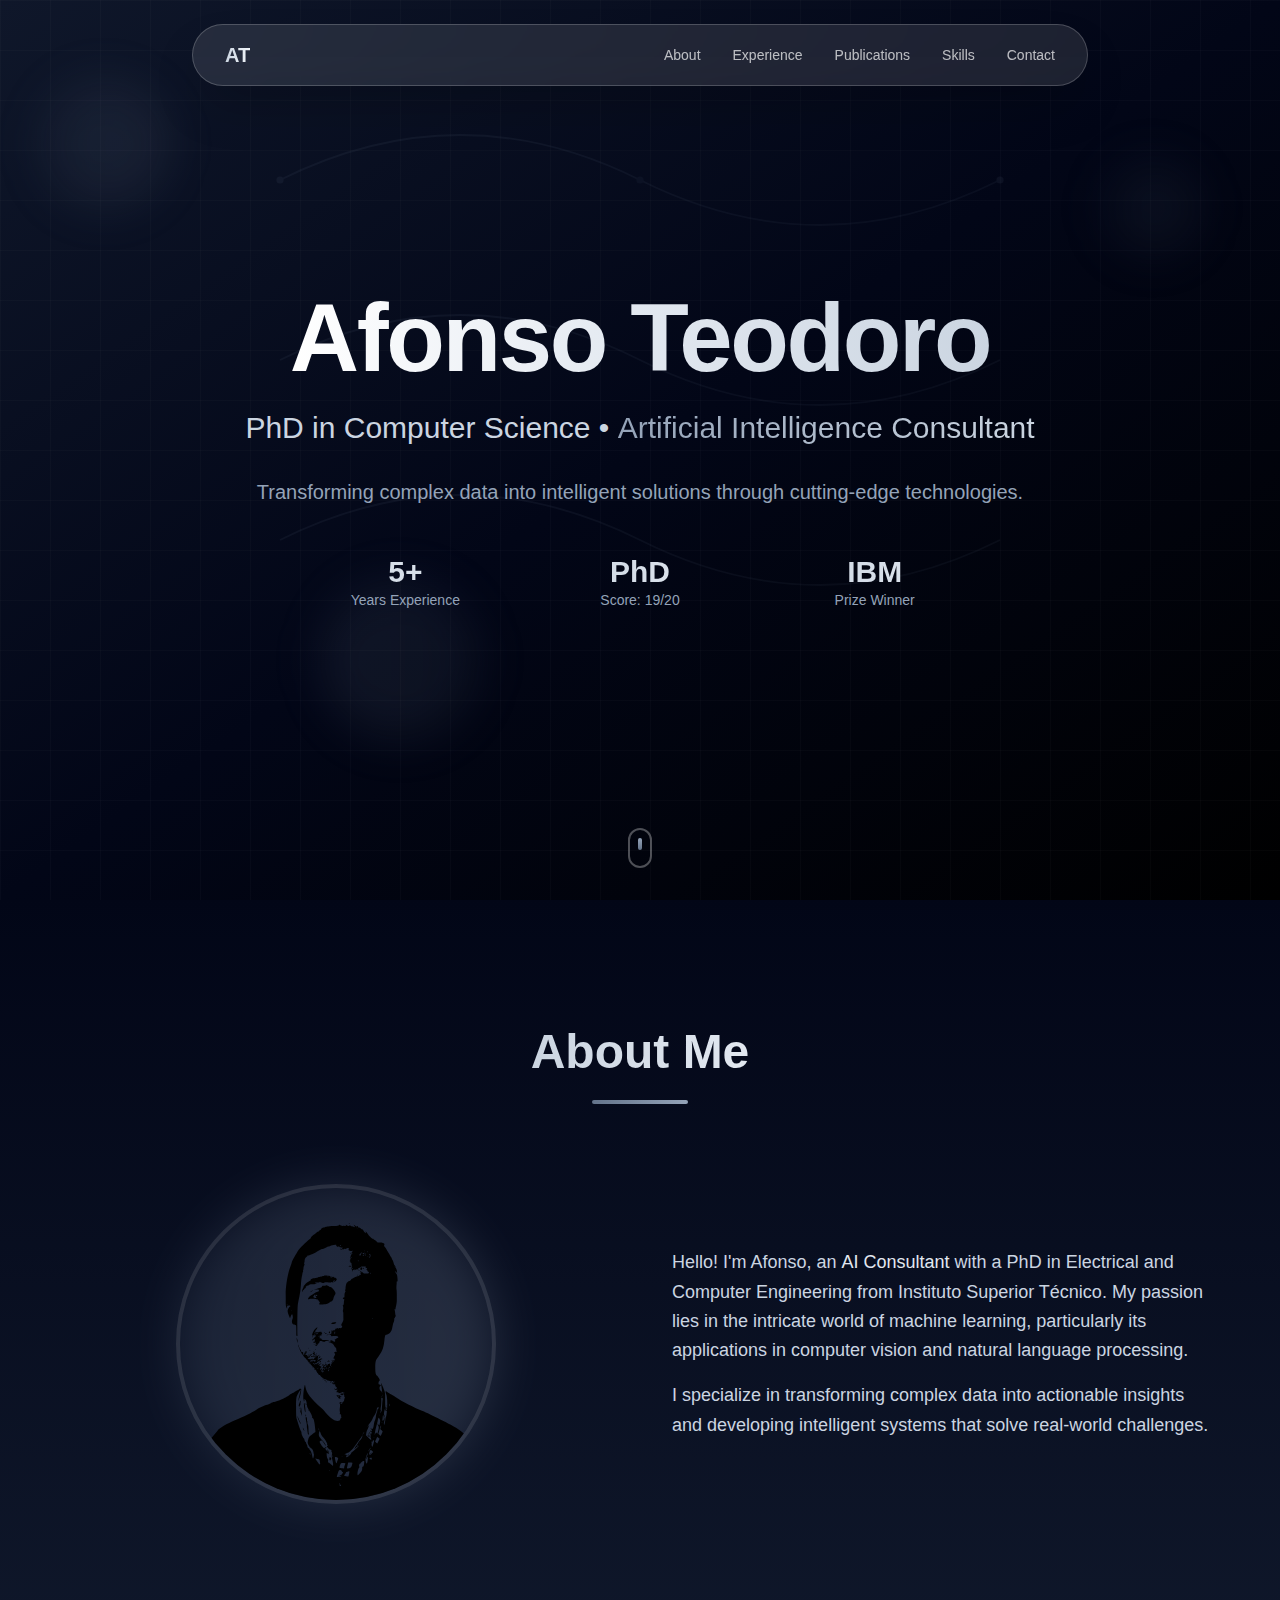
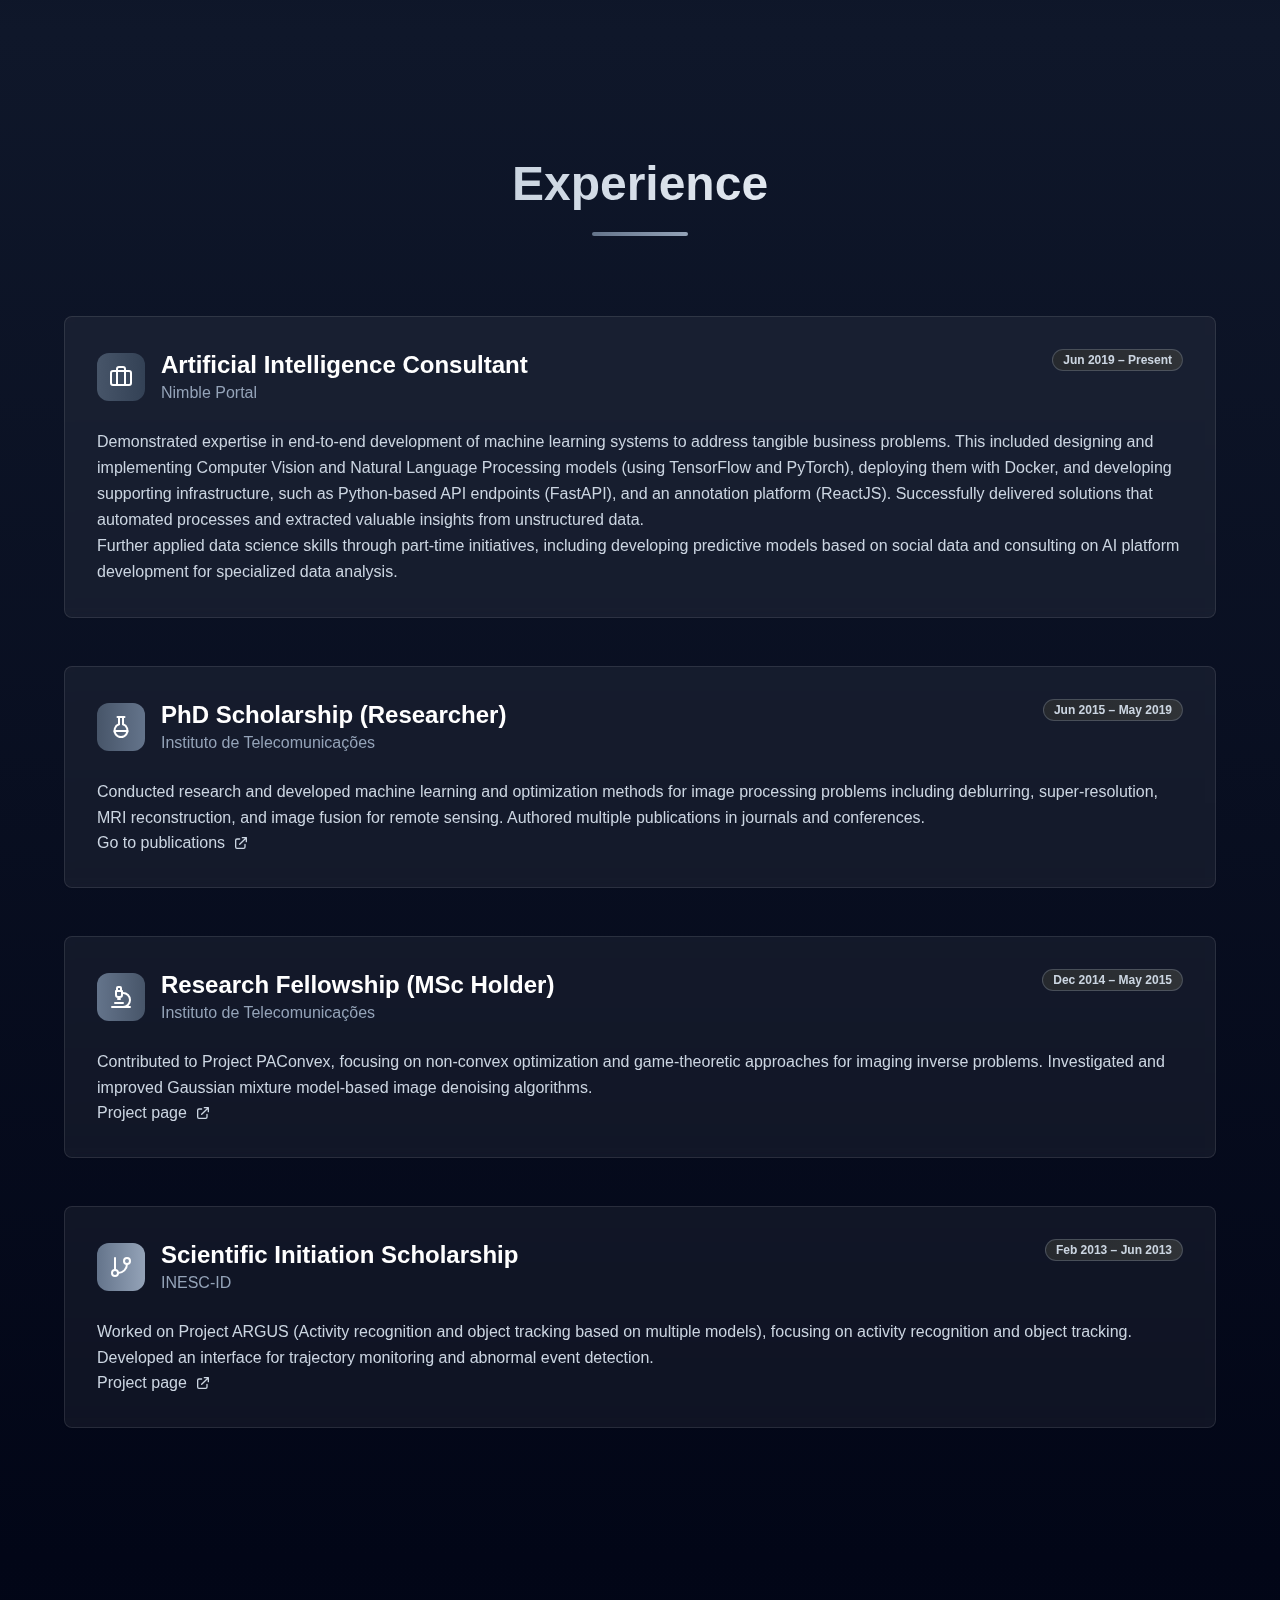
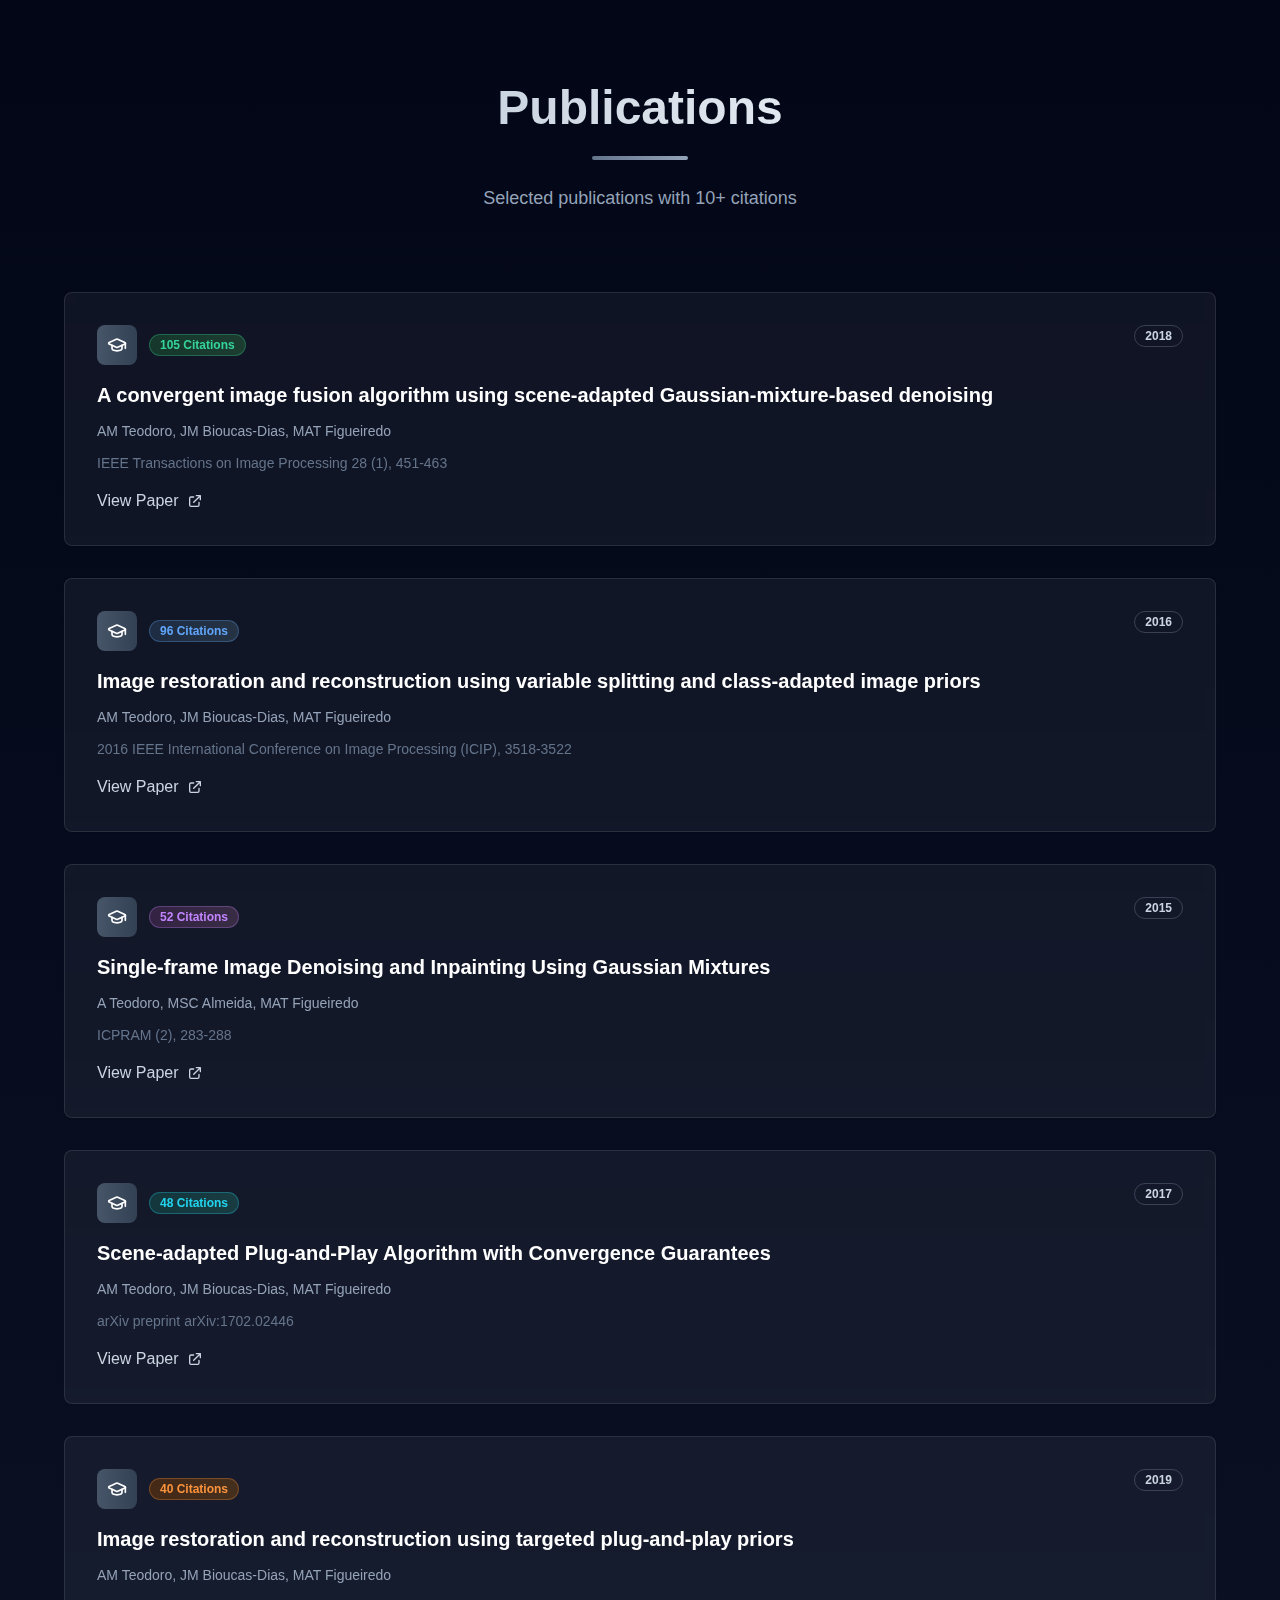
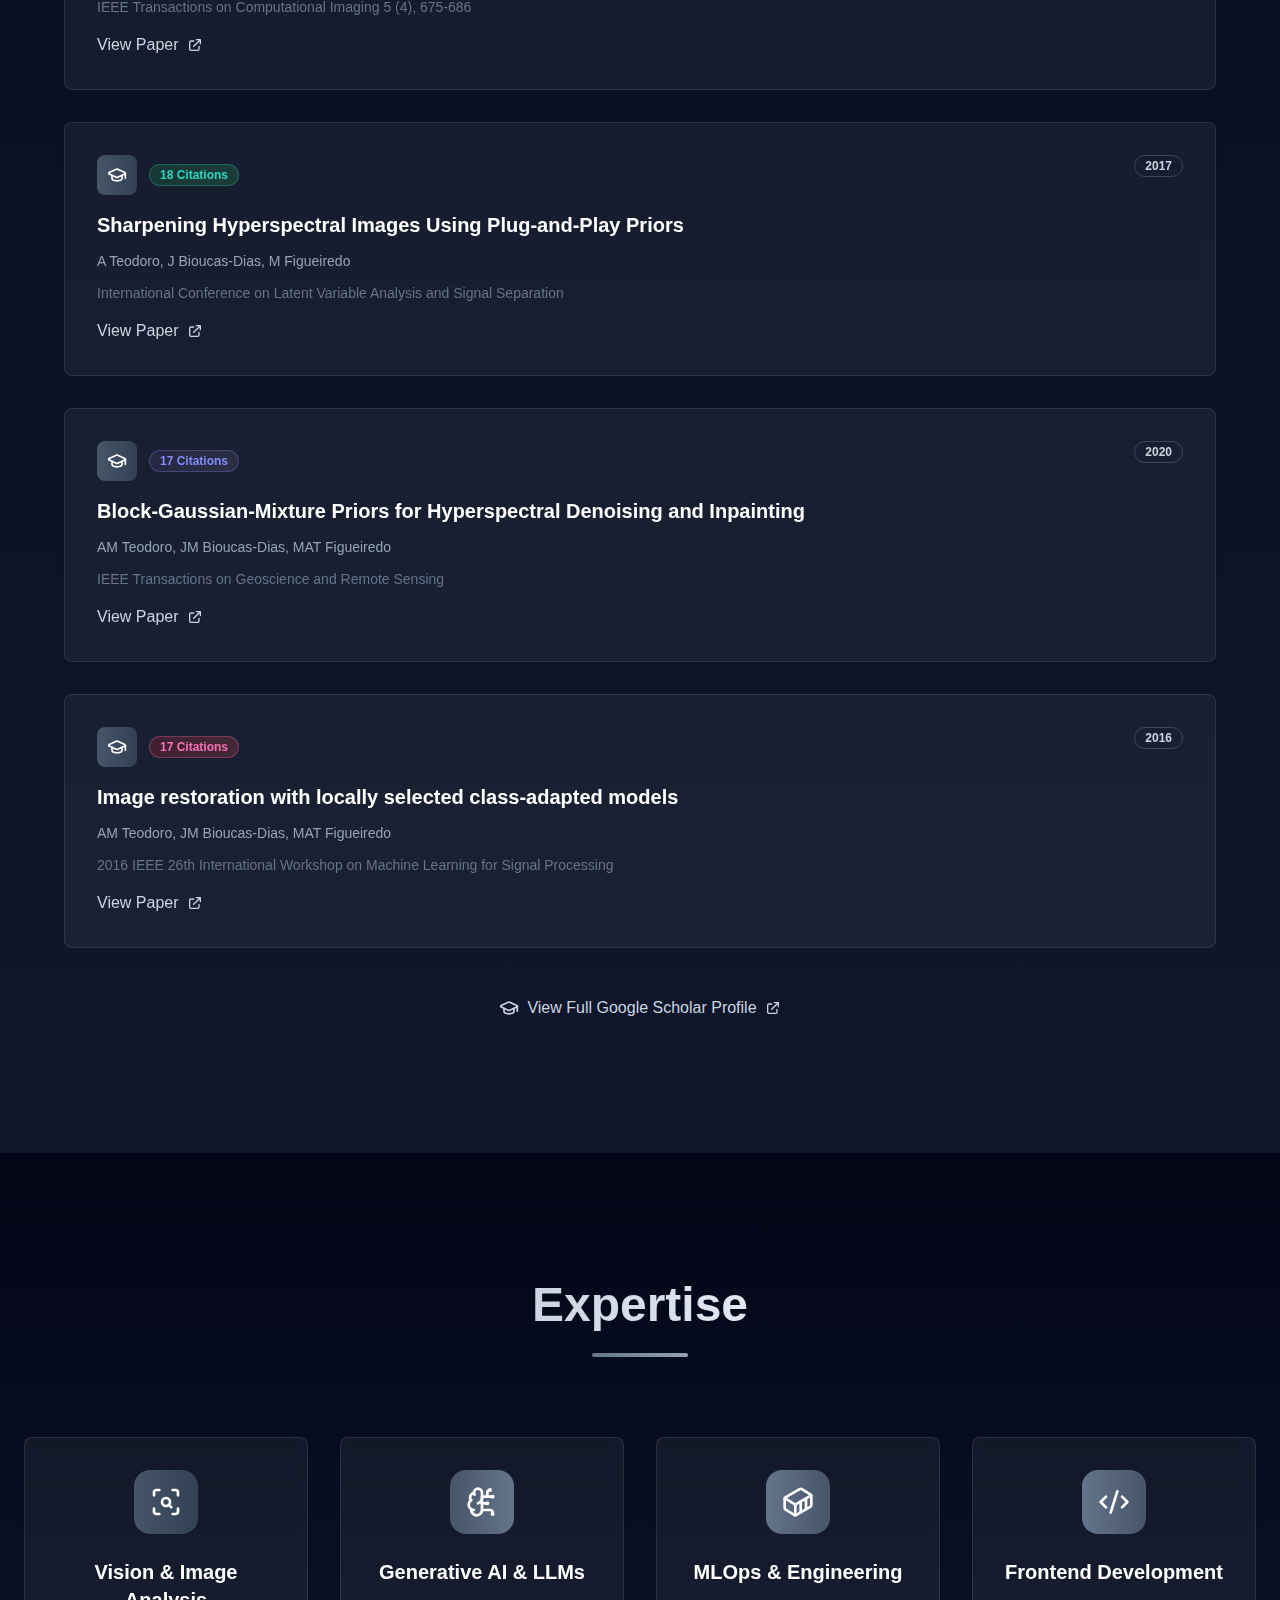
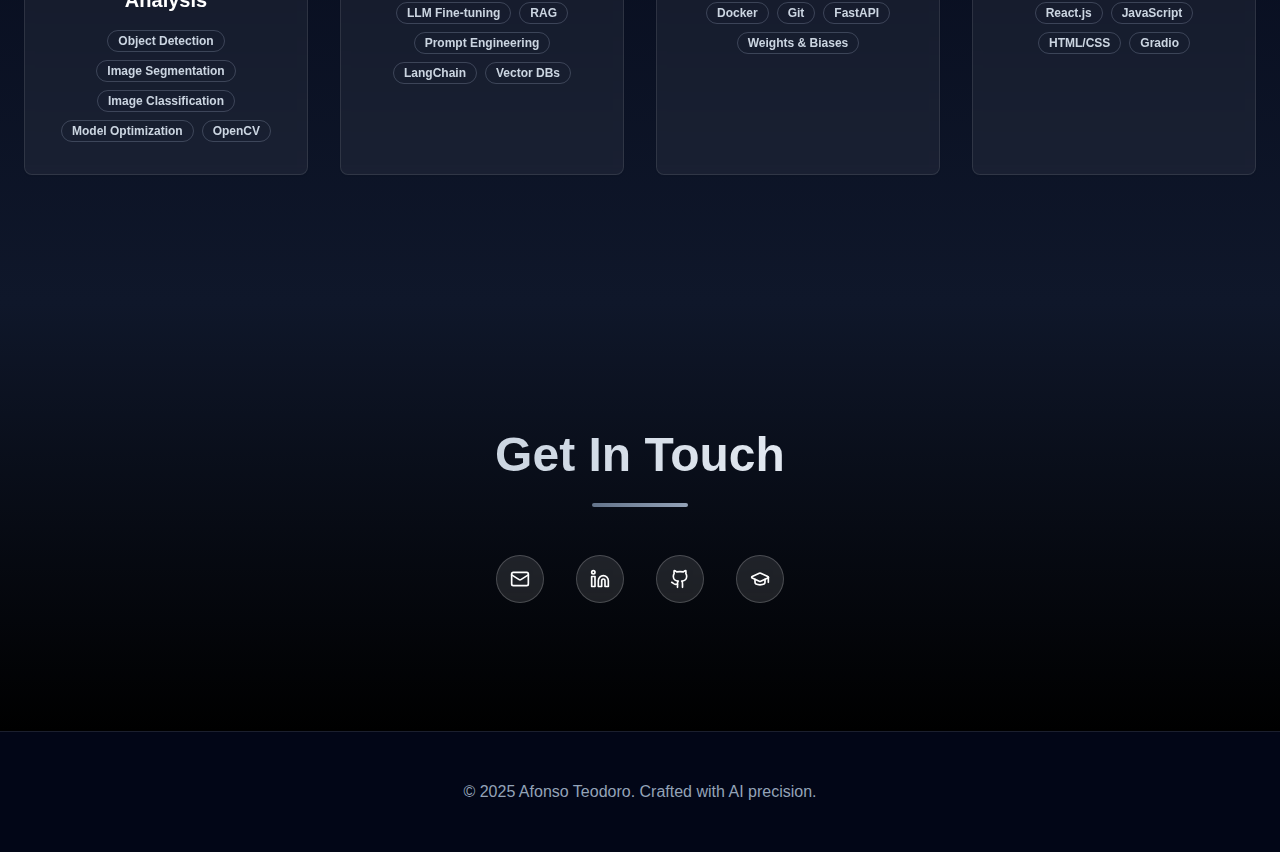
<file: index.html>
<!DOCTYPE html><html lang="en"><head><!-- Google tag (gtag.js) -->
<script async src="https://www.googletagmanager.com/gtag/js?id=G-WNH50QZ2NX"></script>
<script>
  window.dataLayer = window.dataLayer || [];
  function gtag(){dataLayer.push(arguments);}
  gtag('js', new Date());

  gtag('config', 'G-WNH50QZ2NX');
</script><meta charSet="utf-8"/><meta name="viewport" content="width=device-width, initial-scale=1"/><link rel="stylesheet" href="/_next/static/css/87f8ece8946eebdf.css" data-precedence="next"/><link rel="preload" as="script" fetchPriority="low" href="/_next/static/chunks/webpack-9ce1feb1a7ba3ba5.js"/><script src="/_next/static/chunks/11eacf67-82410ab2c5de0018.js" async=""></script><script src="/_next/static/chunks/954-298e7329da3f2ad0.js" async=""></script><script src="/_next/static/chunks/main-app-c11924b91fd45b07.js" async=""></script><script src="/_next/static/chunks/206-21951e1d003082d6.js" async=""></script><script src="/_next/static/chunks/app/page-6bb4df386a68f2b1.js" async=""></script><title>Afonso Teodoro's Webpage</title><script src="/_next/static/chunks/polyfills-42372ed130431b0a.js" noModule=""></script></head><body><div class="min-h-screen bg-slate-950 text-white overflow-x-hidden"><nav class="fixed w-full top-6 z-50 px-6"><div class="max-w-4xl mx-auto"><div class="bg-white/10 backdrop-blur-md border border-white/20 rounded-full px-8 py-4 shadow-2xl"><div class="flex justify-between items-center"><a class="text-xl font-bold bg-gradient-to-r from-slate-300 to-slate-100 bg-clip-text text-transparent" href="#">AT</a><div class="hidden md:flex items-center space-x-8"><a class="text-white/70 hover:text-slate-300 transition-all duration-300 text-sm font-medium" href="#about">About</a><a class="text-white/70 hover:text-slate-300 transition-all duration-300 text-sm font-medium" href="#experience">Experience</a><a class="text-white/70 hover:text-slate-300 transition-all duration-300 text-sm font-medium" href="#publications">Publications</a><a class="text-white/70 hover:text-slate-300 transition-all duration-300 text-sm font-medium" href="#skills">Skills</a><a class="text-white/70 hover:text-slate-300 transition-all duration-300 text-sm font-medium" href="#contact">Contact</a></div></div></div></div></nav><section class="min-h-screen relative flex items-center justify-center overflow-hidden"><div class="absolute inset-0"><div class="absolute inset-0 bg-gradient-to-br from-slate-900 via-slate-950 to-black"></div><div class="absolute top-20 left-10 w-32 h-32 bg-gradient-to-r from-slate-500/10 to-slate-400/10 rounded-full blur-xl animate-pulse"></div><div class="absolute top-40 right-20 w-24 h-24 bg-gradient-to-r from-slate-600/10 to-slate-500/10 rounded-full blur-xl animate-pulse delay-1000"></div><div class="absolute bottom-40 left-1/4 w-40 h-40 bg-gradient-to-r from-slate-400/10 to-slate-500/10 rounded-full blur-xl animate-pulse delay-2000"></div><div class="absolute inset-0 bg-[linear-gradient(rgba(255,255,255,0.02)_1px,transparent_1px),linear-gradient(90deg,rgba(255,255,255,0.02)_1px,transparent_1px)] bg-[size:50px_50px]"></div><svg class="absolute inset-0 w-full h-full opacity-10" viewBox="0 0 1000 1000"><defs><linearGradient id="lineGradient" x1="0%" y1="0%" x2="100%" y2="100%"><stop offset="0%" stop-color="#64748b"></stop><stop offset="100%" stop-color="#475569"></stop></linearGradient></defs><path d="M100,200 Q300,100 500,200 T900,200" stroke="url(#lineGradient)" stroke-width="2" fill="none" class="animate-pulse"></path><path d="M100,400 Q300,300 500,400 T900,400" stroke="url(#lineGradient)" stroke-width="2" fill="none" class="animate-pulse delay-500"></path><path d="M100,600 Q300,500 500,600 T900,600" stroke="url(#lineGradient)" stroke-width="2" fill="none" class="animate-pulse delay-1000"></path><circle cx="100" cy="200" r="4" fill="#64748b" class="animate-pulse"></circle><circle cx="500" cy="200" r="4" fill="#475569" class="animate-pulse delay-300"></circle><circle cx="900" cy="200" r="4" fill="#64748b" class="animate-pulse delay-600"></circle></svg></div><div class="relative z-10 container mx-auto px-6 text-center"><div class="max-w-5xl mx-auto"><h1 class="text-6xl md:text-8xl font-black mb-6 tracking-tight"><span class="bg-gradient-to-r from-white via-slate-200 to-slate-300 bg-clip-text text-transparent">Afonso Teodoro</span></h1><div class="text-2xl md:text-3xl mb-8 text-slate-300 font-light"><span>PhD in Computer Science • </span><span class="bg-gradient-to-r from-slate-400 to-slate-300 bg-clip-text text-transparent font-medium">Artificial Intelligence Consultant</span></div><p class="text-lg md:text-xl text-slate-400 max-w-3xl mx-auto mb-12 leading-relaxed">Transforming complex data into intelligent solutions through cutting-edge technologies.</p><div class="grid grid-cols-3 gap-8 max-w-2xl mx-auto"><div class="text-center"><div class="text-3xl font-bold bg-gradient-to-r from-slate-300 to-slate-200 bg-clip-text text-transparent">5+</div><div class="text-slate-400 text-sm">Years Experience</div></div><div class="text-center"><div class="text-3xl font-bold bg-gradient-to-r from-slate-300 to-slate-200 bg-clip-text text-transparent">PhD</div><div class="text-slate-400 text-sm">Score: 19/20</div></div><div class="text-center"><div class="text-3xl font-bold bg-gradient-to-r from-slate-300 to-slate-200 bg-clip-text text-transparent">IBM</div><div class="text-slate-400 text-sm">Prize Winner</div></div></div></div></div><div class="absolute bottom-8 left-1/2 transform -translate-x-1/2 animate-bounce"><div class="w-6 h-10 border-2 border-white/30 rounded-full flex justify-center"><div class="w-1 h-3 bg-gradient-to-b from-slate-400 to-slate-500 rounded-full mt-2 animate-pulse"></div></div></div></section><section id="about" class="py-32 relative"><div class="absolute inset-0 bg-gradient-to-b from-slate-950 to-slate-900"></div><div class="relative z-10 container mx-auto px-6"><div class="max-w-6xl mx-auto"><div class="text-center mb-20"><h2 class="text-5xl font-bold mb-6"><span class="bg-gradient-to-r from-slate-300 to-slate-200 bg-clip-text text-transparent">About Me</span></h2><div class="w-24 h-1 bg-gradient-to-r from-slate-500 to-slate-400 mx-auto rounded-full"></div></div><div class="grid lg:grid-cols-2 gap-16 items-center"><div class="relative"><div class="w-80 h-80 mx-auto relative"><div class="absolute inset-0 bg-gradient-to-r from-slate-500 to-slate-400 rounded-full blur-xl opacity-20 animate-pulse"></div><img alt="Afonso Teodoro" loading="lazy" width="320" height="320" decoding="async" data-nimg="1" class="relative z-10 w-full h-full rounded-full object-cover border-4 border-white/10" style="color:transparent" src="/user.svg?height=320&amp;width=320"/></div></div><div class="space-y-6"><div class="space-y-4 text-lg text-slate-300 leading-relaxed"><p>Hello! I&#x27;m Afonso, an <span class="text-slate-200 font-medium">AI Consultant</span> with a PhD in Electrical and Computer Engineering from Instituto Superior Técnico. My passion lies in the intricate world of machine learning, particularly its applications in computer vision and natural language processing.</p><p>I specialize in transforming complex data into actionable insights and developing intelligent systems that solve real-world challenges.</p></div></div></div></div></div></section><section id="experience" class="py-32 relative"><div class="absolute inset-0 bg-gradient-to-b from-slate-900 to-slate-950"></div><div class="relative z-10 container mx-auto px-6"><div class="max-w-6xl mx-auto"><div class="text-center mb-20"><h2 class="text-5xl font-bold mb-6"><span class="bg-gradient-to-r from-slate-300 to-slate-200 bg-clip-text text-transparent">Experience</span></h2><div class="w-24 h-1 bg-gradient-to-r from-slate-500 to-slate-400 mx-auto rounded-full"></div></div><div class="space-y-12"><div class="group"><div class="rounded-lg text-card-foreground shadow-sm bg-white/5 backdrop-blur-sm border border-white/10 hover:border-slate-400/30 transition-all duration-500 hover:shadow-2xl hover:shadow-slate-500/10"><div class="p-8"><div class="flex items-start justify-between mb-6"><div class="flex items-center gap-4"><div class="w-12 h-12 bg-gradient-to-r from-slate-600 to-slate-700 rounded-xl flex items-center justify-center"><svg xmlns="http://www.w3.org/2000/svg" width="24" height="24" viewBox="0 0 24 24" fill="none" stroke="currentColor" stroke-width="2" stroke-linecap="round" stroke-linejoin="round" class="lucide lucide-briefcase w-6 h-6 text-white"><path d="M16 20V4a2 2 0 0 0-2-2h-4a2 2 0 0 0-2 2v16"></path><rect width="20" height="14" x="2" y="6" rx="2"></rect></svg></div><div><h3 class="text-2xl font-bold text-white group-hover:text-slate-300 transition-colors">Artificial Intelligence Consultant</h3><p class="text-slate-400 font-medium">Nimble Portal</p></div></div><div class="inline-flex items-center rounded-full border px-2.5 py-0.5 text-xs font-semibold transition-colors focus:outline-none focus:ring-2 focus:ring-ring focus:ring-offset-2 bg-primary hover:bg-primary/80 bg-gradient-to-r from-slate-500/20 to-slate-400/20 text-slate-300 border-slate-400/30">Jun 2019 – Present</div></div><p class="text-slate-300 leading-relaxed">Demonstrated expertise in end-to-end development of machine learning systems to address tangible business problems. This included designing and implementing Computer Vision and Natural Language Processing models (using TensorFlow and PyTorch), deploying them with Docker, and developing supporting infrastructure, such as Python-based API endpoints (FastAPI), and an annotation platform (ReactJS). Successfully delivered solutions that automated processes and extracted valuable insights from unstructured data.</p><p class="text-slate-300 leading-relaxed">Further applied data science skills through part-time initiatives, including developing predictive models based on social data and consulting on AI platform development for specialized data analysis.</p></div></div></div><div class="group"><div class="rounded-lg text-card-foreground shadow-sm bg-white/5 backdrop-blur-sm border border-white/10 hover:border-slate-400/30 transition-all duration-500 hover:shadow-2xl hover:shadow-slate-500/10"><div class="p-8"><div class="flex items-start justify-between mb-6"><div class="flex items-center gap-4"><div class="w-12 h-12 bg-gradient-to-r from-slate-600 to-slate-500 rounded-xl flex items-center justify-center"><svg xmlns="http://www.w3.org/2000/svg" width="24" height="24" viewBox="0 0 24 24" fill="none" stroke="currentColor" stroke-width="2" stroke-linecap="round" stroke-linejoin="round" class="lucide lucide-flask-round w-6 h-6 text-white"><path d="M10 2v7.31"></path><path d="M14 9.3V1.99"></path><path d="M8.5 2h7"></path><path d="M14 9.3a6.5 6.5 0 1 1-4 0"></path><path d="M5.52 16h12.96"></path></svg></div><div><h3 class="text-2xl font-bold text-white group-hover:text-slate-300 transition-colors">PhD Scholarship (Researcher)</h3><p class="text-slate-400 font-medium">Instituto de Telecomunicações</p></div></div><div class="inline-flex items-center rounded-full border px-2.5 py-0.5 text-xs font-semibold transition-colors focus:outline-none focus:ring-2 focus:ring-ring focus:ring-offset-2 bg-primary hover:bg-primary/80 bg-gradient-to-r from-slate-500/20 to-slate-400/20 text-slate-300 border-slate-400/30">Jun 2015 – May 2019</div></div><p class="text-slate-300 leading-relaxed">Conducted research and developed machine learning and optimization methods for image processing problems including deblurring, super-resolution, MRI reconstruction, and image fusion for remote sensing. Authored multiple publications in journals and conferences.</p><a class="inline-flex items-center text-slate-300 hover:text-white transition-colors" href="#publications"><span class="mr-2">Go to publications</span><svg class="w-4 h-4" fill="none" stroke="currentColor" viewBox="0 0 24 24"><path stroke-linecap="round" stroke-linejoin="round" stroke-width="2" d="M10 6H6a2 2 0 00-2 2v10a2 2 0 002 2h10a2 2 0 002-2v-4M14 4h6m0 0v6m0-6L10 14"></path></svg></a></div></div></div><div class="group"><div class="rounded-lg text-card-foreground shadow-sm bg-white/5 backdrop-blur-sm border border-white/10 hover:border-slate-400/30 transition-all duration-500 hover:shadow-2xl hover:shadow-slate-500/10"><div class="p-8"><div class="flex items-start justify-between mb-6"><div class="flex items-center gap-4"><div class="w-12 h-12 bg-gradient-to-r from-slate-500 to-slate-600 rounded-xl flex items-center justify-center"><svg xmlns="http://www.w3.org/2000/svg" width="24" height="24" viewBox="0 0 24 24" fill="none" stroke="currentColor" stroke-width="2" stroke-linecap="round" stroke-linejoin="round" class="lucide lucide-microscope w-6 h-6 text-white"><path d="M6 18h8"></path><path d="M3 22h18"></path><path d="M14 22a7 7 0 1 0 0-14h-1"></path><path d="M9 14h2"></path><path d="M9 12a2 2 0 0 1-2-2V6h6v4a2 2 0 0 1-2 2Z"></path><path d="M12 6V3a1 1 0 0 0-1-1H9a1 1 0 0 0-1 1v3"></path></svg></div><div><h3 class="text-2xl font-bold text-white group-hover:text-slate-300 transition-colors">Research Fellowship (MSc Holder)</h3><p class="text-slate-400 font-medium">Instituto de Telecomunicações</p></div></div><div class="inline-flex items-center rounded-full border px-2.5 py-0.5 text-xs font-semibold transition-colors focus:outline-none focus:ring-2 focus:ring-ring focus:ring-offset-2 bg-primary hover:bg-primary/80 bg-gradient-to-r from-slate-500/20 to-slate-400/20 text-slate-300 border-slate-400/30">Dec 2014 – May 2015</div></div><p class="text-slate-300 leading-relaxed">Contributed to Project PAConvex, focusing on non-convex optimization and game-theoretic approaches for imaging inverse problems. Investigated and improved Gaussian mixture model-based image denoising algorithms.</p><a target="_blank" class="inline-flex items-center text-slate-300 hover:text-white transition-colors" href="https://www.it.pt/Projects/Index/2018"><span class="mr-2">Project page</span><svg class="w-4 h-4" fill="none" stroke="currentColor" viewBox="0 0 24 24"><path stroke-linecap="round" stroke-linejoin="round" stroke-width="2" d="M10 6H6a2 2 0 00-2 2v10a2 2 0 002 2h10a2 2 0 002-2v-4M14 4h6m0 0v6m0-6L10 14"></path></svg></a></div></div></div><div class="group"><div class="rounded-lg text-card-foreground shadow-sm bg-white/5 backdrop-blur-sm border border-white/10 hover:border-slate-400/30 transition-all duration-500 hover:shadow-2xl hover:shadow-slate-500/10"><div class="p-8"><div class="flex items-start justify-between mb-6"><div class="flex items-center gap-4"><div class="w-12 h-12 bg-gradient-to-r from-slate-500 to-slate-400 rounded-xl flex items-center justify-center"><svg xmlns="http://www.w3.org/2000/svg" width="24" height="24" viewBox="0 0 24 24" fill="none" stroke="currentColor" stroke-width="2" stroke-linecap="round" stroke-linejoin="round" class="lucide lucide-git-branch w-6 h-6 text-white"><line x1="6" x2="6" y1="3" y2="15"></line><circle cx="18" cy="6" r="3"></circle><circle cx="6" cy="18" r="3"></circle><path d="M18 9a9 9 0 0 1-9 9"></path></svg></div><div><h3 class="text-2xl font-bold text-white group-hover:text-slate-300 transition-colors">Scientific Initiation Scholarship</h3><p class="text-slate-400 font-medium">INESC-ID</p></div></div><div class="inline-flex items-center rounded-full border px-2.5 py-0.5 text-xs font-semibold transition-colors focus:outline-none focus:ring-2 focus:ring-ring focus:ring-offset-2 bg-primary hover:bg-primary/80 bg-gradient-to-r from-slate-500/20 to-slate-400/20 text-slate-300 border-slate-400/30">Feb 2013 – Jun 2013</div></div><p class="text-slate-300 leading-relaxed">Worked on Project ARGUS (Activity recognition and object tracking based on multiple models), focusing on activity recognition and object tracking. Developed an interface for trajectory monitoring and abnormal event detection.</p><a target="_blank" class="inline-flex items-center text-slate-300 hover:text-white transition-colors" href="http://users.isr.ist.utl.pt/~jsm/ARGUS/index.html"><span class="mr-2">Project page</span><svg class="w-4 h-4" fill="none" stroke="currentColor" viewBox="0 0 24 24"><path stroke-linecap="round" stroke-linejoin="round" stroke-width="2" d="M10 6H6a2 2 0 00-2 2v10a2 2 0 002 2h10a2 2 0 002-2v-4M14 4h6m0 0v6m0-6L10 14"></path></svg></a></div></div></div></div></div></div></section><section id="publications" class="py-32 relative"><div class="absolute inset-0 bg-gradient-to-b from-slate-950 to-slate-900"></div><div class="relative z-10 container mx-auto px-6"><div class="max-w-6xl mx-auto"><div class="text-center mb-20"><h2 class="text-5xl font-bold mb-6"><span class="bg-gradient-to-r from-slate-300 to-slate-200 bg-clip-text text-transparent">Publications</span></h2><div class="w-24 h-1 bg-gradient-to-r from-slate-500 to-slate-400 mx-auto rounded-full"></div><p class="text-slate-400 mt-6 text-lg">Selected publications with 10+ citations</p></div><div class="space-y-8"><div class="rounded-lg text-card-foreground shadow-sm bg-white/5 backdrop-blur-sm border border-white/10 hover:border-slate-400/30 transition-all duration-500 group"><div class="p-8"><div class="flex items-start justify-between mb-4"><div class="flex items-center gap-3"><div class="w-10 h-10 bg-gradient-to-r from-slate-600 to-slate-700 rounded-lg flex items-center justify-center"><svg xmlns="http://www.w3.org/2000/svg" width="24" height="24" viewBox="0 0 24 24" fill="none" stroke="currentColor" stroke-width="2" stroke-linecap="round" stroke-linejoin="round" class="lucide lucide-graduation-cap w-5 h-5 text-white"><path d="M21.42 10.922a1 1 0 0 0-.019-1.838L12.83 5.18a2 2 0 0 0-1.66 0L2.6 9.08a1 1 0 0 0 0 1.832l8.57 3.908a2 2 0 0 0 1.66 0z"></path><path d="M22 10v6"></path><path d="M6 12.5V16a6 3 0 0 0 12 0v-3.5"></path></svg></div><div class="inline-flex items-center rounded-full border px-2.5 py-0.5 text-xs font-semibold transition-colors focus:outline-none focus:ring-2 focus:ring-ring focus:ring-offset-2 bg-primary hover:bg-primary/80 bg-gradient-to-r from-emerald-500/20 to-emerald-400/20 text-emerald-400 border-emerald-400/30">105 Citations</div></div><div class="inline-flex items-center rounded-full border px-2.5 py-0.5 text-xs font-semibold transition-colors focus:outline-none focus:ring-2 focus:ring-ring focus:ring-offset-2 border-slate-400/30 text-slate-300">2018</div></div><h3 class="text-xl font-bold text-white mb-3 group-hover:text-slate-300 transition-colors">A convergent image fusion algorithm using scene-adapted Gaussian-mixture-based denoising</h3><p class="text-slate-400 text-sm mb-3">AM Teodoro, JM Bioucas-Dias, MAT Figueiredo</p><p class="text-slate-500 text-sm mb-4">IEEE Transactions on Image Processing 28 (1), 451-463</p><a target="_blank" class="inline-flex items-center text-slate-300 hover:text-white transition-colors" href="https://ieeexplore.ieee.org/abstract/document/8464091"><span class="mr-2">View Paper</span><svg class="w-4 h-4" fill="none" stroke="currentColor" viewBox="0 0 24 24"><path stroke-linecap="round" stroke-linejoin="round" stroke-width="2" d="M10 6H6a2 2 0 00-2 2v10a2 2 0 002 2h10a2 2 0 002-2v-4M14 4h6m0 0v6m0-6L10 14"></path></svg></a></div></div><div class="rounded-lg text-card-foreground shadow-sm bg-white/5 backdrop-blur-sm border border-white/10 hover:border-slate-400/30 transition-all duration-500 group"><div class="p-8"><div class="flex items-start justify-between mb-4"><div class="flex items-center gap-3"><div class="w-10 h-10 bg-gradient-to-r from-slate-600 to-slate-700 rounded-lg flex items-center justify-center"><svg xmlns="http://www.w3.org/2000/svg" width="24" height="24" viewBox="0 0 24 24" fill="none" stroke="currentColor" stroke-width="2" stroke-linecap="round" stroke-linejoin="round" class="lucide lucide-graduation-cap w-5 h-5 text-white"><path d="M21.42 10.922a1 1 0 0 0-.019-1.838L12.83 5.18a2 2 0 0 0-1.66 0L2.6 9.08a1 1 0 0 0 0 1.832l8.57 3.908a2 2 0 0 0 1.66 0z"></path><path d="M22 10v6"></path><path d="M6 12.5V16a6 3 0 0 0 12 0v-3.5"></path></svg></div><div class="inline-flex items-center rounded-full border px-2.5 py-0.5 text-xs font-semibold transition-colors focus:outline-none focus:ring-2 focus:ring-ring focus:ring-offset-2 bg-primary hover:bg-primary/80 bg-gradient-to-r from-blue-500/20 to-blue-400/20 text-blue-400 border-blue-400/30">96 Citations</div></div><div class="inline-flex items-center rounded-full border px-2.5 py-0.5 text-xs font-semibold transition-colors focus:outline-none focus:ring-2 focus:ring-ring focus:ring-offset-2 border-slate-400/30 text-slate-300">2016</div></div><h3 class="text-xl font-bold text-white mb-3 group-hover:text-slate-300 transition-colors">Image restoration and reconstruction using variable splitting and class-adapted image priors</h3><p class="text-slate-400 text-sm mb-3">AM Teodoro, JM Bioucas-Dias, MAT Figueiredo</p><p class="text-slate-500 text-sm mb-4">2016 IEEE International Conference on Image Processing (ICIP), 3518-3522</p><a target="_blank" class="inline-flex items-center text-slate-300 hover:text-white transition-colors" href="https://ieeexplore.ieee.org/abstract/document/7533014"><span class="mr-2">View Paper</span><svg class="w-4 h-4" fill="none" stroke="currentColor" viewBox="0 0 24 24"><path stroke-linecap="round" stroke-linejoin="round" stroke-width="2" d="M10 6H6a2 2 0 00-2 2v10a2 2 0 002 2h10a2 2 0 002-2v-4M14 4h6m0 0v6m0-6L10 14"></path></svg></a></div></div><div class="rounded-lg text-card-foreground shadow-sm bg-white/5 backdrop-blur-sm border border-white/10 hover:border-slate-400/30 transition-all duration-500 group"><div class="p-8"><div class="flex items-start justify-between mb-4"><div class="flex items-center gap-3"><div class="w-10 h-10 bg-gradient-to-r from-slate-600 to-slate-700 rounded-lg flex items-center justify-center"><svg xmlns="http://www.w3.org/2000/svg" width="24" height="24" viewBox="0 0 24 24" fill="none" stroke="currentColor" stroke-width="2" stroke-linecap="round" stroke-linejoin="round" class="lucide lucide-graduation-cap w-5 h-5 text-white"><path d="M21.42 10.922a1 1 0 0 0-.019-1.838L12.83 5.18a2 2 0 0 0-1.66 0L2.6 9.08a1 1 0 0 0 0 1.832l8.57 3.908a2 2 0 0 0 1.66 0z"></path><path d="M22 10v6"></path><path d="M6 12.5V16a6 3 0 0 0 12 0v-3.5"></path></svg></div><div class="inline-flex items-center rounded-full border px-2.5 py-0.5 text-xs font-semibold transition-colors focus:outline-none focus:ring-2 focus:ring-ring focus:ring-offset-2 bg-primary hover:bg-primary/80 bg-gradient-to-r from-purple-500/20 to-purple-400/20 text-purple-400 border-purple-400/30">52 Citations</div></div><div class="inline-flex items-center rounded-full border px-2.5 py-0.5 text-xs font-semibold transition-colors focus:outline-none focus:ring-2 focus:ring-ring focus:ring-offset-2 border-slate-400/30 text-slate-300">2015</div></div><h3 class="text-xl font-bold text-white mb-3 group-hover:text-slate-300 transition-colors">Single-frame Image Denoising and Inpainting Using Gaussian Mixtures</h3><p class="text-slate-400 text-sm mb-3">A Teodoro, MSC Almeida, MAT Figueiredo</p><p class="text-slate-500 text-sm mb-4">ICPRAM (2), 283-288</p><a target="_blank" class="inline-flex items-center text-slate-300 hover:text-white transition-colors" href="https://www.scitepress.org/PublishedPapers/2015/52565/52565.pdf"><span class="mr-2">View Paper</span><svg class="w-4 h-4" fill="none" stroke="currentColor" viewBox="0 0 24 24"><path stroke-linecap="round" stroke-linejoin="round" stroke-width="2" d="M10 6H6a2 2 0 00-2 2v10a2 2 0 002 2h10a2 2 0 002-2v-4M14 4h6m0 0v6m0-6L10 14"></path></svg></a></div></div><div class="rounded-lg text-card-foreground shadow-sm bg-white/5 backdrop-blur-sm border border-white/10 hover:border-slate-400/30 transition-all duration-500 group"><div class="p-8"><div class="flex items-start justify-between mb-4"><div class="flex items-center gap-3"><div class="w-10 h-10 bg-gradient-to-r from-slate-600 to-slate-700 rounded-lg flex items-center justify-center"><svg xmlns="http://www.w3.org/2000/svg" width="24" height="24" viewBox="0 0 24 24" fill="none" stroke="currentColor" stroke-width="2" stroke-linecap="round" stroke-linejoin="round" class="lucide lucide-graduation-cap w-5 h-5 text-white"><path d="M21.42 10.922a1 1 0 0 0-.019-1.838L12.83 5.18a2 2 0 0 0-1.66 0L2.6 9.08a1 1 0 0 0 0 1.832l8.57 3.908a2 2 0 0 0 1.66 0z"></path><path d="M22 10v6"></path><path d="M6 12.5V16a6 3 0 0 0 12 0v-3.5"></path></svg></div><div class="inline-flex items-center rounded-full border px-2.5 py-0.5 text-xs font-semibold transition-colors focus:outline-none focus:ring-2 focus:ring-ring focus:ring-offset-2 bg-primary hover:bg-primary/80 bg-gradient-to-r from-cyan-500/20 to-cyan-400/20 text-cyan-400 border-cyan-400/30">48 Citations</div></div><div class="inline-flex items-center rounded-full border px-2.5 py-0.5 text-xs font-semibold transition-colors focus:outline-none focus:ring-2 focus:ring-ring focus:ring-offset-2 border-slate-400/30 text-slate-300">2017</div></div><h3 class="text-xl font-bold text-white mb-3 group-hover:text-slate-300 transition-colors">Scene-adapted Plug-and-Play Algorithm with Convergence Guarantees</h3><p class="text-slate-400 text-sm mb-3">AM Teodoro, JM Bioucas-Dias, MAT Figueiredo</p><p class="text-slate-500 text-sm mb-4">arXiv preprint arXiv:1702.02446</p><a target="_blank" class="inline-flex items-center text-slate-300 hover:text-white transition-colors" href="https://ieeexplore.ieee.org/abstract/document/8168194"><span class="mr-2">View Paper</span><svg class="w-4 h-4" fill="none" stroke="currentColor" viewBox="0 0 24 24"><path stroke-linecap="round" stroke-linejoin="round" stroke-width="2" d="M10 6H6a2 2 0 00-2 2v10a2 2 0 002 2h10a2 2 0 002-2v-4M14 4h6m0 0v6m0-6L10 14"></path></svg></a></div></div><div class="rounded-lg text-card-foreground shadow-sm bg-white/5 backdrop-blur-sm border border-white/10 hover:border-slate-400/30 transition-all duration-500 group"><div class="p-8"><div class="flex items-start justify-between mb-4"><div class="flex items-center gap-3"><div class="w-10 h-10 bg-gradient-to-r from-slate-600 to-slate-700 rounded-lg flex items-center justify-center"><svg xmlns="http://www.w3.org/2000/svg" width="24" height="24" viewBox="0 0 24 24" fill="none" stroke="currentColor" stroke-width="2" stroke-linecap="round" stroke-linejoin="round" class="lucide lucide-graduation-cap w-5 h-5 text-white"><path d="M21.42 10.922a1 1 0 0 0-.019-1.838L12.83 5.18a2 2 0 0 0-1.66 0L2.6 9.08a1 1 0 0 0 0 1.832l8.57 3.908a2 2 0 0 0 1.66 0z"></path><path d="M22 10v6"></path><path d="M6 12.5V16a6 3 0 0 0 12 0v-3.5"></path></svg></div><div class="inline-flex items-center rounded-full border px-2.5 py-0.5 text-xs font-semibold transition-colors focus:outline-none focus:ring-2 focus:ring-ring focus:ring-offset-2 bg-primary hover:bg-primary/80 bg-gradient-to-r from-orange-500/20 to-orange-400/20 text-orange-400 border-orange-400/30">40 Citations</div></div><div class="inline-flex items-center rounded-full border px-2.5 py-0.5 text-xs font-semibold transition-colors focus:outline-none focus:ring-2 focus:ring-ring focus:ring-offset-2 border-slate-400/30 text-slate-300">2019</div></div><h3 class="text-xl font-bold text-white mb-3 group-hover:text-slate-300 transition-colors">Image restoration and reconstruction using targeted plug-and-play priors</h3><p class="text-slate-400 text-sm mb-3">AM Teodoro, JM Bioucas-Dias, MAT Figueiredo</p><p class="text-slate-500 text-sm mb-4">IEEE Transactions on Computational Imaging 5 (4), 675-686</p><a target="_blank" class="inline-flex items-center text-slate-300 hover:text-white transition-colors" href="https://ieeexplore.ieee.org/abstract/document/8705392"><span class="mr-2">View Paper</span><svg class="w-4 h-4" fill="none" stroke="currentColor" viewBox="0 0 24 24"><path stroke-linecap="round" stroke-linejoin="round" stroke-width="2" d="M10 6H6a2 2 0 00-2 2v10a2 2 0 002 2h10a2 2 0 002-2v-4M14 4h6m0 0v6m0-6L10 14"></path></svg></a></div></div><div class="rounded-lg text-card-foreground shadow-sm bg-white/5 backdrop-blur-sm border border-white/10 hover:border-slate-400/30 transition-all duration-500 group"><div class="p-8"><div class="flex items-start justify-between mb-4"><div class="flex items-center gap-3"><div class="w-10 h-10 bg-gradient-to-r from-slate-600 to-slate-700 rounded-lg flex items-center justify-center"><svg xmlns="http://www.w3.org/2000/svg" width="24" height="24" viewBox="0 0 24 24" fill="none" stroke="currentColor" stroke-width="2" stroke-linecap="round" stroke-linejoin="round" class="lucide lucide-graduation-cap w-5 h-5 text-white"><path d="M21.42 10.922a1 1 0 0 0-.019-1.838L12.83 5.18a2 2 0 0 0-1.66 0L2.6 9.08a1 1 0 0 0 0 1.832l8.57 3.908a2 2 0 0 0 1.66 0z"></path><path d="M22 10v6"></path><path d="M6 12.5V16a6 3 0 0 0 12 0v-3.5"></path></svg></div><div class="inline-flex items-center rounded-full border px-2.5 py-0.5 text-xs font-semibold transition-colors focus:outline-none focus:ring-2 focus:ring-ring focus:ring-offset-2 bg-primary hover:bg-primary/80 bg-gradient-to-r from-teal-500/20 to-teal-400/20 text-teal-400 border-teal-400/30">18 Citations</div></div><div class="inline-flex items-center rounded-full border px-2.5 py-0.5 text-xs font-semibold transition-colors focus:outline-none focus:ring-2 focus:ring-ring focus:ring-offset-2 border-slate-400/30 text-slate-300">2017</div></div><h3 class="text-xl font-bold text-white mb-3 group-hover:text-slate-300 transition-colors">Sharpening Hyperspectral Images Using Plug-and-Play Priors</h3><p class="text-slate-400 text-sm mb-3">A Teodoro, J Bioucas-Dias, M Figueiredo</p><p class="text-slate-500 text-sm mb-4">International Conference on Latent Variable Analysis and Signal Separation</p><a target="_blank" class="inline-flex items-center text-slate-300 hover:text-white transition-colors" href="https://link.springer.com/chapter/10.1007/978-3-319-53547-0_37"><span class="mr-2">View Paper</span><svg class="w-4 h-4" fill="none" stroke="currentColor" viewBox="0 0 24 24"><path stroke-linecap="round" stroke-linejoin="round" stroke-width="2" d="M10 6H6a2 2 0 00-2 2v10a2 2 0 002 2h10a2 2 0 002-2v-4M14 4h6m0 0v6m0-6L10 14"></path></svg></a></div></div><div class="rounded-lg text-card-foreground shadow-sm bg-white/5 backdrop-blur-sm border border-white/10 hover:border-slate-400/30 transition-all duration-500 group"><div class="p-8"><div class="flex items-start justify-between mb-4"><div class="flex items-center gap-3"><div class="w-10 h-10 bg-gradient-to-r from-slate-600 to-slate-700 rounded-lg flex items-center justify-center"><svg xmlns="http://www.w3.org/2000/svg" width="24" height="24" viewBox="0 0 24 24" fill="none" stroke="currentColor" stroke-width="2" stroke-linecap="round" stroke-linejoin="round" class="lucide lucide-graduation-cap w-5 h-5 text-white"><path d="M21.42 10.922a1 1 0 0 0-.019-1.838L12.83 5.18a2 2 0 0 0-1.66 0L2.6 9.08a1 1 0 0 0 0 1.832l8.57 3.908a2 2 0 0 0 1.66 0z"></path><path d="M22 10v6"></path><path d="M6 12.5V16a6 3 0 0 0 12 0v-3.5"></path></svg></div><div class="inline-flex items-center rounded-full border px-2.5 py-0.5 text-xs font-semibold transition-colors focus:outline-none focus:ring-2 focus:ring-ring focus:ring-offset-2 bg-primary hover:bg-primary/80 bg-gradient-to-r from-indigo-500/20 to-indigo-400/20 text-indigo-400 border-indigo-400/30">17 Citations</div></div><div class="inline-flex items-center rounded-full border px-2.5 py-0.5 text-xs font-semibold transition-colors focus:outline-none focus:ring-2 focus:ring-ring focus:ring-offset-2 border-slate-400/30 text-slate-300">2020</div></div><h3 class="text-xl font-bold text-white mb-3 group-hover:text-slate-300 transition-colors">Block-Gaussian-Mixture Priors for Hyperspectral Denoising and Inpainting</h3><p class="text-slate-400 text-sm mb-3">AM Teodoro, JM Bioucas-Dias, MAT Figueiredo</p><p class="text-slate-500 text-sm mb-4">IEEE Transactions on Geoscience and Remote Sensing</p><a target="_blank" class="inline-flex items-center text-slate-300 hover:text-white transition-colors" href="https://ieeexplore.ieee.org/abstract/document/9140410"><span class="mr-2">View Paper</span><svg class="w-4 h-4" fill="none" stroke="currentColor" viewBox="0 0 24 24"><path stroke-linecap="round" stroke-linejoin="round" stroke-width="2" d="M10 6H6a2 2 0 00-2 2v10a2 2 0 002 2h10a2 2 0 002-2v-4M14 4h6m0 0v6m0-6L10 14"></path></svg></a></div></div><div class="rounded-lg text-card-foreground shadow-sm bg-white/5 backdrop-blur-sm border border-white/10 hover:border-slate-400/30 transition-all duration-500 group"><div class="p-8"><div class="flex items-start justify-between mb-4"><div class="flex items-center gap-3"><div class="w-10 h-10 bg-gradient-to-r from-slate-600 to-slate-700 rounded-lg flex items-center justify-center"><svg xmlns="http://www.w3.org/2000/svg" width="24" height="24" viewBox="0 0 24 24" fill="none" stroke="currentColor" stroke-width="2" stroke-linecap="round" stroke-linejoin="round" class="lucide lucide-graduation-cap w-5 h-5 text-white"><path d="M21.42 10.922a1 1 0 0 0-.019-1.838L12.83 5.18a2 2 0 0 0-1.66 0L2.6 9.08a1 1 0 0 0 0 1.832l8.57 3.908a2 2 0 0 0 1.66 0z"></path><path d="M22 10v6"></path><path d="M6 12.5V16a6 3 0 0 0 12 0v-3.5"></path></svg></div><div class="inline-flex items-center rounded-full border px-2.5 py-0.5 text-xs font-semibold transition-colors focus:outline-none focus:ring-2 focus:ring-ring focus:ring-offset-2 bg-primary hover:bg-primary/80 bg-gradient-to-r from-pink-500/20 to-pink-400/20 text-pink-400 border-pink-400/30">17 Citations</div></div><div class="inline-flex items-center rounded-full border px-2.5 py-0.5 text-xs font-semibold transition-colors focus:outline-none focus:ring-2 focus:ring-ring focus:ring-offset-2 border-slate-400/30 text-slate-300">2016</div></div><h3 class="text-xl font-bold text-white mb-3 group-hover:text-slate-300 transition-colors">Image restoration with locally selected class-adapted models</h3><p class="text-slate-400 text-sm mb-3">AM Teodoro, JM Bioucas-Dias, MAT Figueiredo</p><p class="text-slate-500 text-sm mb-4">2016 IEEE 26th International Workshop on Machine Learning for Signal Processing</p><a target="_blank" class="inline-flex items-center text-slate-300 hover:text-white transition-colors" href="https://ieeexplore.ieee.org/abstract/document/7738841"><span class="mr-2">View Paper</span><svg class="w-4 h-4" fill="none" stroke="currentColor" viewBox="0 0 24 24"><path stroke-linecap="round" stroke-linejoin="round" stroke-width="2" d="M10 6H6a2 2 0 00-2 2v10a2 2 0 002 2h10a2 2 0 002-2v-4M14 4h6m0 0v6m0-6L10 14"></path></svg></a></div></div></div><div class="text-center mt-12"><a target="_blank" class="inline-flex items-center text-slate-300 hover:text-white transition-colors" href="https://scholar.google.com/citations?user=TV9RYGAAAAAJ&amp;hl=en"><svg xmlns="http://www.w3.org/2000/svg" width="24" height="24" viewBox="0 0 24 24" fill="none" stroke="currentColor" stroke-width="2" stroke-linecap="round" stroke-linejoin="round" class="lucide lucide-graduation-cap w-5 h-5 mr-2"><path d="M21.42 10.922a1 1 0 0 0-.019-1.838L12.83 5.18a2 2 0 0 0-1.66 0L2.6 9.08a1 1 0 0 0 0 1.832l8.57 3.908a2 2 0 0 0 1.66 0z"></path><path d="M22 10v6"></path><path d="M6 12.5V16a6 3 0 0 0 12 0v-3.5"></path></svg><span>View Full Google Scholar Profile</span><svg class="w-4 h-4 ml-2" fill="none" stroke="currentColor" viewBox="0 0 24 24"><path stroke-linecap="round" stroke-linejoin="round" stroke-width="2" d="M10 6H6a2 2 0 00-2 2v10a2 2 0 002 2h10a2 2 0 002-2v-4M14 4h6m0 0v6m0-6L10 14"></path></svg></a></div></div></div></section><section id="skills" class="py-32 relative"><div class="absolute inset-0 bg-gradient-to-b from-slate-950 to-slate-900"></div><div class="relative z-10 container mx-auto px-6"><div class="max-w-8xl mx-auto"><div class="text-center mb-20"><h2 class="text-5xl font-bold mb-6"><span class="bg-gradient-to-r from-slate-300 to-slate-200 bg-clip-text text-transparent">Expertise</span></h2><div class="w-24 h-1 bg-gradient-to-r from-slate-500 to-slate-400 mx-auto rounded-full"></div></div><div class="grid md:grid-cols-4 gap-8"><div class="rounded-lg text-card-foreground shadow-sm bg-white/5 backdrop-blur-sm border border-white/10 hover:border-slate-400/30 transition-all duration-500 group"><div class="p-8 text-center"><div class="w-16 h-16 bg-gradient-to-r from-slate-600 to-slate-700 rounded-2xl flex items-center justify-center mx-auto mb-6 group-hover:scale-110 transition-transform"><svg xmlns="http://www.w3.org/2000/svg" width="24" height="24" viewBox="0 0 24 24" fill="none" stroke="currentColor" stroke-width="2" stroke-linecap="round" stroke-linejoin="round" class="lucide lucide-scan-search w-8 h-8 text-white"><path d="M3 7V5a2 2 0 0 1 2-2h2"></path><path d="M17 3h2a2 2 0 0 1 2 2v2"></path><path d="M21 17v2a2 2 0 0 1-2 2h-2"></path><path d="M7 21H5a2 2 0 0 1-2-2v-2"></path><circle cx="12" cy="12" r="3"></circle><path d="m16 16-1.9-1.9"></path></svg></div><h3 class="text-xl font-bold text-white mb-4">Vision &amp; Image Analysis</h3><div class="flex flex-wrap gap-2 justify-center"><div class="inline-flex items-center rounded-full border px-2.5 py-0.5 text-xs font-semibold transition-colors focus:outline-none focus:ring-2 focus:ring-ring focus:ring-offset-2 border-slate-400/30 text-slate-300">Object Detection</div><div class="inline-flex items-center rounded-full border px-2.5 py-0.5 text-xs font-semibold transition-colors focus:outline-none focus:ring-2 focus:ring-ring focus:ring-offset-2 border-slate-400/30 text-slate-300">Image Segmentation</div><div class="inline-flex items-center rounded-full border px-2.5 py-0.5 text-xs font-semibold transition-colors focus:outline-none focus:ring-2 focus:ring-ring focus:ring-offset-2 border-slate-400/30 text-slate-300">Image Classification</div><div class="inline-flex items-center rounded-full border px-2.5 py-0.5 text-xs font-semibold transition-colors focus:outline-none focus:ring-2 focus:ring-ring focus:ring-offset-2 border-slate-400/30 text-slate-300">Model Optimization</div><div class="inline-flex items-center rounded-full border px-2.5 py-0.5 text-xs font-semibold transition-colors focus:outline-none focus:ring-2 focus:ring-ring focus:ring-offset-2 border-slate-400/30 text-slate-300">OpenCV</div></div></div></div><div class="rounded-lg text-card-foreground shadow-sm bg-white/5 backdrop-blur-sm border border-white/10 hover:border-slate-400/30 transition-all duration-500 group"><div class="p-8 text-center"><div class="w-16 h-16 bg-gradient-to-r from-slate-600 to-slate-500 rounded-2xl flex items-center justify-center mx-auto mb-6 group-hover:scale-110 transition-transform"><svg xmlns="http://www.w3.org/2000/svg" width="24" height="24" viewBox="0 0 24 24" fill="none" stroke="currentColor" stroke-width="2" stroke-linecap="round" stroke-linejoin="round" class="lucide lucide-brain-circuit w-8 h-8 text-white"><path d="M12 5a3 3 0 1 0-5.997.125 4 4 0 0 0-2.526 5.77 4 4 0 0 0 .556 6.588A4 4 0 1 0 12 18Z"></path><path d="M9 13a4.5 4.5 0 0 0 3-4"></path><path d="M6.003 5.125A3 3 0 0 0 6.401 6.5"></path><path d="M3.477 10.896a4 4 0 0 1 .585-.396"></path><path d="M6 18a4 4 0 0 1-1.967-.516"></path><path d="M12 13h4"></path><path d="M12 18h6a2 2 0 0 1 2 2v1"></path><path d="M12 8h8"></path><path d="M16 8V5a2 2 0 0 1 2-2"></path><circle cx="16" cy="13" r=".5"></circle><circle cx="18" cy="3" r=".5"></circle><circle cx="20" cy="21" r=".5"></circle><circle cx="20" cy="8" r=".5"></circle></svg></div><h3 class="text-xl font-bold text-white mb-4">Generative AI &amp; LLMs</h3><div class="flex flex-wrap gap-2 justify-center"><div class="inline-flex items-center rounded-full border px-2.5 py-0.5 text-xs font-semibold transition-colors focus:outline-none focus:ring-2 focus:ring-ring focus:ring-offset-2 border-slate-400/30 text-slate-300">LLM Fine-tuning</div><div class="inline-flex items-center rounded-full border px-2.5 py-0.5 text-xs font-semibold transition-colors focus:outline-none focus:ring-2 focus:ring-ring focus:ring-offset-2 border-slate-400/30 text-slate-300">RAG</div><div class="inline-flex items-center rounded-full border px-2.5 py-0.5 text-xs font-semibold transition-colors focus:outline-none focus:ring-2 focus:ring-ring focus:ring-offset-2 border-slate-400/30 text-slate-300">Prompt Engineering</div><div class="inline-flex items-center rounded-full border px-2.5 py-0.5 text-xs font-semibold transition-colors focus:outline-none focus:ring-2 focus:ring-ring focus:ring-offset-2 border-slate-400/30 text-slate-300">LangChain</div><div class="inline-flex items-center rounded-full border px-2.5 py-0.5 text-xs font-semibold transition-colors focus:outline-none focus:ring-2 focus:ring-ring focus:ring-offset-2 border-slate-400/30 text-slate-300">Vector DBs</div></div></div></div><div class="rounded-lg text-card-foreground shadow-sm bg-white/5 backdrop-blur-sm border border-white/10 hover:border-slate-400/30 transition-all duration-500 group"><div class="p-8 text-center"><div class="w-16 h-16 bg-gradient-to-r from-slate-500 to-slate-600 rounded-2xl flex items-center justify-center mx-auto mb-6 group-hover:scale-110 transition-transform"><svg xmlns="http://www.w3.org/2000/svg" width="24" height="24" viewBox="0 0 24 24" fill="none" stroke="currentColor" stroke-width="2" stroke-linecap="round" stroke-linejoin="round" class="lucide lucide-container w-8 h-8 text-white"><path d="M22 7.7c0-.6-.4-1.2-.8-1.5l-6.3-3.9a1.72 1.72 0 0 0-1.7 0l-10.3 6c-.5.2-.9.8-.9 1.4v6.6c0 .5.4 1.2.8 1.5l6.3 3.9a1.72 1.72 0 0 0 1.7 0l10.3-6c.5-.3.9-1 .9-1.5Z"></path><path d="M10 21.9V14L2.1 9.1"></path><path d="m10 14 11.9-6.9"></path><path d="M14 19.8v-8.1"></path><path d="M18 17.5V9.4"></path></svg></div><h3 class="text-xl font-bold text-white mb-4">MLOps &amp; Engineering</h3><div class="flex flex-wrap gap-2 justify-center"><div class="inline-flex items-center rounded-full border px-2.5 py-0.5 text-xs font-semibold transition-colors focus:outline-none focus:ring-2 focus:ring-ring focus:ring-offset-2 border-slate-400/30 text-slate-300">Docker</div><div class="inline-flex items-center rounded-full border px-2.5 py-0.5 text-xs font-semibold transition-colors focus:outline-none focus:ring-2 focus:ring-ring focus:ring-offset-2 border-slate-400/30 text-slate-300">Git</div><div class="inline-flex items-center rounded-full border px-2.5 py-0.5 text-xs font-semibold transition-colors focus:outline-none focus:ring-2 focus:ring-ring focus:ring-offset-2 border-slate-400/30 text-slate-300">FastAPI</div><div class="inline-flex items-center rounded-full border px-2.5 py-0.5 text-xs font-semibold transition-colors focus:outline-none focus:ring-2 focus:ring-ring focus:ring-offset-2 border-slate-400/30 text-slate-300">Weights &amp; Biases</div></div></div></div><div class="rounded-lg text-card-foreground shadow-sm bg-white/5 backdrop-blur-sm border border-white/10 hover:border-slate-400/30 transition-all duration-500 group"><div class="p-8 text-center"><div class="w-16 h-16 bg-gradient-to-r from-slate-500 to-slate-600 rounded-2xl flex items-center justify-center mx-auto mb-6 group-hover:scale-110 transition-transform"><svg xmlns="http://www.w3.org/2000/svg" width="24" height="24" viewBox="0 0 24 24" fill="none" stroke="currentColor" stroke-width="2" stroke-linecap="round" stroke-linejoin="round" class="lucide lucide-code-xml w-8 h-8 text-white"><path d="m18 16 4-4-4-4"></path><path d="m6 8-4 4 4 4"></path><path d="m14.5 4-5 16"></path></svg></div><h3 class="text-xl font-bold text-white mb-4">Frontend Development</h3><div class="flex flex-wrap gap-2 justify-center"><div class="inline-flex items-center rounded-full border px-2.5 py-0.5 text-xs font-semibold transition-colors focus:outline-none focus:ring-2 focus:ring-ring focus:ring-offset-2 border-slate-400/30 text-slate-300">React.js</div><div class="inline-flex items-center rounded-full border px-2.5 py-0.5 text-xs font-semibold transition-colors focus:outline-none focus:ring-2 focus:ring-ring focus:ring-offset-2 border-slate-400/30 text-slate-300">JavaScript</div><div class="inline-flex items-center rounded-full border px-2.5 py-0.5 text-xs font-semibold transition-colors focus:outline-none focus:ring-2 focus:ring-ring focus:ring-offset-2 border-slate-400/30 text-slate-300">HTML/CSS</div><div class="inline-flex items-center rounded-full border px-2.5 py-0.5 text-xs font-semibold transition-colors focus:outline-none focus:ring-2 focus:ring-ring focus:ring-offset-2 border-slate-400/30 text-slate-300">Gradio</div></div></div></div></div></div></div></section><section id="contact" class="py-32 relative"><div class="absolute inset-0 bg-gradient-to-b from-slate-900 to-black"></div><div class="relative z-10 container mx-auto px-6 text-center"><div class="max-w-4xl mx-auto"><h2 class="text-5xl font-bold mb-6"><span class="bg-gradient-to-r from-slate-300 to-slate-200 bg-clip-text text-transparent">Get In Touch</span></h2><div class="w-24 h-1 bg-gradient-to-r from-slate-500 to-slate-400 mx-auto rounded-full mb-12"></div><div class="flex justify-center space-x-8"><a rel="noopener noreferrer" target="_blank" class="w-12 h-12 bg-white/10 backdrop-blur-sm border border-white/20 rounded-full flex items-center justify-center text-white hover:text-slate-300 hover:border-slate-300/50 transition-all duration-300" href="mailto:afonso.teodoro91@gmail.com"><svg xmlns="http://www.w3.org/2000/svg" width="24" height="24" viewBox="0 0 24 24" fill="none" stroke="currentColor" stroke-width="2" stroke-linecap="round" stroke-linejoin="round" class="lucide lucide-mail w-5 h-5"><rect width="20" height="16" x="2" y="4" rx="2"></rect><path d="m22 7-8.97 5.7a1.94 1.94 0 0 1-2.06 0L2 7"></path></svg></a><a target="_blank" class="w-12 h-12 bg-white/10 backdrop-blur-sm border border-white/20 rounded-full flex items-center justify-center text-white hover:text-slate-300 hover:border-slate-300/50 transition-all duration-300" href="https://www.linkedin.com/in/afonso-teodoro/"><svg xmlns="http://www.w3.org/2000/svg" width="24" height="24" viewBox="0 0 24 24" fill="none" stroke="currentColor" stroke-width="2" stroke-linecap="round" stroke-linejoin="round" class="lucide lucide-linkedin w-5 h-5"><path d="M16 8a6 6 0 0 1 6 6v7h-4v-7a2 2 0 0 0-2-2 2 2 0 0 0-2 2v7h-4v-7a6 6 0 0 1 6-6z"></path><rect width="4" height="12" x="2" y="9"></rect><circle cx="4" cy="4" r="2"></circle></svg></a><a target="_blank" class="w-12 h-12 bg-white/10 backdrop-blur-sm border border-white/20 rounded-full flex items-center justify-center text-white hover:text-slate-300 hover:border-slate-300/50 transition-all duration-300" href="https://github.com/amteodoro"><svg xmlns="http://www.w3.org/2000/svg" width="24" height="24" viewBox="0 0 24 24" fill="none" stroke="currentColor" stroke-width="2" stroke-linecap="round" stroke-linejoin="round" class="lucide lucide-github w-5 h-5"><path d="M15 22v-4a4.8 4.8 0 0 0-1-3.5c3 0 6-2 6-5.5.08-1.25-.27-2.48-1-3.5.28-1.15.28-2.35 0-3.5 0 0-1 0-3 1.5-2.64-.5-5.36-.5-8 0C6 2 5 2 5 2c-.3 1.15-.3 2.35 0 3.5A5.403 5.403 0 0 0 4 9c0 3.5 3 5.5 6 5.5-.39.49-.68 1.05-.85 1.65-.17.6-.22 1.23-.15 1.85v4"></path><path d="M9 18c-4.51 2-5-2-7-2"></path></svg></a><a target="_blank" class="w-12 h-12 bg-white/10 backdrop-blur-sm border border-white/20 rounded-full flex items-center justify-center text-white hover:text-slate-300 hover:border-slate-300/50 transition-all duration-300" href="https://scholar.google.com/citations?user=TV9RYGAAAAAJ&amp;hl=en"><svg xmlns="http://www.w3.org/2000/svg" width="24" height="24" viewBox="0 0 24 24" fill="none" stroke="currentColor" stroke-width="2" stroke-linecap="round" stroke-linejoin="round" class="lucide lucide-graduation-cap w-5 h-5"><path d="M21.42 10.922a1 1 0 0 0-.019-1.838L12.83 5.18a2 2 0 0 0-1.66 0L2.6 9.08a1 1 0 0 0 0 1.832l8.57 3.908a2 2 0 0 0 1.66 0z"></path><path d="M22 10v6"></path><path d="M6 12.5V16a6 3 0 0 0 12 0v-3.5"></path></svg></a></div></div></div></section><footer class="py-12 border-t border-white/10"><div class="container mx-auto px-6 text-center"><p class="text-slate-400">© <!-- -->2025<!-- --> Afonso Teodoro. Crafted with AI precision.</p></div></footer></div><script src="/_next/static/chunks/webpack-9ce1feb1a7ba3ba5.js" async=""></script><script>(self.__next_f=self.__next_f||[]).push([0])</script><script>self.__next_f.push([1,"1:\"$Sreact.fragment\"\n2:I[1063,[],\"\"]\n3:I[1483,[],\"\"]\n4:I[7950,[\"206\",\"static/chunks/206-21951e1d003082d6.js\",\"974\",\"static/chunks/app/page-6bb4df386a68f2b1.js\"],\"\"]\n5:I[2611,[\"206\",\"static/chunks/206-21951e1d003082d6.js\",\"974\",\"static/chunks/app/page-6bb4df386a68f2b1.js\"],\"Image\"]\n6:I[5125,[],\"OutletBoundary\"]\n9:I[5125,[],\"ViewportBoundary\"]\nb:I[5125,[],\"MetadataBoundary\"]\nd:I[1954,[],\"\"]\n:HL[\"/_next/static/css/87f8ece8946eebdf.css\",\"style\"]\n"])</script><script>self.__next_f.push([1,"0:{\"P\":null,\"b\":\"9WrW1wrYI6nstocG68wkQ\",\"p\":\"\",\"c\":[\"\",\"\"],\"i\":false,\"f\":[[[\"\",{\"children\":[\"__PAGE__\",{}]},\"$undefined\",\"$undefined\",true],[\"\",[\"$\",\"$1\",\"c\",{\"children\":[[[\"$\",\"link\",\"0\",{\"rel\":\"stylesheet\",\"href\":\"/_next/static/css/87f8ece8946eebdf.css\",\"precedence\":\"next\",\"crossOrigin\":\"$undefined\",\"nonce\":\"$undefined\"}]],[\"$\",\"html\",null,{\"lang\":\"en\",\"children\":[\"$\",\"body\",null,{\"children\":[\"$\",\"$L2\",null,{\"parallelRouterKey\":\"children\",\"error\":\"$undefined\",\"errorStyles\":\"$undefined\",\"errorScripts\":\"$undefined\",\"template\":[\"$\",\"$L3\",null,{}],\"templateStyles\":\"$undefined\",\"templateScripts\":\"$undefined\",\"notFound\":[[[\"$\",\"title\",null,{\"children\":\"404: This page could not be found.\"}],[\"$\",\"div\",null,{\"style\":{\"fontFamily\":\"system-ui,\\\"Segoe UI\\\",Roboto,Helvetica,Arial,sans-serif,\\\"Apple Color Emoji\\\",\\\"Segoe UI Emoji\\\"\",\"height\":\"100vh\",\"textAlign\":\"center\",\"display\":\"flex\",\"flexDirection\":\"column\",\"alignItems\":\"center\",\"justifyContent\":\"center\"},\"children\":[\"$\",\"div\",null,{\"children\":[[\"$\",\"style\",null,{\"dangerouslySetInnerHTML\":{\"__html\":\"body{color:#000;background:#fff;margin:0}.next-error-h1{border-right:1px solid rgba(0,0,0,.3)}@media (prefers-color-scheme:dark){body{color:#fff;background:#000}.next-error-h1{border-right:1px solid rgba(255,255,255,.3)}}\"}}],[\"$\",\"h1\",null,{\"className\":\"next-error-h1\",\"style\":{\"display\":\"inline-block\",\"margin\":\"0 20px 0 0\",\"padding\":\"0 23px 0 0\",\"fontSize\":24,\"fontWeight\":500,\"verticalAlign\":\"top\",\"lineHeight\":\"49px\"},\"children\":404}],[\"$\",\"div\",null,{\"style\":{\"display\":\"inline-block\"},\"children\":[\"$\",\"h2\",null,{\"style\":{\"fontSize\":14,\"fontWeight\":400,\"lineHeight\":\"49px\",\"margin\":0},\"children\":\"This page could not be found.\"}]}]]}]}]],[]],\"forbidden\":\"$undefined\",\"unauthorized\":\"$undefined\"}]}]}]]}],{\"children\":[\"__PAGE__\",[\"$\",\"$1\",\"c\",{\"children\":[[\"$\",\"div\",null,{\"className\":\"min-h-screen bg-slate-950 text-white overflow-x-hidden\",\"children\":[[\"$\",\"nav\",null,{\"className\":\"fixed w-full top-6 z-50 px-6\",\"children\":[\"$\",\"div\",null,{\"className\":\"max-w-4xl mx-auto\",\"children\":[\"$\",\"div\",null,{\"className\":\"bg-white/10 backdrop-blur-md border border-white/20 rounded-full px-8 py-4 shadow-2xl\",\"children\":[\"$\",\"div\",null,{\"className\":\"flex justify-between items-center\",\"children\":[[\"$\",\"$L4\",null,{\"href\":\"#\",\"className\":\"text-xl font-bold bg-gradient-to-r from-slate-300 to-slate-100 bg-clip-text text-transparent\",\"children\":\"AT\"}],[\"$\",\"div\",null,{\"className\":\"hidden md:flex items-center space-x-8\",\"children\":[[\"$\",\"$L4\",null,{\"href\":\"#about\",\"className\":\"text-white/70 hover:text-slate-300 transition-all duration-300 text-sm font-medium\",\"children\":\"About\"}],[\"$\",\"$L4\",null,{\"href\":\"#experience\",\"className\":\"text-white/70 hover:text-slate-300 transition-all duration-300 text-sm font-medium\",\"children\":\"Experience\"}],[\"$\",\"$L4\",null,{\"href\":\"#publications\",\"className\":\"text-white/70 hover:text-slate-300 transition-all duration-300 text-sm font-medium\",\"children\":\"Publications\"}],[\"$\",\"$L4\",null,{\"href\":\"#skills\",\"className\":\"text-white/70 hover:text-slate-300 transition-all duration-300 text-sm font-medium\",\"children\":\"Skills\"}],[\"$\",\"$L4\",null,{\"href\":\"#contact\",\"className\":\"text-white/70 hover:text-slate-300 transition-all duration-300 text-sm font-medium\",\"children\":\"Contact\"}]]}]]}]}]}]}],[\"$\",\"section\",null,{\"className\":\"min-h-screen relative flex items-center justify-center overflow-hidden\",\"children\":[[\"$\",\"div\",null,{\"className\":\"absolute inset-0\",\"children\":[[\"$\",\"div\",null,{\"className\":\"absolute inset-0 bg-gradient-to-br from-slate-900 via-slate-950 to-black\"}],[\"$\",\"div\",null,{\"className\":\"absolute top-20 left-10 w-32 h-32 bg-gradient-to-r from-slate-500/10 to-slate-400/10 rounded-full blur-xl animate-pulse\"}],[\"$\",\"div\",null,{\"className\":\"absolute top-40 right-20 w-24 h-24 bg-gradient-to-r from-slate-600/10 to-slate-500/10 rounded-full blur-xl animate-pulse delay-1000\"}],[\"$\",\"div\",null,{\"className\":\"absolute bottom-40 left-1/4 w-40 h-40 bg-gradient-to-r from-slate-400/10 to-slate-500/10 rounded-full blur-xl animate-pulse delay-2000\"}],[\"$\",\"div\",null,{\"className\":\"absolute inset-0 bg-[linear-gradient(rgba(255,255,255,0.02)_1px,transparent_1px),linear-gradient(90deg,rgba(255,255,255,0.02)_1px,transparent_1px)] bg-[size:50px_50px]\"}],[\"$\",\"svg\",null,{\"className\":\"absolute inset-0 w-full h-full opacity-10\",\"viewBox\":\"0 0 1000 1000\",\"children\":[[\"$\",\"defs\",null,{\"children\":[\"$\",\"linearGradient\",null,{\"id\":\"lineGradient\",\"x1\":\"0%\",\"y1\":\"0%\",\"x2\":\"100%\",\"y2\":\"100%\",\"children\":[[\"$\",\"stop\",null,{\"offset\":\"0%\",\"stopColor\":\"#64748b\"}],[\"$\",\"stop\",null,{\"offset\":\"100%\",\"stopColor\":\"#475569\"}]]}]}],[\"$\",\"path\",null,{\"d\":\"M100,200 Q300,100 500,200 T900,200\",\"stroke\":\"url(#lineGradient)\",\"strokeWidth\":\"2\",\"fill\":\"none\",\"className\":\"animate-pulse\"}],[\"$\",\"path\",null,{\"d\":\"M100,400 Q300,300 500,400 T900,400\",\"stroke\":\"url(#lineGradient)\",\"strokeWidth\":\"2\",\"fill\":\"none\",\"className\":\"animate-pulse delay-500\"}],[\"$\",\"path\",null,{\"d\":\"M100,600 Q300,500 500,600 T900,600\",\"stroke\":\"url(#lineGradient)\",\"strokeWidth\":\"2\",\"fill\":\"none\",\"className\":\"animate-pulse delay-1000\"}],[\"$\",\"circle\",null,{\"cx\":\"100\",\"cy\":\"200\",\"r\":\"4\",\"fill\":\"#64748b\",\"className\":\"animate-pulse\"}],[\"$\",\"circle\",null,{\"cx\":\"500\",\"cy\":\"200\",\"r\":\"4\",\"fill\":\"#475569\",\"className\":\"animate-pulse delay-300\"}],[\"$\",\"circle\",null,{\"cx\":\"900\",\"cy\":\"200\",\"r\":\"4\",\"fill\":\"#64748b\",\"className\":\"animate-pulse delay-600\"}]]}]]}],[\"$\",\"div\",null,{\"className\":\"relative z-10 container mx-auto px-6 text-center\",\"children\":[\"$\",\"div\",null,{\"className\":\"max-w-5xl mx-auto\",\"children\":[[\"$\",\"h1\",null,{\"className\":\"text-6xl md:text-8xl font-black mb-6 tracking-tight\",\"children\":[\"$\",\"span\",null,{\"className\":\"bg-gradient-to-r from-white via-slate-200 to-slate-300 bg-clip-text text-transparent\",\"children\":\"Afonso Teodoro\"}]}],[\"$\",\"div\",null,{\"className\":\"text-2xl md:text-3xl mb-8 text-slate-300 font-light\",\"children\":[[\"$\",\"span\",null,{\"children\":\"PhD in Computer Science • \"}],[\"$\",\"span\",null,{\"className\":\"bg-gradient-to-r from-slate-400 to-slate-300 bg-clip-text text-transparent font-medium\",\"children\":\"Artificial Intelligence Consultant\"}]]}],[\"$\",\"p\",null,{\"className\":\"text-lg md:text-xl text-slate-400 max-w-3xl mx-auto mb-12 leading-relaxed\",\"children\":\"Transforming complex data into intelligent solutions through cutting-edge technologies.\"}],[\"$\",\"div\",null,{\"className\":\"grid grid-cols-3 gap-8 max-w-2xl mx-auto\",\"children\":[[\"$\",\"div\",null,{\"className\":\"text-center\",\"children\":[[\"$\",\"div\",null,{\"className\":\"text-3xl font-bold bg-gradient-to-r from-slate-300 to-slate-200 bg-clip-text text-transparent\",\"children\":\"5+\"}],[\"$\",\"div\",null,{\"className\":\"text-slate-400 text-sm\",\"children\":\"Years Experience\"}]]}],[\"$\",\"div\",null,{\"className\":\"text-center\",\"children\":[[\"$\",\"div\",null,{\"className\":\"text-3xl font-bold bg-gradient-to-r from-slate-300 to-slate-200 bg-clip-text text-transparent\",\"children\":\"PhD\"}],[\"$\",\"div\",null,{\"className\":\"text-slate-400 text-sm\",\"children\":\"Score: 19/20\"}]]}],[\"$\",\"div\",null,{\"className\":\"text-center\",\"children\":[[\"$\",\"div\",null,{\"className\":\"text-3xl font-bold bg-gradient-to-r from-slate-300 to-slate-200 bg-clip-text text-transparent\",\"children\":\"IBM\"}],[\"$\",\"div\",null,{\"className\":\"text-slate-400 text-sm\",\"children\":\"Prize Winner\"}]]}]]}]]}]}],[\"$\",\"div\",null,{\"className\":\"absolute bottom-8 left-1/2 transform -translate-x-1/2 animate-bounce\",\"children\":[\"$\",\"div\",null,{\"className\":\"w-6 h-10 border-2 border-white/30 rounded-full flex justify-center\",\"children\":[\"$\",\"div\",null,{\"className\":\"w-1 h-3 bg-gradient-to-b from-slate-400 to-slate-500 rounded-full mt-2 animate-pulse\"}]}]}]]}],[\"$\",\"section\",null,{\"id\":\"about\",\"className\":\"py-32 relative\",\"children\":[[\"$\",\"div\",null,{\"className\":\"absolute inset-0 bg-gradient-to-b from-slate-950 to-slate-900\"}],[\"$\",\"div\",null,{\"className\":\"relative z-10 container mx-auto px-6\",\"children\":[\"$\",\"div\",null,{\"className\":\"max-w-6xl mx-auto\",\"children\":[[\"$\",\"div\",null,{\"className\":\"text-center mb-20\",\"children\":[[\"$\",\"h2\",null,{\"className\":\"text-5xl font-bold mb-6\",\"children\":[\"$\",\"span\",null,{\"className\":\"bg-gradient-to-r from-slate-300 to-slate-200 bg-clip-text text-transparent\",\"children\":\"About Me\"}]}],[\"$\",\"div\",null,{\"className\":\"w-24 h-1 bg-gradient-to-r from-slate-500 to-slate-400 mx-auto rounded-full\"}]]}],[\"$\",\"div\",null,{\"className\":\"grid lg:grid-cols-2 gap-16 items-center\",\"children\":[[\"$\",\"div\",null,{\"className\":\"relative\",\"children\":[\"$\",\"div\",null,{\"className\":\"w-80 h-80 mx-auto relative\",\"children\":[[\"$\",\"div\",null,{\"className\":\"absolute inset-0 bg-gradient-to-r from-slate-500 to-slate-400 rounded-full blur-xl opacity-20 animate-pulse\"}],[\"$\",\"$L5\",null,{\"src\":\"/user.svg?height=320\u0026width=320\",\"width\":320,\"height\":320,\"alt\":\"Afonso Teodoro\",\"className\":\"relative z-10 w-full h-full rounded-full object-cover border-4 border-white/10\"}]]}]}],[\"$\",\"div\",null,{\"className\":\"space-y-6\",\"children\":[\"$\",\"div\",null,{\"className\":\"space-y-4 text-lg text-slate-300 leading-relaxed\",\"children\":[[\"$\",\"p\",null,{\"children\":[\"Hello! I'm Afonso, an \",[\"$\",\"span\",null,{\"className\":\"text-slate-200 font-medium\",\"children\":\"AI Consultant\"}],\" with a PhD in Electrical and Computer Engineering from Instituto Superior Técnico. My passion lies in the intricate world of machine learning, particularly its applications in computer vision and natural language processing.\"]}],[\"$\",\"p\",null,{\"children\":\"I specialize in transforming complex data into actionable insights and developing intelligent systems that solve real-world challenges.\"}]]}]}]]}]]}]}]]}],[\"$\",\"section\",null,{\"id\":\"experience\",\"className\":\"py-32 relative\",\"children\":[[\"$\",\"div\",null,{\"className\":\"absolute inset-0 bg-gradient-to-b from-slate-900 to-slate-950\"}],[\"$\",\"div\",null,{\"className\":\"relative z-10 container mx-auto px-6\",\"children\":[\"$\",\"div\",null,{\"className\":\"max-w-6xl mx-auto\",\"children\":[[\"$\",\"div\",null,{\"className\":\"text-center mb-20\",\"children\":[[\"$\",\"h2\",null,{\"className\":\"text-5xl font-bold mb-6\",\"children\":[\"$\",\"span\",null,{\"className\":\"bg-gradient-to-r from-slate-300 to-slate-200 bg-clip-text text-transparent\",\"children\":\"Experience\"}]}],[\"$\",\"div\",null,{\"className\":\"w-24 h-1 bg-gradient-to-r from-slate-500 to-slate-400 mx-auto rounded-full\"}]]}],[\"$\",\"div\",null,{\"className\":\"space-y-12\",\"children\":[[\"$\",\"div\",null,{\"className\":\"group\",\"children\":[\"$\",\"div\",null,{\"ref\":\"$undefined\",\"className\":\"rounded-lg text-card-foreground shadow-sm bg-white/5 backdrop-blur-sm border border-white/10 hover:border-slate-400/30 transition-all duration-500 hover:shadow-2xl hover:shadow-slate-500/10\",\"children\":[\"$\",\"div\",null,{\"ref\":\"$undefined\",\"className\":\"p-8\",\"children\":[[\"$\",\"div\",null,{\"className\":\"flex items-start justify-between mb-6\",\"children\":[[\"$\",\"div\",null,{\"className\":\"flex items-center gap-4\",\"children\":[[\"$\",\"div\",null,{\"className\":\"w-12 h-12 bg-gradient-to-r from-slate-600 to-slate-700 rounded-xl flex items-center justify-center\",\"children\":[\"$\",\"svg\",null,{\"ref\":\"$undefined\",\"xmlns\":\"http://www.w3.org/2000/svg\",\"width\":24,\"height\":24,\"viewBox\":\"0 0 24 24\",\"fill\":\"none\",\"stroke\":\"currentColor\",\"strokeWidth\":2,\"strokeLinecap\":\"round\",\"strokeLinejoin\":\"round\",\"className\":\"lucide lucide-briefcase w-6 h-6 text-white\",\"children\":[[\"$\",\"path\",\"jecpp\",{\"d\":\"M16 20V4a2 2 0 0 0-2-2h-4a2 2 0 0 0-2 2v16\"}],[\"$\",\"rect\",\"i6l2r4\",{\"width\":\"20\",\"height\":\"14\",\"x\":\"2\",\"y\":\"6\",\"rx\":\"2\"}],\"$undefined\"]}]}],[\"$\",\"div\",null,{\"children\":[[\"$\",\"h3\",null,{\"className\":\"text-2xl font-bold text-white group-hover:text-slate-300 transition-colors\",\"children\":\"Artificial Intelligence Consultant\"}],[\"$\",\"p\",null,{\"className\":\"text-slate-400 font-medium\",\"children\":\"Nimble Portal\"}]]}]]}],[\"$\",\"div\",null,{\"className\":\"inline-flex items-center rounded-full border px-2.5 py-0.5 text-xs font-semibold transition-colors focus:outline-none focus:ring-2 focus:ring-ring focus:ring-offset-2 bg-primary hover:bg-primary/80 bg-gradient-to-r from-slate-500/20 to-slate-400/20 text-slate-300 border-slate-400/30\",\"children\":\"Jun 2019 – Present\"}]]}],[\"$\",\"p\",null,{\"className\":\"text-slate-300 leading-relaxed\",\"children\":\"Demonstrated expertise in end-to-end development of machine learning systems to address tangible business problems. This included designing and implementing Computer Vision and Natural Language Processing models (using TensorFlow and PyTorch), deploying them with Docker, and developing supporting infrastructure, such as Python-based API endpoints (FastAPI), and an annotation platform (ReactJS). Successfully delivered solutions that automated processes and extracted valuable insights from unstructured data.\"}],[\"$\",\"p\",null,{\"className\":\"text-slate-300 leading-relaxed\",\"children\":\"Further applied data science skills through part-time initiatives, including developing predictive models based on social data and consulting on AI platform development for specialized data analysis.\"}]]}]}]}],[\"$\",\"div\",null,{\"className\":\"group\",\"children\":[\"$\",\"div\",null,{\"ref\":\"$undefined\",\"className\":\"rounded-lg text-card-foreground shadow-sm bg-white/5 backdrop-blur-sm border border-white/10 hover:border-slate-400/30 transition-all duration-500 hover:shadow-2xl hover:shadow-slate-500/10\",\"children\":[\"$\",\"div\",null,{\"ref\":\"$undefined\",\"className\":\"p-8\",\"children\":[[\"$\",\"div\",null,{\"className\":\"flex items-start justify-between mb-6\",\"children\":[[\"$\",\"div\",null,{\"className\":\"flex items-center gap-4\",\"children\":[[\"$\",\"div\",null,{\"className\":\"w-12 h-12 bg-gradient-to-r from-slate-600 to-slate-500 rounded-xl flex items-center justify-center\",\"children\":[\"$\",\"svg\",null,{\"ref\":\"$undefined\",\"xmlns\":\"http://www.w3.org/2000/svg\",\"width\":24,\"height\":24,\"viewBox\":\"0 0 24 24\",\"fill\":\"none\",\"stroke\":\"currentColor\",\"strokeWidth\":2,\"strokeLinecap\":\"round\",\"strokeLinejoin\":\"round\",\"className\":\"lucide lucide-flask-round w-6 h-6 text-white\",\"children\":[[\"$\",\"path\",\"5d1hyh\",{\"d\":\"M10 2v7.31\"}],[\"$\",\"path\",\"14k4l0\",{\"d\":\"M14 9.3V1.99\"}],[\"$\",\"path\",\"csnxdl\",{\"d\":\"M8.5 2h7\"}],[\"$\",\"path\",\"1r8fvy\",{\"d\":\"M14 9.3a6.5 6.5 0 1 1-4 0\"}],[\"$\",\"path\",\"46hh1i\",{\"d\":\"M5.52 16h12.96\"}],\"$undefined\"]}]}],[\"$\",\"div\",null,{\"children\":[[\"$\",\"h3\",null,{\"className\":\"text-2xl font-bold text-white group-hover:text-slate-300 transition-colors\",\"children\":\"PhD Scholarship (Researcher)\"}],[\"$\",\"p\",null,{\"className\":\"text-slate-400 font-medium\",\"children\":\"Instituto de Telecomunicações\"}]]}]]}],[\"$\",\"div\",null,{\"className\":\"inline-flex items-center rounded-full border px-2.5 py-0.5 text-xs font-semibold transition-colors focus:outline-none focus:ring-2 focus:ring-ring focus:ring-offset-2 bg-primary hover:bg-primary/80 bg-gradient-to-r from-slate-500/20 to-slate-400/20 text-slate-300 border-slate-400/30\",\"children\":\"Jun 2015 – May 2019\"}]]}],[\"$\",\"p\",null,{\"className\":\"text-slate-300 leading-relaxed\",\"children\":\"Conducted research and developed machine learning and optimization methods for image processing problems including deblurring, super-resolution, MRI reconstruction, and image fusion for remote sensing. Authored multiple publications in journals and conferences.\"}],[\"$\",\"$L4\",null,{\"href\":\"#publications\",\"className\":\"inline-flex items-center text-slate-300 hover:text-white transition-colors\",\"children\":[[\"$\",\"span\",null,{\"className\":\"mr-2\",\"children\":\"Go to publications\"}],[\"$\",\"svg\",null,{\"className\":\"w-4 h-4\",\"fill\":\"none\",\"stroke\":\"currentColor\",\"viewBox\":\"0 0 24 24\",\"children\":[\"$\",\"path\",null,{\"strokeLinecap\":\"round\",\"strokeLinejoin\":\"round\",\"strokeWidth\":2,\"d\":\"M10 6H6a2 2 0 00-2 2v10a2 2 0 002 2h10a2 2 0 002-2v-4M14 4h6m0 0v6m0-6L10 14\"}]}]]}]]}]}]}],[\"$\",\"div\",null,{\"className\":\"group\",\"children\":[\"$\",\"div\",null,{\"ref\":\"$undefined\",\"className\":\"rounded-lg text-card-foreground shadow-sm bg-white/5 backdrop-blur-sm border border-white/10 hover:border-slate-400/30 transition-all duration-500 hover:shadow-2xl hover:shadow-slate-500/10\",\"children\":[\"$\",\"div\",null,{\"ref\":\"$undefined\",\"className\":\"p-8\",\"children\":[[\"$\",\"div\",null,{\"className\":\"flex items-start justify-between mb-6\",\"children\":[[\"$\",\"div\",null,{\"className\":\"flex items-center gap-4\",\"children\":[[\"$\",\"div\",null,{\"className\":\"w-12 h-12 bg-gradient-to-r from-slate-500 to-slate-600 rounded-xl flex items-center justify-center\",\"children\":[\"$\",\"svg\",null,{\"ref\":\"$undefined\",\"xmlns\":\"http://www.w3.org/2000/svg\",\"width\":24,\"height\":24,\"viewBox\":\"0 0 24 24\",\"fill\":\"none\",\"stroke\":\"currentColor\",\"strokeWidth\":2,\"strokeLinecap\":\"round\",\"strokeLinejoin\":\"round\",\"className\":\"lucide lucide-microscope w-6 h-6 text-white\",\"children\":[[\"$\",\"path\",\"1borvv\",{\"d\":\"M6 18h8\"}],[\"$\",\"path\",\"8prr45\",{\"d\":\"M3 22h18\"}],[\"$\",\"path\",\"1jwaiy\",{\"d\":\"M14 22a7 7 0 1 0 0-14h-1\"}],[\"$\",\"path\",\"197e7h\",{\"d\":\"M9 14h2\"}],[\"$\",\"path\",\"1bmzmy\",{\"d\":\"M9 12a2 2 0 0 1-2-2V6h6v4a2 2 0 0 1-2 2Z\"}],[\"$\",\"path\",\"1drr47\",{\"d\":\"M12 6V3a1 1 0 0 0-1-1H9a1 1 0 0 0-1 1v3\"}],\"$undefined\"]}]}],[\"$\",\"div\",null,{\"children\":[[\"$\",\"h3\",null,{\"className\":\"text-2xl font-bold text-white group-hover:text-slate-300 transition-colors\",\"children\":\"Research Fellowship (MSc Holder)\"}],[\"$\",\"p\",null,{\"className\":\"text-slate-400 font-medium\",\"children\":\"Instituto de Telecomunicações\"}]]}]]}],[\"$\",\"div\",null,{\"className\":\"inline-flex items-center rounded-full border px-2.5 py-0.5 text-xs font-semibold transition-colors focus:outline-none focus:ring-2 focus:ring-ring focus:ring-offset-2 bg-primary hover:bg-primary/80 bg-gradient-to-r from-slate-500/20 to-slate-400/20 text-slate-300 border-slate-400/30\",\"children\":\"Dec 2014 – May 2015\"}]]}],[\"$\",\"p\",null,{\"className\":\"text-slate-300 leading-relaxed\",\"children\":\"Contributed to Project PAConvex, focusing on non-convex optimization and game-theoretic approaches for imaging inverse problems. Investigated and improved Gaussian mixture model-based image denoising algorithms.\"}],[\"$\",\"$L4\",null,{\"href\":\"https://www.it.pt/Projects/Index/2018\",\"target\":\"_blank\",\"className\":\"inline-flex items-center text-slate-300 hover:text-white transition-colors\",\"children\":[[\"$\",\"span\",null,{\"className\":\"mr-2\",\"children\":\"Project page\"}],[\"$\",\"svg\",null,{\"className\":\"w-4 h-4\",\"fill\":\"none\",\"stroke\":\"currentColor\",\"viewBox\":\"0 0 24 24\",\"children\":[\"$\",\"path\",null,{\"strokeLinecap\":\"round\",\"strokeLinejoin\":\"round\",\"strokeWidth\":2,\"d\":\"M10 6H6a2 2 0 00-2 2v10a2 2 0 002 2h10a2 2 0 002-2v-4M14 4h6m0 0v6m0-6L10 14\"}]}]]}]]}]}]}],[\"$\",\"div\",null,{\"className\":\"group\",\"children\":[\"$\",\"div\",null,{\"ref\":\"$undefined\",\"className\":\"rounded-lg text-card-foreground shadow-sm bg-white/5 backdrop-blur-sm border border-white/10 hover:border-slate-400/30 transition-all duration-500 hover:shadow-2xl hover:shadow-slate-500/10\",\"children\":[\"$\",\"div\",null,{\"ref\":\"$undefined\",\"className\":\"p-8\",\"children\":[[\"$\",\"div\",null,{\"className\":\"flex items-start justify-between mb-6\",\"children\":[[\"$\",\"div\",null,{\"className\":\"flex items-center gap-4\",\"children\":[[\"$\",\"div\",null,{\"className\":\"w-12 h-12 bg-gradient-to-r from-slate-500 to-slate-400 rounded-xl flex items-center justify-center\",\"children\":[\"$\",\"svg\",null,{\"ref\":\"$undefined\",\"xmlns\":\"http://www.w3.org/2000/svg\",\"width\":24,\"height\":24,\"viewBox\":\"0 0 24 24\",\"fill\":\"none\",\"stroke\":\"currentColor\",\"strokeWidth\":2,\"strokeLinecap\":\"round\",\"strokeLinejoin\":\"round\",\"className\":\"lucide lucide-git-branch w-6 h-6 text-white\",\"children\":[[\"$\",\"line\",\"17qcm7\",{\"x1\":\"6\",\"x2\":\"6\",\"y1\":\"3\",\"y2\":\"15\"}],[\"$\",\"circle\",\"1h7g24\",{\"cx\":\"18\",\"cy\":\"6\",\"r\":\"3\"}],[\"$\",\"circle\",\"fqmcym\",{\"cx\":\"6\",\"cy\":\"18\",\"r\":\"3\"}],[\"$\",\"path\",\"n2h4wq\",{\"d\":\"M18 9a9 9 0 0 1-9 9\"}],\"$undefined\"]}]}],[\"$\",\"div\",null,{\"children\":[[\"$\",\"h3\",null,{\"className\":\"text-2xl font-bold text-white group-hover:text-slate-300 transition-colors\",\"children\":\"Scientific Initiation Scholarship\"}],[\"$\",\"p\",null,{\"className\":\"text-slate-400 font-medium\",\"children\":\"INESC-ID\"}]]}]]}],[\"$\",\"div\",null,{\"className\":\"inline-flex items-center rounded-full border px-2.5 py-0.5 text-xs font-semibold transition-colors focus:outline-none focus:ring-2 focus:ring-ring focus:ring-offset-2 bg-primary hover:bg-primary/80 bg-gradient-to-r from-slate-500/20 to-slate-400/20 text-slate-300 border-slate-400/30\",\"children\":\"Feb 2013 – Jun 2013\"}]]}],[\"$\",\"p\",null,{\"className\":\"text-slate-300 leading-relaxed\",\"children\":\"Worked on Project ARGUS (Activity recognition and object tracking based on multiple models), focusing on activity recognition and object tracking. Developed an interface for trajectory monitoring and abnormal event detection.\"}],[\"$\",\"$L4\",null,{\"href\":\"http://users.isr.ist.utl.pt/~jsm/ARGUS/index.html\",\"target\":\"_blank\",\"className\":\"inline-flex items-center text-slate-300 hover:text-white transition-colors\",\"children\":[[\"$\",\"span\",null,{\"className\":\"mr-2\",\"children\":\"Project page\"}],[\"$\",\"svg\",null,{\"className\":\"w-4 h-4\",\"fill\":\"none\",\"stroke\":\"currentColor\",\"viewBox\":\"0 0 24 24\",\"children\":[\"$\",\"path\",null,{\"strokeLinecap\":\"round\",\"strokeLinejoin\":\"round\",\"strokeWidth\":2,\"d\":\"M10 6H6a2 2 0 00-2 2v10a2 2 0 002 2h10a2 2 0 002-2v-4M14 4h6m0 0v6m0-6L10 14\"}]}]]}]]}]}]}]]}]]}]}]]}],[\"$\",\"section\",null,{\"id\":\"publications\",\"className\":\"py-32 relative\",\"children\":[[\"$\",\"div\",null,{\"className\":\"absolute inset-0 bg-gradient-to-b from-slate-950 to-slate-900\"}],[\"$\",\"div\",null,{\"className\":\"relative z-10 container mx-auto px-6\",\"children\":[\"$\",\"div\",null,{\"className\":\"max-w-6xl mx-auto\",\"children\":[[\"$\",\"div\",null,{\"className\":\"text-center mb-20\",\"children\":[[\"$\",\"h2\",null,{\"className\":\"text-5xl font-bold mb-6\",\"children\":[\"$\",\"span\",null,{\"className\":\"bg-gradient-to-r from-slate-300 to-slate-200 bg-clip-text text-transparent\",\"children\":\"Publications\"}]}],[\"$\",\"div\",null,{\"className\":\"w-24 h-1 bg-gradient-to-r from-slate-500 to-slate-400 mx-auto rounded-full\"}],[\"$\",\"p\",null,{\"className\":\"text-slate-400 mt-6 text-lg\",\"children\":\"Selected publications with 10+ citations\"}]]}],[\"$\",\"div\",null,{\"className\":\"space-y-8\",\"children\":[[\"$\",\"div\",null,{\"ref\":\"$undefined\",\"className\":\"rounded-lg text-card-foreground shadow-sm bg-white/5 backdrop-blur-sm border border-white/10 hover:border-slate-400/30 transition-all duration-500 group\",\"children\":[\"$\",\"div\",null,{\"ref\":\"$undefined\",\"className\":\"p-8\",\"children\":[[\"$\",\"div\",null,{\"className\":\"flex items-start justify-between mb-4\",\"children\":[[\"$\",\"div\",null,{\"className\":\"flex items-center gap-3\",\"children\":[[\"$\",\"div\",null,{\"className\":\"w-10 h-10 bg-gradient-to-r from-slate-600 to-slate-700 rounded-lg flex items-center justify-center\",\"children\":[\"$\",\"svg\",null,{\"ref\":\"$undefined\",\"xmlns\":\"http://www.w3.org/2000/svg\",\"width\":24,\"height\":24,\"viewBox\":\"0 0 24 24\",\"fill\":\"none\",\"stroke\":\"currentColor\",\"strokeWidth\":2,\"strokeLinecap\":\"round\",\"strokeLinejoin\":\"round\",\"className\":\"lucide lucide-graduation-cap w-5 h-5 text-white\",\"children\":[[\"$\",\"path\",\"j76jl0\",{\"d\":\"M21.42 10.922a1 1 0 0 0-.019-1.838L12.83 5.18a2 2 0 0 0-1.66 0L2.6 9.08a1 1 0 0 0 0 1.832l8.57 3.908a2 2 0 0 0 1.66 0z\"}],[\"$\",\"path\",\"1lu8f3\",{\"d\":\"M22 10v6\"}],[\"$\",\"path\",\"1r8lef\",{\"d\":\"M6 12.5V16a6 3 0 0 0 12 0v-3.5\"}],\"$undefined\"]}]}],[\"$\",\"div\",null,{\"className\":\"inline-flex items-center rounded-full border px-2.5 py-0.5 text-xs font-semibold transition-colors focus:outline-none focus:ring-2 focus:ring-ring focus:ring-offset-2 bg-primary hover:bg-primary/80 bg-gradient-to-r from-emerald-500/20 to-emerald-400/20 text-emerald-400 border-emerald-400/30\",\"children\":\"105 Citations\"}]]}],[\"$\",\"div\",null,{\"className\":\"inline-flex items-center rounded-full border px-2.5 py-0.5 text-xs font-semibold transition-colors focus:outline-none focus:ring-2 focus:ring-ring focus:ring-offset-2 border-slate-400/30 text-slate-300\",\"children\":\"2018\"}]]}],[\"$\",\"h3\",null,{\"className\":\"text-xl font-bold text-white mb-3 group-hover:text-slate-300 transition-colors\",\"children\":\"A convergent image fusion algorithm using scene-adapted Gaussian-mixture-based denoising\"}],[\"$\",\"p\",null,{\"className\":\"text-slate-400 text-sm mb-3\",\"children\":\"AM Teodoro, JM Bioucas-Dias, MAT Figueiredo\"}],[\"$\",\"p\",null,{\"className\":\"text-slate-500 text-sm mb-4\",\"children\":\"IEEE Transactions on Image Processing 28 (1), 451-463\"}],[\"$\",\"$L4\",null,{\"href\":\"https://ieeexplore.ieee.org/abstract/document/8464091\",\"target\":\"_blank\",\"className\":\"inline-flex items-center text-slate-300 hover:text-white transition-colors\",\"children\":[[\"$\",\"span\",null,{\"className\":\"mr-2\",\"children\":\"View Paper\"}],[\"$\",\"svg\",null,{\"className\":\"w-4 h-4\",\"fill\":\"none\",\"stroke\":\"currentColor\",\"viewBox\":\"0 0 24 24\",\"children\":[\"$\",\"path\",null,{\"strokeLinecap\":\"round\",\"strokeLinejoin\":\"round\",\"strokeWidth\":2,\"d\":\"M10 6H6a2 2 0 00-2 2v10a2 2 0 002 2h10a2 2 0 002-2v-4M14 4h6m0 0v6m0-6L10 14\"}]}]]}]]}]}],[\"$\",\"div\",null,{\"ref\":\"$undefined\",\"className\":\"rounded-lg text-card-foreground shadow-sm bg-white/5 backdrop-blur-sm border border-white/10 hover:border-slate-400/30 transition-all duration-500 group\",\"children\":[\"$\",\"div\",null,{\"ref\":\"$undefined\",\"className\":\"p-8\",\"children\":[[\"$\",\"div\",null,{\"className\":\"flex items-start justify-between mb-4\",\"children\":[[\"$\",\"div\",null,{\"className\":\"flex items-center gap-3\",\"children\":[[\"$\",\"div\",null,{\"className\":\"w-10 h-10 bg-gradient-to-r from-slate-600 to-slate-700 rounded-lg flex items-center justify-center\",\"children\":[\"$\",\"svg\",null,{\"ref\":\"$undefined\",\"xmlns\":\"http://www.w3.org/2000/svg\",\"width\":24,\"height\":24,\"viewBox\":\"0 0 24 24\",\"fill\":\"none\",\"stroke\":\"currentColor\",\"strokeWidth\":2,\"strokeLinecap\":\"round\",\"strokeLinejoin\":\"round\",\"className\":\"lucide lucide-graduation-cap w-5 h-5 text-white\",\"children\":[[\"$\",\"path\",\"j76jl0\",{\"d\":\"M21.42 10.922a1 1 0 0 0-.019-1.838L12.83 5.18a2 2 0 0 0-1.66 0L2.6 9.08a1 1 0 0 0 0 1.832l8.57 3.908a2 2 0 0 0 1.66 0z\"}],[\"$\",\"path\",\"1lu8f3\",{\"d\":\"M22 10v6\"}],[\"$\",\"path\",\"1r8lef\",{\"d\":\"M6 12.5V16a6 3 0 0 0 12 0v-3.5\"}],\"$undefined\"]}]}],[\"$\",\"div\",null,{\"className\":\"inline-flex items-center rounded-full border px-2.5 py-0.5 text-xs font-semibold transition-colors focus:outline-none focus:ring-2 focus:ring-ring focus:ring-offset-2 bg-primary hover:bg-primary/80 bg-gradient-to-r from-blue-500/20 to-blue-400/20 text-blue-400 border-blue-400/30\",\"children\":\"96 Citations\"}]]}],[\"$\",\"div\",null,{\"className\":\"inline-flex items-center rounded-full border px-2.5 py-0.5 text-xs font-semibold transition-colors focus:outline-none focus:ring-2 focus:ring-ring focus:ring-offset-2 border-slate-400/30 text-slate-300\",\"children\":\"2016\"}]]}],[\"$\",\"h3\",null,{\"className\":\"text-xl font-bold text-white mb-3 group-hover:text-slate-300 transition-colors\",\"children\":\"Image restoration and reconstruction using variable splitting and class-adapted image priors\"}],[\"$\",\"p\",null,{\"className\":\"text-slate-400 text-sm mb-3\",\"children\":\"AM Teodoro, JM Bioucas-Dias, MAT Figueiredo\"}],[\"$\",\"p\",null,{\"className\":\"text-slate-500 text-sm mb-4\",\"children\":\"2016 IEEE International Conference on Image Processing (ICIP), 3518-3522\"}],[\"$\",\"$L4\",null,{\"href\":\"https://ieeexplore.ieee.org/abstract/document/7533014\",\"target\":\"_blank\",\"className\":\"inline-flex items-center text-slate-300 hover:text-white transition-colors\",\"children\":[[\"$\",\"span\",null,{\"className\":\"mr-2\",\"children\":\"View Paper\"}],[\"$\",\"svg\",null,{\"className\":\"w-4 h-4\",\"fill\":\"none\",\"stroke\":\"currentColor\",\"viewBox\":\"0 0 24 24\",\"children\":[\"$\",\"path\",null,{\"strokeLinecap\":\"round\",\"strokeLinejoin\":\"round\",\"strokeWidth\":2,\"d\":\"M10 6H6a2 2 0 00-2 2v10a2 2 0 002 2h10a2 2 0 002-2v-4M14 4h6m0 0v6m0-6L10 14\"}]}]]}]]}]}],[\"$\",\"div\",null,{\"ref\":\"$undefined\",\"className\":\"rounded-lg text-card-foreground shadow-sm bg-white/5 backdrop-blur-sm border border-white/10 hover:border-slate-400/30 transition-all duration-500 group\",\"children\":[\"$\",\"div\",null,{\"ref\":\"$undefined\",\"className\":\"p-8\",\"children\":[[\"$\",\"div\",null,{\"className\":\"flex items-start justify-between mb-4\",\"children\":[[\"$\",\"div\",null,{\"className\":\"flex items-center gap-3\",\"children\":[[\"$\",\"div\",null,{\"className\":\"w-10 h-10 bg-gradient-to-r from-slate-600 to-slate-700 rounded-lg flex items-center justify-center\",\"children\":[\"$\",\"svg\",null,{\"ref\":\"$undefined\",\"xmlns\":\"http://www.w3.org/2000/svg\",\"width\":24,\"height\":24,\"viewBox\":\"0 0 24 24\",\"fill\":\"none\",\"stroke\":\"currentColor\",\"strokeWidth\":2,\"strokeLinecap\":\"round\",\"strokeLinejoin\":\"round\",\"className\":\"lucide lucide-graduation-cap w-5 h-5 text-white\",\"children\":[[\"$\",\"path\",\"j76jl0\",{\"d\":\"M21.42 10.922a1 1 0 0 0-.019-1.838L12.83 5.18a2 2 0 0 0-1.66 0L2.6 9.08a1 1 0 0 0 0 1.832l8.57 3.908a2 2 0 0 0 1.66 0z\"}],[\"$\",\"path\",\"1lu8f3\",{\"d\":\"M22 10v6\"}],[\"$\",\"path\",\"1r8lef\",{\"d\":\"M6 12.5V16a6 3 0 0 0 12 0v-3.5\"}],\"$undefined\"]}]}],[\"$\",\"div\",null,{\"className\":\"inline-flex items-center rounded-full border px-2.5 py-0.5 text-xs font-semibold transition-colors focus:outline-none focus:ring-2 focus:ring-ring focus:ring-offset-2 bg-primary hover:bg-primary/80 bg-gradient-to-r from-purple-500/20 to-purple-400/20 text-purple-400 border-purple-400/30\",\"children\":\"52 Citations\"}]]}],[\"$\",\"div\",null,{\"className\":\"inline-flex items-center rounded-full border px-2.5 py-0.5 text-xs font-semibold transition-colors focus:outline-none focus:ring-2 focus:ring-ring focus:ring-offset-2 border-slate-400/30 text-slate-300\",\"children\":\"2015\"}]]}],[\"$\",\"h3\",null,{\"className\":\"text-xl font-bold text-white mb-3 group-hover:text-slate-300 transition-colors\",\"children\":\"Single-frame Image Denoising and Inpainting Using Gaussian Mixtures\"}],[\"$\",\"p\",null,{\"className\":\"text-slate-400 text-sm mb-3\",\"children\":\"A Teodoro, MSC Almeida, MAT Figueiredo\"}],[\"$\",\"p\",null,{\"className\":\"text-slate-500 text-sm mb-4\",\"children\":\"ICPRAM (2), 283-288\"}],[\"$\",\"$L4\",null,{\"href\":\"https://www.scitepress.org/PublishedPapers/2015/52565/52565.pdf\",\"target\":\"_blank\",\"className\":\"inline-flex items-center text-slate-300 hover:text-white transition-colors\",\"children\":[[\"$\",\"span\",null,{\"className\":\"mr-2\",\"children\":\"View Paper\"}],[\"$\",\"svg\",null,{\"className\":\"w-4 h-4\",\"fill\":\"none\",\"stroke\":\"currentColor\",\"viewBox\":\"0 0 24 24\",\"children\":[\"$\",\"path\",null,{\"strokeLinecap\":\"round\",\"strokeLinejoin\":\"round\",\"strokeWidth\":2,\"d\":\"M10 6H6a2 2 0 00-2 2v10a2 2 0 002 2h10a2 2 0 002-2v-4M14 4h6m0 0v6m0-6L10 14\"}]}]]}]]}]}],[\"$\",\"div\",null,{\"ref\":\"$undefined\",\"className\":\"rounded-lg text-card-foreground shadow-sm bg-white/5 backdrop-blur-sm border border-white/10 hover:border-slate-400/30 transition-all duration-500 group\",\"children\":[\"$\",\"div\",null,{\"ref\":\"$undefined\",\"className\":\"p-8\",\"children\":[[\"$\",\"div\",null,{\"className\":\"flex items-start justify-between mb-4\",\"children\":[[\"$\",\"div\",null,{\"className\":\"flex items-center gap-3\",\"children\":[[\"$\",\"div\",null,{\"className\":\"w-10 h-10 bg-gradient-to-r from-slate-600 to-slate-700 rounded-lg flex items-center justify-center\",\"children\":[\"$\",\"svg\",null,{\"ref\":\"$undefined\",\"xmlns\":\"http://www.w3.org/2000/svg\",\"width\":24,\"height\":24,\"viewBox\":\"0 0 24 24\",\"fill\":\"none\",\"stroke\":\"currentColor\",\"strokeWidth\":2,\"strokeLinecap\":\"round\",\"strokeLinejoin\":\"round\",\"className\":\"lucide lucide-graduation-cap w-5 h-5 text-white\",\"children\":[[\"$\",\"path\",\"j76jl0\",{\"d\":\"M21.42 10.922a1 1 0 0 0-.019-1.838L12.83 5.18a2 2 0 0 0-1.66 0L2.6 9.08a1 1 0 0 0 0 1.832l8.57 3.908a2 2 0 0 0 1.66 0z\"}],[\"$\",\"path\",\"1lu8f3\",{\"d\":\"M22 10v6\"}],[\"$\",\"path\",\"1r8lef\",{\"d\":\"M6 12.5V16a6 3 0 0 0 12 0v-3.5\"}],\"$undefined\"]}]}],[\"$\",\"div\",null,{\"className\":\"inline-flex items-center rounded-full border px-2.5 py-0.5 text-xs font-semibold transition-colors focus:outline-none focus:ring-2 focus:ring-ring focus:ring-offset-2 bg-primary hover:bg-primary/80 bg-gradient-to-r from-cyan-500/20 to-cyan-400/20 text-cyan-400 border-cyan-400/30\",\"children\":\"48 Citations\"}]]}],[\"$\",\"div\",null,{\"className\":\"inline-flex items-center rounded-full border px-2.5 py-0.5 text-xs font-semibold transition-colors focus:outline-none focus:ring-2 focus:ring-ring focus:ring-offset-2 border-slate-400/30 text-slate-300\",\"children\":\"2017\"}]]}],[\"$\",\"h3\",null,{\"className\":\"text-xl font-bold text-white mb-3 group-hover:text-slate-300 transition-colors\",\"children\":\"Scene-adapted Plug-and-Play Algorithm with Convergence Guarantees\"}],[\"$\",\"p\",null,{\"className\":\"text-slate-400 text-sm mb-3\",\"children\":\"AM Teodoro, JM Bioucas-Dias, MAT Figueiredo\"}],[\"$\",\"p\",null,{\"className\":\"text-slate-500 text-sm mb-4\",\"children\":\"arXiv preprint arXiv:1702.02446\"}],[\"$\",\"$L4\",null,{\"href\":\"https://ieeexplore.ieee.org/abstract/document/8168194\",\"target\":\"_blank\",\"className\":\"inline-flex items-center text-slate-300 hover:text-white transition-colors\",\"children\":[[\"$\",\"span\",null,{\"className\":\"mr-2\",\"children\":\"View Paper\"}],[\"$\",\"svg\",null,{\"className\":\"w-4 h-4\",\"fill\":\"none\",\"stroke\":\"currentColor\",\"viewBox\":\"0 0 24 24\",\"children\":[\"$\",\"path\",null,{\"strokeLinecap\":\"round\",\"strokeLinejoin\":\"round\",\"strokeWidth\":2,\"d\":\"M10 6H6a2 2 0 00-2 2v10a2 2 0 002 2h10a2 2 0 002-2v-4M14 4h6m0 0v6m0-6L10 14\"}]}]]}]]}]}],[\"$\",\"div\",null,{\"ref\":\"$undefined\",\"className\":\"rounded-lg text-card-foreground shadow-sm bg-white/5 backdrop-blur-sm border border-white/10 hover:border-slate-400/30 transition-all duration-500 group\",\"children\":[\"$\",\"div\",null,{\"ref\":\"$undefined\",\"className\":\"p-8\",\"children\":[[\"$\",\"div\",null,{\"className\":\"flex items-start justify-between mb-4\",\"children\":[[\"$\",\"div\",null,{\"className\":\"flex items-center gap-3\",\"children\":[[\"$\",\"div\",null,{\"className\":\"w-10 h-10 bg-gradient-to-r from-slate-600 to-slate-700 rounded-lg flex items-center justify-center\",\"children\":[\"$\",\"svg\",null,{\"ref\":\"$undefined\",\"xmlns\":\"http://www.w3.org/2000/svg\",\"width\":24,\"height\":24,\"viewBox\":\"0 0 24 24\",\"fill\":\"none\",\"stroke\":\"currentColor\",\"strokeWidth\":2,\"strokeLinecap\":\"round\",\"strokeLinejoin\":\"round\",\"className\":\"lucide lucide-graduation-cap w-5 h-5 text-white\",\"children\":[[\"$\",\"path\",\"j76jl0\",{\"d\":\"M21.42 10.922a1 1 0 0 0-.019-1.838L12.83 5.18a2 2 0 0 0-1.66 0L2.6 9.08a1 1 0 0 0 0 1.832l8.57 3.908a2 2 0 0 0 1.66 0z\"}],[\"$\",\"path\",\"1lu8f3\",{\"d\":\"M22 10v6\"}],[\"$\",\"path\",\"1r8lef\",{\"d\":\"M6 12.5V16a6 3 0 0 0 12 0v-3.5\"}],\"$undefined\"]}]}],[\"$\",\"div\",null,{\"className\":\"inline-flex items-center rounded-full border px-2.5 py-0.5 text-xs font-semibold transition-colors focus:outline-none focus:ring-2 focus:ring-ring focus:ring-offset-2 bg-primary hover:bg-primary/80 bg-gradient-to-r from-orange-500/20 to-orange-400/20 text-orange-400 border-orange-400/30\",\"children\":\"40 Citations\"}]]}],[\"$\",\"div\",null,{\"className\":\"inline-flex items-center rounded-full border px-2.5 py-0.5 text-xs font-semibold transition-colors focus:outline-none focus:ring-2 focus:ring-ring focus:ring-offset-2 border-slate-400/30 text-slate-300\",\"children\":\"2019\"}]]}],[\"$\",\"h3\",null,{\"className\":\"text-xl font-bold text-white mb-3 group-hover:text-slate-300 transition-colors\",\"children\":\"Image restoration and reconstruction using targeted plug-and-play priors\"}],[\"$\",\"p\",null,{\"className\":\"text-slate-400 text-sm mb-3\",\"children\":\"AM Teodoro, JM Bioucas-Dias, MAT Figueiredo\"}],[\"$\",\"p\",null,{\"className\":\"text-slate-500 text-sm mb-4\",\"children\":\"IEEE Transactions on Computational Imaging 5 (4), 675-686\"}],[\"$\",\"$L4\",null,{\"href\":\"https://ieeexplore.ieee.org/abstract/document/8705392\",\"target\":\"_blank\",\"className\":\"inline-flex items-center text-slate-300 hover:text-white transition-colors\",\"children\":[[\"$\",\"span\",null,{\"className\":\"mr-2\",\"children\":\"View Paper\"}],[\"$\",\"svg\",null,{\"className\":\"w-4 h-4\",\"fill\":\"none\",\"stroke\":\"currentColor\",\"viewBox\":\"0 0 24 24\",\"children\":[\"$\",\"path\",null,{\"strokeLinecap\":\"round\",\"strokeLinejoin\":\"round\",\"strokeWidth\":2,\"d\":\"M10 6H6a2 2 0 00-2 2v10a2 2 0 002 2h10a2 2 0 002-2v-4M14 4h6m0 0v6m0-6L10 14\"}]}]]}]]}]}],[\"$\",\"div\",null,{\"ref\":\"$undefined\",\"className\":\"rounded-lg text-card-foreground shadow-sm bg-white/5 backdrop-blur-sm border border-white/10 hover:border-slate-400/30 transition-all duration-500 group\",\"children\":[\"$\",\"div\",null,{\"ref\":\"$undefined\",\"className\":\"p-8\",\"children\":[[\"$\",\"div\",null,{\"className\":\"flex items-start justify-between mb-4\",\"children\":[[\"$\",\"div\",null,{\"className\":\"flex items-center gap-3\",\"children\":[[\"$\",\"div\",null,{\"className\":\"w-10 h-10 bg-gradient-to-r from-slate-600 to-slate-700 rounded-lg flex items-center justify-center\",\"children\":[\"$\",\"svg\",null,{\"ref\":\"$undefined\",\"xmlns\":\"http://www.w3.org/2000/svg\",\"width\":24,\"height\":24,\"viewBox\":\"0 0 24 24\",\"fill\":\"none\",\"stroke\":\"currentColor\",\"strokeWidth\":2,\"strokeLinecap\":\"round\",\"strokeLinejoin\":\"round\",\"className\":\"lucide lucide-graduation-cap w-5 h-5 text-white\",\"children\":[[\"$\",\"path\",\"j76jl0\",{\"d\":\"M21.42 10.922a1 1 0 0 0-.019-1.838L12.83 5.18a2 2 0 0 0-1.66 0L2.6 9.08a1 1 0 0 0 0 1.832l8.57 3.908a2 2 0 0 0 1.66 0z\"}],[\"$\",\"path\",\"1lu8f3\",{\"d\":\"M22 10v6\"}],[\"$\",\"path\",\"1r8lef\",{\"d\":\"M6 12.5V16a6 3 0 0 0 12 0v-3.5\"}],\"$undefined\"]}]}],[\"$\",\"div\",null,{\"className\":\"inline-flex items-center rounded-full border px-2.5 py-0.5 text-xs font-semibold transition-colors focus:outline-none focus:ring-2 focus:ring-ring focus:ring-offset-2 bg-primary hover:bg-primary/80 bg-gradient-to-r from-teal-500/20 to-teal-400/20 text-teal-400 border-teal-400/30\",\"children\":\"18 Citations\"}]]}],[\"$\",\"div\",null,{\"className\":\"inline-flex items-center rounded-full border px-2.5 py-0.5 text-xs font-semibold transition-colors focus:outline-none focus:ring-2 focus:ring-ring focus:ring-offset-2 border-slate-400/30 text-slate-300\",\"children\":\"2017\"}]]}],[\"$\",\"h3\",null,{\"className\":\"text-xl font-bold text-white mb-3 group-hover:text-slate-300 transition-colors\",\"children\":\"Sharpening Hyperspectral Images Using Plug-and-Play Priors\"}],[\"$\",\"p\",null,{\"className\":\"text-slate-400 text-sm mb-3\",\"children\":\"A Teodoro, J Bioucas-Dias, M Figueiredo\"}],[\"$\",\"p\",null,{\"className\":\"text-slate-500 text-sm mb-4\",\"children\":\"International Conference on Latent Variable Analysis and Signal Separation\"}],[\"$\",\"$L4\",null,{\"href\":\"https://link.springer.com/chapter/10.1007/978-3-319-53547-0_37\",\"target\":\"_blank\",\"className\":\"inline-flex items-center text-slate-300 hover:text-white transition-colors\",\"children\":[[\"$\",\"span\",null,{\"className\":\"mr-2\",\"children\":\"View Paper\"}],[\"$\",\"svg\",null,{\"className\":\"w-4 h-4\",\"fill\":\"none\",\"stroke\":\"currentColor\",\"viewBox\":\"0 0 24 24\",\"children\":[\"$\",\"path\",null,{\"strokeLinecap\":\"round\",\"strokeLinejoin\":\"round\",\"strokeWidth\":2,\"d\":\"M10 6H6a2 2 0 00-2 2v10a2 2 0 002 2h10a2 2 0 002-2v-4M14 4h6m0 0v6m0-6L10 14\"}]}]]}]]}]}],[\"$\",\"div\",null,{\"ref\":\"$undefined\",\"className\":\"rounded-lg text-card-foreground shadow-sm bg-white/5 backdrop-blur-sm border border-white/10 hover:border-slate-400/30 transition-all duration-500 group\",\"children\":[\"$\",\"div\",null,{\"ref\":\"$undefined\",\"className\":\"p-8\",\"children\":[[\"$\",\"div\",null,{\"className\":\"flex items-start justify-between mb-4\",\"children\":[[\"$\",\"div\",null,{\"className\":\"flex items-center gap-3\",\"children\":[[\"$\",\"div\",null,{\"className\":\"w-10 h-10 bg-gradient-to-r from-slate-600 to-slate-700 rounded-lg flex items-center justify-center\",\"children\":[\"$\",\"svg\",null,{\"ref\":\"$undefined\",\"xmlns\":\"http://www.w3.org/2000/svg\",\"width\":24,\"height\":24,\"viewBox\":\"0 0 24 24\",\"fill\":\"none\",\"stroke\":\"currentColor\",\"strokeWidth\":2,\"strokeLinecap\":\"round\",\"strokeLinejoin\":\"round\",\"className\":\"lucide lucide-graduation-cap w-5 h-5 text-white\",\"children\":[[\"$\",\"path\",\"j76jl0\",{\"d\":\"M21.42 10.922a1 1 0 0 0-.019-1.838L12.83 5.18a2 2 0 0 0-1.66 0L2.6 9.08a1 1 0 0 0 0 1.832l8.57 3.908a2 2 0 0 0 1.66 0z\"}],[\"$\",\"path\",\"1lu8f3\",{\"d\":\"M22 10v6\"}],[\"$\",\"path\",\"1r8lef\",{\"d\":\"M6 12.5V16a6 3 0 0 0 12 0v-3.5\"}],\"$undefined\"]}]}],[\"$\",\"div\",null,{\"className\":\"inline-flex items-center rounded-full border px-2.5 py-0.5 text-xs font-semibold transition-colors focus:outline-none focus:ring-2 focus:ring-ring focus:ring-offset-2 bg-primary hover:bg-primary/80 bg-gradient-to-r from-indigo-500/20 to-indigo-400/20 text-indigo-400 border-indigo-400/30\",\"children\":\"17 Citations\"}]]}],[\"$\",\"div\",null,{\"className\":\"inline-flex items-center rounded-full border px-2.5 py-0.5 text-xs font-semibold transition-colors focus:outline-none focus:ring-2 focus:ring-ring focus:ring-offset-2 border-slate-400/30 text-slate-300\",\"children\":\"2020\"}]]}],[\"$\",\"h3\",null,{\"className\":\"text-xl font-bold text-white mb-3 group-hover:text-slate-300 transition-colors\",\"children\":\"Block-Gaussian-Mixture Priors for Hyperspectral Denoising and Inpainting\"}],[\"$\",\"p\",null,{\"className\":\"text-slate-400 text-sm mb-3\",\"children\":\"AM Teodoro, JM Bioucas-Dias, MAT Figueiredo\"}],[\"$\",\"p\",null,{\"className\":\"text-slate-500 text-sm mb-4\",\"children\":\"IEEE Transactions on Geoscience and Remote Sensing\"}],[\"$\",\"$L4\",null,{\"href\":\"https://ieeexplore.ieee.org/abstract/document/9140410\",\"target\":\"_blank\",\"className\":\"inline-flex items-center text-slate-300 hover:text-white transition-colors\",\"children\":[[\"$\",\"span\",null,{\"className\":\"mr-2\",\"children\":\"View Paper\"}],[\"$\",\"svg\",null,{\"className\":\"w-4 h-4\",\"fill\":\"none\",\"stroke\":\"currentColor\",\"viewBox\":\"0 0 24 24\",\"children\":[\"$\",\"path\",null,{\"strokeLinecap\":\"round\",\"strokeLinejoin\":\"round\",\"strokeWidth\":2,\"d\":\"M10 6H6a2 2 0 00-2 2v10a2 2 0 002 2h10a2 2 0 002-2v-4M14 4h6m0 0v6m0-6L10 14\"}]}]]}]]}]}],[\"$\",\"div\",null,{\"ref\":\"$undefined\",\"className\":\"rounded-lg text-card-foreground shadow-sm bg-white/5 backdrop-blur-sm border border-white/10 hover:border-slate-400/30 transition-all duration-500 group\",\"children\":[\"$\",\"div\",null,{\"ref\":\"$undefined\",\"className\":\"p-8\",\"children\":[[\"$\",\"div\",null,{\"className\":\"flex items-start justify-between mb-4\",\"children\":[[\"$\",\"div\",null,{\"className\":\"flex items-center gap-3\",\"children\":[[\"$\",\"div\",null,{\"className\":\"w-10 h-10 bg-gradient-to-r from-slate-600 to-slate-700 rounded-lg flex items-center justify-center\",\"children\":[\"$\",\"svg\",null,{\"ref\":\"$undefined\",\"xmlns\":\"http://www.w3.org/2000/svg\",\"width\":24,\"height\":24,\"viewBox\":\"0 0 24 24\",\"fill\":\"none\",\"stroke\":\"currentColor\",\"strokeWidth\":2,\"strokeLinecap\":\"round\",\"strokeLinejoin\":\"round\",\"className\":\"lucide lucide-graduation-cap w-5 h-5 text-white\",\"children\":[[\"$\",\"path\",\"j76jl0\",{\"d\":\"M21.42 10.922a1 1 0 0 0-.019-1.838L12.83 5.18a2 2 0 0 0-1.66 0L2.6 9.08a1 1 0 0 0 0 1.832l8.57 3.908a2 2 0 0 0 1.66 0z\"}],[\"$\",\"path\",\"1lu8f3\",{\"d\":\"M22 10v6\"}],[\"$\",\"path\",\"1r8lef\",{\"d\":\"M6 12.5V16a6 3 0 0 0 12 0v-3.5\"}],\"$undefined\"]}]}],[\"$\",\"div\",null,{\"className\":\"inline-flex items-center rounded-full border px-2.5 py-0.5 text-xs font-semibold transition-colors focus:outline-none focus:ring-2 focus:ring-ring focus:ring-offset-2 bg-primary hover:bg-primary/80 bg-gradient-to-r from-pink-500/20 to-pink-400/20 text-pink-400 border-pink-400/30\",\"children\":\"17 Citations\"}]]}],[\"$\",\"div\",null,{\"className\":\"inline-flex items-center rounded-full border px-2.5 py-0.5 text-xs font-semibold transition-colors focus:outline-none focus:ring-2 focus:ring-ring focus:ring-offset-2 border-slate-400/30 text-slate-300\",\"children\":\"2016\"}]]}],[\"$\",\"h3\",null,{\"className\":\"text-xl font-bold text-white mb-3 group-hover:text-slate-300 transition-colors\",\"children\":\"Image restoration with locally selected class-adapted models\"}],[\"$\",\"p\",null,{\"className\":\"text-slate-400 text-sm mb-3\",\"children\":\"AM Teodoro, JM Bioucas-Dias, MAT Figueiredo\"}],[\"$\",\"p\",null,{\"className\":\"text-slate-500 text-sm mb-4\",\"children\":\"2016 IEEE 26th International Workshop on Machine Learning for Signal Processing\"}],[\"$\",\"$L4\",null,{\"href\":\"https://ieeexplore.ieee.org/abstract/document/7738841\",\"target\":\"_blank\",\"className\":\"inline-flex items-center text-slate-300 hover:text-white transition-colors\",\"children\":[[\"$\",\"span\",null,{\"className\":\"mr-2\",\"children\":\"View Paper\"}],[\"$\",\"svg\",null,{\"className\":\"w-4 h-4\",\"fill\":\"none\",\"stroke\":\"currentColor\",\"viewBox\":\"0 0 24 24\",\"children\":[\"$\",\"path\",null,{\"strokeLinecap\":\"round\",\"strokeLinejoin\":\"round\",\"strokeWidth\":2,\"d\":\"M10 6H6a2 2 0 00-2 2v10a2 2 0 002 2h10a2 2 0 002-2v-4M14 4h6m0 0v6m0-6L10 14\"}]}]]}]]}]}]]}],[\"$\",\"div\",null,{\"className\":\"text-center mt-12\",\"children\":[\"$\",\"$L4\",null,{\"href\":\"https://scholar.google.com/citations?user=TV9RYGAAAAAJ\u0026hl=en\",\"target\":\"_blank\",\"className\":\"inline-flex items-center text-slate-300 hover:text-white transition-colors\",\"children\":[[\"$\",\"svg\",null,{\"ref\":\"$undefined\",\"xmlns\":\"http://www.w3.org/2000/svg\",\"width\":24,\"height\":24,\"viewBox\":\"0 0 24 24\",\"fill\":\"none\",\"stroke\":\"currentColor\",\"strokeWidth\":2,\"strokeLinecap\":\"round\",\"strokeLinejoin\":\"round\",\"className\":\"lucide lucide-graduation-cap w-5 h-5 mr-2\",\"children\":[[\"$\",\"path\",\"j76jl0\",{\"d\":\"M21.42 10.922a1 1 0 0 0-.019-1.838L12.83 5.18a2 2 0 0 0-1.66 0L2.6 9.08a1 1 0 0 0 0 1.832l8.57 3.908a2 2 0 0 0 1.66 0z\"}],[\"$\",\"path\",\"1lu8f3\",{\"d\":\"M22 10v6\"}],[\"$\",\"path\",\"1r8lef\",{\"d\":\"M6 12.5V16a6 3 0 0 0 12 0v-3.5\"}],\"$undefined\"]}],[\"$\",\"span\",null,{\"children\":\"View Full Google Scholar Profile\"}],[\"$\",\"svg\",null,{\"className\":\"w-4 h-4 ml-2\",\"fill\":\"none\",\"stroke\":\"currentColor\",\"viewBox\":\"0 0 24 24\",\"children\":[\"$\",\"path\",null,{\"strokeLinecap\":\"round\",\"strokeLinejoin\":\"round\",\"strokeWidth\":2,\"d\":\"M10 6H6a2 2 0 00-2 2v10a2 2 0 002 2h10a2 2 0 002-2v-4M14 4h6m0 0v6m0-6L10 14\"}]}]]}]}]]}]}]]}],[\"$\",\"section\",null,{\"id\":\"skills\",\"className\":\"py-32 relative\",\"children\":[[\"$\",\"div\",null,{\"className\":\"absolute inset-0 bg-gradient-to-b from-slate-950 to-slate-900\"}],[\"$\",\"div\",null,{\"className\":\"relative z-10 container mx-auto px-6\",\"children\":[\"$\",\"div\",null,{\"className\":\"max-w-8xl mx-auto\",\"children\":[[\"$\",\"div\",null,{\"className\":\"text-center mb-20\",\"children\":[[\"$\",\"h2\",null,{\"className\":\"text-5xl font-bold mb-6\",\"children\":[\"$\",\"span\",null,{\"className\":\"bg-gradient-to-r from-slate-300 to-slate-200 bg-clip-text text-transparent\",\"children\":\"Expertise\"}]}],[\"$\",\"div\",null,{\"className\":\"w-24 h-1 bg-gradient-to-r from-slate-500 to-slate-400 mx-auto rounded-full\"}]]}],[\"$\",\"div\",null,{\"className\":\"grid md:grid-cols-4 gap-8\",\"children\":[[\"$\",\"div\",null,{\"ref\":\"$undefined\",\"className\":\"rounded-lg text-card-foreground shadow-sm bg-white/5 backdrop-blur-sm border border-white/10 hover:border-slate-400/30 transition-all duration-500 group\",\"children\":[\"$\",\"div\",null,{\"ref\":\"$undefined\",\"className\":\"p-8 text-center\",\"children\":[[\"$\",\"div\",null,{\"className\":\"w-16 h-16 bg-gradient-to-r from-slate-600 to-slate-700 rounded-2xl flex items-center justify-center mx-auto mb-6 group-hover:scale-110 transition-transform\",\"children\":[\"$\",\"svg\",null,{\"ref\":\"$undefined\",\"xmlns\":\"http://www.w3.org/2000/svg\",\"width\":24,\"height\":24,\"viewBox\":\"0 0 24 24\",\"fill\":\"none\",\"stroke\":\"currentColor\",\"strokeWidth\":2,\"strokeLinecap\":\"round\",\"strokeLinejoin\":\"round\",\"className\":\"lucide lucide-scan-search w-8 h-8 text-white\",\"children\":[[\"$\",\"path\",\"aa7l1z\",{\"d\":\"M3 7V5a2 2 0 0 1 2-2h2\"}],[\"$\",\"path\",\"4qcy5o\",{\"d\":\"M17 3h2a2 2 0 0 1 2 2v2\"}],[\"$\",\"path\",\"6vwrx8\",{\"d\":\"M21 17v2a2 2 0 0 1-2 2h-2\"}],[\"$\",\"path\",\"ioqczr\",{\"d\":\"M7 21H5a2 2 0 0 1-2-2v-2\"}],[\"$\",\"circle\",\"1v7zrd\",{\"cx\":\"12\",\"cy\":\"12\",\"r\":\"3\"}],[\"$\",\"path\",\"1dq9hf\",{\"d\":\"m16 16-1.9-1.9\"}],\"$undefined\"]}]}],[\"$\",\"h3\",null,{\"className\":\"text-xl font-bold text-white mb-4\",\"children\":\"Vision \u0026 Image Analysis\"}],[\"$\",\"div\",null,{\"className\":\"flex flex-wrap gap-2 justify-center\",\"children\":[[\"$\",\"div\",\"Object Detection\",{\"className\":\"inline-flex items-center rounded-full border px-2.5 py-0.5 text-xs font-semibold transition-colors focus:outline-none focus:ring-2 focus:ring-ring focus:ring-offset-2 border-slate-400/30 text-slate-300\",\"children\":\"Object Detection\"}],[\"$\",\"div\",\"Image Segmentation\",{\"className\":\"inline-flex items-center rounded-full border px-2.5 py-0.5 text-xs font-semibold transition-colors focus:outline-none focus:ring-2 focus:ring-ring focus:ring-offset-2 border-slate-400/30 text-slate-300\",\"children\":\"Image Segmentation\"}],[\"$\",\"div\",\"Image Classification\",{\"className\":\"inline-flex items-center rounded-full border px-2.5 py-0.5 text-xs font-semibold transition-colors focus:outline-none focus:ring-2 focus:ring-ring focus:ring-offset-2 border-slate-400/30 text-slate-300\",\"children\":\"Image Classification\"}],[\"$\",\"div\",\"Model Optimization\",{\"className\":\"inline-flex items-center rounded-full border px-2.5 py-0.5 text-xs font-semibold transition-colors focus:outline-none focus:ring-2 focus:ring-ring focus:ring-offset-2 border-slate-400/30 text-slate-300\",\"children\":\"Model Optimization\"}],[\"$\",\"div\",\"OpenCV\",{\"className\":\"inline-flex items-center rounded-full border px-2.5 py-0.5 text-xs font-semibold transition-colors focus:outline-none focus:ring-2 focus:ring-ring focus:ring-offset-2 border-slate-400/30 text-slate-300\",\"children\":\"OpenCV\"}]]}]]}]}],[\"$\",\"div\",null,{\"ref\":\"$undefined\",\"className\":\"rounded-lg text-card-foreground shadow-sm bg-white/5 backdrop-blur-sm border border-white/10 hover:border-slate-400/30 transition-all duration-500 group\",\"children\":[\"$\",\"div\",null,{\"ref\":\"$undefined\",\"className\":\"p-8 text-center\",\"children\":[[\"$\",\"div\",null,{\"className\":\"w-16 h-16 bg-gradient-to-r from-slate-600 to-slate-500 rounded-2xl flex items-center justify-center mx-auto mb-6 group-hover:scale-110 transition-transform\",\"children\":[\"$\",\"svg\",null,{\"ref\":\"$undefined\",\"xmlns\":\"http://www.w3.org/2000/svg\",\"width\":24,\"height\":24,\"viewBox\":\"0 0 24 24\",\"fill\":\"none\",\"stroke\":\"currentColor\",\"strokeWidth\":2,\"strokeLinecap\":\"round\",\"strokeLinejoin\":\"round\",\"className\":\"lucide lucide-brain-circuit w-8 h-8 text-white\",\"children\":[[\"$\",\"path\",\"l5xja\",{\"d\":\"M12 5a3 3 0 1 0-5.997.125 4 4 0 0 0-2.526 5.77 4 4 0 0 0 .556 6.588A4 4 0 1 0 12 18Z\"}],[\"$\",\"path\",\"10igwf\",{\"d\":\"M9 13a4.5 4.5 0 0 0 3-4\"}],[\"$\",\"path\",\"105sqy\",{\"d\":\"M6.003 5.125A3 3 0 0 0 6.401 6.5\"}],[\"$\",\"path\",\"ql3yin\",{\"d\":\"M3.477 10.896a4 4 0 0 1 .585-.396\"}],[\"$\",\"path\",\"2e4loj\",{\"d\":\"M6 18a4 4 0 0 1-1.967-.516\"}],[\"$\",\"path\",\"1ku699\",{\"d\":\"M12 13h4\"}],[\"$\",\"path\",\"105ag5\",{\"d\":\"M12 18h6a2 2 0 0 1 2 2v1\"}],[\"$\",\"path\",\"1lhi5i\",{\"d\":\"M12 8h8\"}],[\"$\",\"path\",\"u6izg6\",{\"d\":\"M16 8V5a2 2 0 0 1 2-2\"}],[\"$\",\"circle\",\"ry7gng\",{\"cx\":\"16\",\"cy\":\"13\",\"r\":\".5\"}],[\"$\",\"circle\",\"1aiba7\",{\"cx\":\"18\",\"cy\":\"3\",\"r\":\".5\"}],[\"$\",\"circle\",\"yhc1fs\",{\"cx\":\"20\",\"cy\":\"21\",\"r\":\".5\"}],[\"$\",\"circle\",\"1e43v0\",{\"cx\":\"20\",\"cy\":\"8\",\"r\":\".5\"}],\"$undefined\"]}]}],[\"$\",\"h3\",null,{\"className\":\"text-xl font-bold text-white mb-4\",\"children\":\"Generative AI \u0026 LLMs\"}],[\"$\",\"div\",null,{\"className\":\"flex flex-wrap gap-2 justify-center\",\"children\":[[\"$\",\"div\",\"LLM Fine-tuning\",{\"className\":\"inline-flex items-center rounded-full border px-2.5 py-0.5 text-xs font-semibold transition-colors focus:outline-none focus:ring-2 focus:ring-ring focus:ring-offset-2 border-slate-400/30 text-slate-300\",\"children\":\"LLM Fine-tuning\"}],[\"$\",\"div\",\"RAG\",{\"className\":\"inline-flex items-center rounded-full border px-2.5 py-0.5 text-xs font-semibold transition-colors focus:outline-none focus:ring-2 focus:ring-ring focus:ring-offset-2 border-slate-400/30 text-slate-300\",\"children\":\"RAG\"}],[\"$\",\"div\",\"Prompt Engineering\",{\"className\":\"inline-flex items-center rounded-full border px-2.5 py-0.5 text-xs font-semibold transition-colors focus:outline-none focus:ring-2 focus:ring-ring focus:ring-offset-2 border-slate-400/30 text-slate-300\",\"children\":\"Prompt Engineering\"}],[\"$\",\"div\",\"LangChain\",{\"className\":\"inline-flex items-center rounded-full border px-2.5 py-0.5 text-xs font-semibold transition-colors focus:outline-none focus:ring-2 focus:ring-ring focus:ring-offset-2 border-slate-400/30 text-slate-300\",\"children\":\"LangChain\"}],[\"$\",\"div\",\"Vector DBs\",{\"className\":\"inline-flex items-center rounded-full border px-2.5 py-0.5 text-xs font-semibold transition-colors focus:outline-none focus:ring-2 focus:ring-ring focus:ring-offset-2 border-slate-400/30 text-slate-300\",\"children\":\"Vector DBs\"}]]}]]}]}],[\"$\",\"div\",null,{\"ref\":\"$undefined\",\"className\":\"rounded-lg text-card-foreground shadow-sm bg-white/5 backdrop-blur-sm border border-white/10 hover:border-slate-400/30 transition-all duration-500 group\",\"children\":[\"$\",\"div\",null,{\"ref\":\"$undefined\",\"className\":\"p-8 text-center\",\"children\":[[\"$\",\"div\",null,{\"className\":\"w-16 h-16 bg-gradient-to-r from-slate-500 to-slate-600 rounded-2xl flex items-center justify-center mx-auto mb-6 group-hover:scale-110 transition-transform\",\"children\":[\"$\",\"svg\",null,{\"ref\":\"$undefined\",\"xmlns\":\"http://www.w3.org/2000/svg\",\"width\":24,\"height\":24,\"viewBox\":\"0 0 24 24\",\"fill\":\"none\",\"stroke\":\"currentColor\",\"strokeWidth\":2,\"strokeLinecap\":\"round\",\"strokeLinejoin\":\"round\",\"className\":\"lucide lucide-container w-8 h-8 text-white\",\"children\":[[\"$\",\"path\",\"1t2lqe\",{\"d\":\"M22 7.7c0-.6-.4-1.2-.8-1.5l-6.3-3.9a1.72 1.72 0 0 0-1.7 0l-10.3 6c-.5.2-.9.8-.9 1.4v6.6c0 .5.4 1.2.8 1.5l6.3 3.9a1.72 1.72 0 0 0 1.7 0l10.3-6c.5-.3.9-1 .9-1.5Z\"}],[\"$\",\"path\",\"o7czzq\",{\"d\":\"M10 21.9V14L2.1 9.1\"}],[\"$\",\"path\",\"zm5e20\",{\"d\":\"m10 14 11.9-6.9\"}],[\"$\",\"path\",\"159ecu\",{\"d\":\"M14 19.8v-8.1\"}],[\"$\",\"path\",\"11uown\",{\"d\":\"M18 17.5V9.4\"}],\"$undefined\"]}]}],[\"$\",\"h3\",null,{\"className\":\"text-xl font-bold text-white mb-4\",\"children\":\"MLOps \u0026 Engineering\"}],[\"$\",\"div\",null,{\"className\":\"flex flex-wrap gap-2 justify-center\",\"children\":[[\"$\",\"div\",\"Docker\",{\"className\":\"inline-flex items-center rounded-full border px-2.5 py-0.5 text-xs font-semibold transition-colors focus:outline-none focus:ring-2 focus:ring-ring focus:ring-offset-2 border-slate-400/30 text-slate-300\",\"children\":\"Docker\"}],[\"$\",\"div\",\"Git\",{\"className\":\"inline-flex items-center rounded-full border px-2.5 py-0.5 text-xs font-semibold transition-colors focus:outline-none focus:ring-2 focus:ring-ring focus:ring-offset-2 border-slate-400/30 text-slate-300\",\"children\":\"Git\"}],[\"$\",\"div\",\"FastAPI\",{\"className\":\"inline-flex items-center rounded-full border px-2.5 py-0.5 text-xs font-semibold transition-colors focus:outline-none focus:ring-2 focus:ring-ring focus:ring-offset-2 border-slate-400/30 text-slate-300\",\"children\":\"FastAPI\"}],[\"$\",\"div\",\"Weights \u0026 Biases\",{\"className\":\"inline-flex items-center rounded-full border px-2.5 py-0.5 text-xs font-semibold transition-colors focus:outline-none focus:ring-2 focus:ring-ring focus:ring-offset-2 border-slate-400/30 text-slate-300\",\"children\":\"Weights \u0026 Biases\"}]]}]]}]}],[\"$\",\"div\",null,{\"ref\":\"$undefined\",\"className\":\"rounded-lg text-card-foreground shadow-sm bg-white/5 backdrop-blur-sm border border-white/10 hover:border-slate-400/30 transition-all duration-500 group\",\"children\":[\"$\",\"div\",null,{\"ref\":\"$undefined\",\"className\":\"p-8 text-center\",\"children\":[[\"$\",\"div\",null,{\"className\":\"w-16 h-16 bg-gradient-to-r from-slate-500 to-slate-600 rounded-2xl flex items-center justify-center mx-auto mb-6 group-hover:scale-110 transition-transform\",\"children\":[\"$\",\"svg\",null,{\"ref\":\"$undefined\",\"xmlns\":\"http://www.w3.org/2000/svg\",\"width\":24,\"height\":24,\"viewBox\":\"0 0 24 24\",\"fill\":\"none\",\"stroke\":\"currentColor\",\"strokeWidth\":2,\"strokeLinecap\":\"round\",\"strokeLinejoin\":\"round\",\"className\":\"lucide lucide-code-xml w-8 h-8 text-white\",\"children\":[[\"$\",\"path\",\"1inbqp\",{\"d\":\"m18 16 4-4-4-4\"}],[\"$\",\"path\",\"15zrgr\",{\"d\":\"m6 8-4 4 4 4\"}],[\"$\",\"path\",\"e7oirm\",{\"d\":\"m14.5 4-5 16\"}],\"$undefined\"]}]}],[\"$\",\"h3\",null,{\"className\":\"text-xl font-bold text-white mb-4\",\"children\":\"Frontend Development\"}],[\"$\",\"div\",null,{\"className\":\"flex flex-wrap gap-2 justify-center\",\"children\":[[\"$\",\"div\",\"React.js\",{\"className\":\"inline-flex items-center rounded-full border px-2.5 py-0.5 text-xs font-semibold transition-colors focus:outline-none focus:ring-2 focus:ring-ring focus:ring-offset-2 border-slate-400/30 text-slate-300\",\"children\":\"React.js\"}],[\"$\",\"div\",\"JavaScript\",{\"className\":\"inline-flex items-center rounded-full border px-2.5 py-0.5 text-xs font-semibold transition-colors focus:outline-none focus:ring-2 focus:ring-ring focus:ring-offset-2 border-slate-400/30 text-slate-300\",\"children\":\"JavaScript\"}],[\"$\",\"div\",\"HTML/CSS\",{\"className\":\"inline-flex items-center rounded-full border px-2.5 py-0.5 text-xs font-semibold transition-colors focus:outline-none focus:ring-2 focus:ring-ring focus:ring-offset-2 border-slate-400/30 text-slate-300\",\"children\":\"HTML/CSS\"}],[\"$\",\"div\",\"Gradio\",{\"className\":\"inline-flex items-center rounded-full border px-2.5 py-0.5 text-xs font-semibold transition-colors focus:outline-none focus:ring-2 focus:ring-ring focus:ring-offset-2 border-slate-400/30 text-slate-300\",\"children\":\"Gradio\"}]]}]]}]}]]}]]}]}]]}],[\"$\",\"section\",null,{\"id\":\"contact\",\"className\":\"py-32 relative\",\"children\":[[\"$\",\"div\",null,{\"className\":\"absolute inset-0 bg-gradient-to-b from-slate-900 to-black\"}],[\"$\",\"div\",null,{\"className\":\"relative z-10 container mx-auto px-6 text-center\",\"children\":[\"$\",\"div\",null,{\"className\":\"max-w-4xl mx-auto\",\"children\":[[\"$\",\"h2\",null,{\"className\":\"text-5xl font-bold mb-6\",\"children\":[\"$\",\"span\",null,{\"className\":\"bg-gradient-to-r from-slate-300 to-slate-200 bg-clip-text text-transparent\",\"children\":\"Get In Touch\"}]}],[\"$\",\"div\",null,{\"className\":\"w-24 h-1 bg-gradient-to-r from-slate-500 to-slate-400 mx-auto rounded-full mb-12\"}],[\"$\",\"div\",null,{\"className\":\"flex justify-center space-x-8\",\"children\":[[\"$\",\"$L4\",null,{\"href\":\"mailto:afonso.teodoro91@gmail.com\",\"rel\":\"noopener noreferrer\",\"target\":\"_blank\",\"className\":\"w-12 h-12 bg-white/10 backdrop-blur-sm border border-white/20 rounded-full flex items-center justify-center text-white hover:text-slate-300 hover:border-slate-300/50 transition-all duration-300\",\"children\":[\"$\",\"svg\",null,{\"ref\":\"$undefined\",\"xmlns\":\"http://www.w3.org/2000/svg\",\"width\":24,\"height\":24,\"viewBox\":\"0 0 24 24\",\"fill\":\"none\",\"stroke\":\"currentColor\",\"strokeWidth\":2,\"strokeLinecap\":\"round\",\"strokeLinejoin\":\"round\",\"className\":\"lucide lucide-mail w-5 h-5\",\"children\":[[\"$\",\"rect\",\"18n3k1\",{\"width\":\"20\",\"height\":\"16\",\"x\":\"2\",\"y\":\"4\",\"rx\":\"2\"}],[\"$\",\"path\",\"1ocrg3\",{\"d\":\"m22 7-8.97 5.7a1.94 1.94 0 0 1-2.06 0L2 7\"}],\"$undefined\"]}]}],[\"$\",\"$L4\",null,{\"href\":\"https://www.linkedin.com/in/afonso-teodoro/\",\"target\":\"_blank\",\"className\":\"w-12 h-12 bg-white/10 backdrop-blur-sm border border-white/20 rounded-full flex items-center justify-center text-white hover:text-slate-300 hover:border-slate-300/50 transition-all duration-300\",\"children\":[\"$\",\"svg\",null,{\"ref\":\"$undefined\",\"xmlns\":\"http://www.w3.org/2000/svg\",\"width\":24,\"height\":24,\"viewBox\":\"0 0 24 24\",\"fill\":\"none\",\"stroke\":\"currentColor\",\"strokeWidth\":2,\"strokeLinecap\":\"round\",\"strokeLinejoin\":\"round\",\"className\":\"lucide lucide-linkedin w-5 h-5\",\"children\":[[\"$\",\"path\",\"c2jq9f\",{\"d\":\"M16 8a6 6 0 0 1 6 6v7h-4v-7a2 2 0 0 0-2-2 2 2 0 0 0-2 2v7h-4v-7a6 6 0 0 1 6-6z\"}],[\"$\",\"rect\",\"mk3on5\",{\"width\":\"4\",\"height\":\"12\",\"x\":\"2\",\"y\":\"9\"}],[\"$\",\"circle\",\"bt5ra8\",{\"cx\":\"4\",\"cy\":\"4\",\"r\":\"2\"}],\"$undefined\"]}]}],[\"$\",\"$L4\",null,{\"href\":\"https://github.com/amteodoro\",\"target\":\"_blank\",\"className\":\"w-12 h-12 bg-white/10 backdrop-blur-sm border border-white/20 rounded-full flex items-center justify-center text-white hover:text-slate-300 hover:border-slate-300/50 transition-all duration-300\",\"children\":[\"$\",\"svg\",null,{\"ref\":\"$undefined\",\"xmlns\":\"http://www.w3.org/2000/svg\",\"width\":24,\"height\":24,\"viewBox\":\"0 0 24 24\",\"fill\":\"none\",\"stroke\":\"currentColor\",\"strokeWidth\":2,\"strokeLinecap\":\"round\",\"strokeLinejoin\":\"round\",\"className\":\"lucide lucide-github w-5 h-5\",\"children\":[[\"$\",\"path\",\"tonef\",{\"d\":\"M15 22v-4a4.8 4.8 0 0 0-1-3.5c3 0 6-2 6-5.5.08-1.25-.27-2.48-1-3.5.28-1.15.28-2.35 0-3.5 0 0-1 0-3 1.5-2.64-.5-5.36-.5-8 0C6 2 5 2 5 2c-.3 1.15-.3 2.35 0 3.5A5.403 5.403 0 0 0 4 9c0 3.5 3 5.5 6 5.5-.39.49-.68 1.05-.85 1.65-.17.6-.22 1.23-.15 1.85v4\"}],[\"$\",\"path\",\"9comsn\",{\"d\":\"M9 18c-4.51 2-5-2-7-2\"}],\"$undefined\"]}]}],[\"$\",\"$L4\",null,{\"href\":\"https://scholar.google.com/citations?user=TV9RYGAAAAAJ\u0026hl=en\",\"target\":\"_blank\",\"className\":\"w-12 h-12 bg-white/10 backdrop-blur-sm border border-white/20 rounded-full flex items-center justify-center text-white hover:text-slate-300 hover:border-slate-300/50 transition-all duration-300\",\"children\":[\"$\",\"svg\",null,{\"ref\":\"$undefined\",\"xmlns\":\"http://www.w3.org/2000/svg\",\"width\":24,\"height\":24,\"viewBox\":\"0 0 24 24\",\"fill\":\"none\",\"stroke\":\"currentColor\",\"strokeWidth\":2,\"strokeLinecap\":\"round\",\"strokeLinejoin\":\"round\",\"className\":\"lucide lucide-graduation-cap w-5 h-5\",\"children\":[[\"$\",\"path\",\"j76jl0\",{\"d\":\"M21.42 10.922a1 1 0 0 0-.019-1.838L12.83 5.18a2 2 0 0 0-1.66 0L2.6 9.08a1 1 0 0 0 0 1.832l8.57 3.908a2 2 0 0 0 1.66 0z\"}],[\"$\",\"path\",\"1lu8f3\",{\"d\":\"M22 10v6\"}],[\"$\",\"path\",\"1r8lef\",{\"d\":\"M6 12.5V16a6 3 0 0 0 12 0v-3.5\"}],\"$undefined\"]}]}]]}]]}]}]]}],[\"$\",\"footer\",null,{\"className\":\"py-12 border-t border-white/10\",\"children\":[\"$\",\"div\",null,{\"className\":\"container mx-auto px-6 text-center\",\"children\":[\"$\",\"p\",null,{\"className\":\"text-slate-400\",\"children\":[\"© \",2025,\" Afonso Teodoro. Crafted with AI precision.\"]}]}]}]]}],\"$undefined\",null,[\"$\",\"$L6\",null,{\"children\":[\"$L7\",\"$L8\",null]}]]}],{},null,false]},null,false],[\"$\",\"$1\",\"h\",{\"children\":[null,[\"$\",\"$1\",\"HNJidgout9pBTVrWrWjl0\",{\"children\":[[\"$\",\"$L9\",null,{\"children\":\"$La\"}],null]}],[\"$\",\"$Lb\",null,{\"children\":\"$Lc\"}]]}],false]],\"m\":\"$undefined\",\"G\":[\"$d\",\"$undefined\"],\"s\":false,\"S\":true}\n"])</script><script>self.__next_f.push([1,"a:[[\"$\",\"meta\",\"0\",{\"charSet\":\"utf-8\"}],[\"$\",\"meta\",\"1\",{\"name\":\"viewport\",\"content\":\"width=device-width, initial-scale=1\"}]]\n7:null\n"])</script><script>self.__next_f.push([1,"8:null\nc:[[\"$\",\"title\",\"0\",{\"children\":\"Afonso Teodoro's Webpage\"}]]\n"])</script></body></html>
</file>
<file: _next/static/css/87f8ece8946eebdf.css>
*,:after,:before{--tw-border-spacing-x:0;--tw-border-spacing-y:0;--tw-translate-x:0;--tw-translate-y:0;--tw-rotate:0;--tw-skew-x:0;--tw-skew-y:0;--tw-scale-x:1;--tw-scale-y:1;--tw-pan-x: ;--tw-pan-y: ;--tw-pinch-zoom: ;--tw-scroll-snap-strictness:proximity;--tw-gradient-from-position: ;--tw-gradient-via-position: ;--tw-gradient-to-position: ;--tw-ordinal: ;--tw-slashed-zero: ;--tw-numeric-figure: ;--tw-numeric-spacing: ;--tw-numeric-fraction: ;--tw-ring-inset: ;--tw-ring-offset-width:0px;--tw-ring-offset-color:#fff;--tw-ring-color:rgb(59 130 246/0.5);--tw-ring-offset-shadow:0 0 #0000;--tw-ring-shadow:0 0 #0000;--tw-shadow:0 0 #0000;--tw-shadow-colored:0 0 #0000;--tw-blur: ;--tw-brightness: ;--tw-contrast: ;--tw-grayscale: ;--tw-hue-rotate: ;--tw-invert: ;--tw-saturate: ;--tw-sepia: ;--tw-drop-shadow: ;--tw-backdrop-blur: ;--tw-backdrop-brightness: ;--tw-backdrop-contrast: ;--tw-backdrop-grayscale: ;--tw-backdrop-hue-rotate: ;--tw-backdrop-invert: ;--tw-backdrop-opacity: ;--tw-backdrop-saturate: ;--tw-backdrop-sepia: ;--tw-contain-size: ;--tw-contain-layout: ;--tw-contain-paint: ;--tw-contain-style: }::backdrop{--tw-border-spacing-x:0;--tw-border-spacing-y:0;--tw-translate-x:0;--tw-translate-y:0;--tw-rotate:0;--tw-skew-x:0;--tw-skew-y:0;--tw-scale-x:1;--tw-scale-y:1;--tw-pan-x: ;--tw-pan-y: ;--tw-pinch-zoom: ;--tw-scroll-snap-strictness:proximity;--tw-gradient-from-position: ;--tw-gradient-via-position: ;--tw-gradient-to-position: ;--tw-ordinal: ;--tw-slashed-zero: ;--tw-numeric-figure: ;--tw-numeric-spacing: ;--tw-numeric-fraction: ;--tw-ring-inset: ;--tw-ring-offset-width:0px;--tw-ring-offset-color:#fff;--tw-ring-color:rgb(59 130 246/0.5);--tw-ring-offset-shadow:0 0 #0000;--tw-ring-shadow:0 0 #0000;--tw-shadow:0 0 #0000;--tw-shadow-colored:0 0 #0000;--tw-blur: ;--tw-brightness: ;--tw-contrast: ;--tw-grayscale: ;--tw-hue-rotate: ;--tw-invert: ;--tw-saturate: ;--tw-sepia: ;--tw-drop-shadow: ;--tw-backdrop-blur: ;--tw-backdrop-brightness: ;--tw-backdrop-contrast: ;--tw-backdrop-grayscale: ;--tw-backdrop-hue-rotate: ;--tw-backdrop-invert: ;--tw-backdrop-opacity: ;--tw-backdrop-saturate: ;--tw-backdrop-sepia: ;--tw-contain-size: ;--tw-contain-layout: ;--tw-contain-paint: ;--tw-contain-style: }/*
! tailwindcss v3.4.17 | MIT License | https://tailwindcss.com
*/*,:after,:before{box-sizing:border-box;border:0 solid #e5e7eb}:after,:before{--tw-content:""}:host,html{line-height:1.5;-webkit-text-size-adjust:100%;-moz-tab-size:4;tab-size:4;font-family:ui-sans-serif,system-ui,sans-serif,Apple Color Emoji,Segoe UI Emoji,Segoe UI Symbol,Noto Color Emoji;font-feature-settings:normal;font-variation-settings:normal;-webkit-tap-highlight-color:transparent}body{margin:0;line-height:inherit}hr{height:0;color:inherit;border-top-width:1px}abbr:where([title]){text-decoration:underline dotted}h1,h2,h3,h4,h5,h6{font-size:inherit;font-weight:inherit}a{color:inherit;text-decoration:inherit}b,strong{font-weight:bolder}code,kbd,pre,samp{font-family:ui-monospace,SFMono-Regular,Menlo,Monaco,Consolas,Liberation Mono,Courier New,monospace;font-feature-settings:normal;font-variation-settings:normal;font-size:1em}small{font-size:80%}sub,sup{font-size:75%;line-height:0;position:relative;vertical-align:baseline}sub{bottom:-.25em}sup{top:-.5em}table{text-indent:0;border-color:inherit;border-collapse:collapse}button,input,optgroup,select,textarea{font-family:inherit;font-feature-settings:inherit;font-variation-settings:inherit;font-size:100%;font-weight:inherit;line-height:inherit;letter-spacing:inherit;color:inherit;margin:0;padding:0}button,select{text-transform:none}button,input:where([type=button]),input:where([type=reset]),input:where([type=submit]){-webkit-appearance:button;background-color:transparent;background-image:none}:-moz-focusring{outline:auto}:-moz-ui-invalid{box-shadow:none}progress{vertical-align:baseline}::-webkit-inner-spin-button,::-webkit-outer-spin-button{height:auto}[type=search]{-webkit-appearance:textfield;outline-offset:-2px}::-webkit-search-decoration{-webkit-appearance:none}::-webkit-file-upload-button{-webkit-appearance:button;font:inherit}summary{display:list-item}blockquote,dd,dl,figure,h1,h2,h3,h4,h5,h6,hr,p,pre{margin:0}fieldset{margin:0}fieldset,legend{padding:0}menu,ol,ul{list-style:none;margin:0;padding:0}dialog{padding:0}textarea{resize:vertical}input::placeholder,textarea::placeholder{opacity:1;color:#9ca3af}[role=button],button{cursor:pointer}:disabled{cursor:default}audio,canvas,embed,iframe,img,object,svg,video{display:block;vertical-align:middle}img,video{max-width:100%;height:auto}[hidden]:where(:not([hidden=until-found])){display:none}:root{--background:0 0% 100%;--foreground:0 0% 3.9%;--card:0 0% 100%;--card-foreground:0 0% 3.9%;--popover:0 0% 100%;--popover-foreground:0 0% 3.9%;--primary:0 0% 9%;--primary-foreground:0 0% 98%;--secondary:0 0% 96.1%;--secondary-foreground:0 0% 9%;--muted:0 0% 96.1%;--muted-foreground:0 0% 45.1%;--accent:0 0% 96.1%;--accent-foreground:0 0% 9%;--destructive:0 84.2% 60.2%;--destructive-foreground:0 0% 98%;--border:0 0% 89.8%;--input:0 0% 89.8%;--ring:0 0% 3.9%;--chart-1:12 76% 61%;--chart-2:173 58% 39%;--chart-3:197 37% 24%;--chart-4:43 74% 66%;--chart-5:27 87% 67%;--radius:0.5rem;--sidebar-background:0 0% 98%;--sidebar-foreground:240 5.3% 26.1%;--sidebar-primary:240 5.9% 10%;--sidebar-primary-foreground:0 0% 98%;--sidebar-accent:240 4.8% 95.9%;--sidebar-accent-foreground:240 5.9% 10%;--sidebar-border:220 13% 91%;--sidebar-ring:217.2 91.2% 59.8%}.dark{--background:0 0% 3.9%;--foreground:0 0% 98%;--card:0 0% 3.9%;--card-foreground:0 0% 98%;--popover:0 0% 3.9%;--popover-foreground:0 0% 98%;--primary:0 0% 98%;--primary-foreground:0 0% 9%;--secondary:0 0% 14.9%;--secondary-foreground:0 0% 98%;--muted:0 0% 14.9%;--muted-foreground:0 0% 63.9%;--accent:0 0% 14.9%;--accent-foreground:0 0% 98%;--destructive:0 62.8% 30.6%;--destructive-foreground:0 0% 98%;--border:0 0% 14.9%;--input:0 0% 14.9%;--ring:0 0% 83.1%;--chart-1:220 70% 50%;--chart-2:160 60% 45%;--chart-3:30 80% 55%;--chart-4:280 65% 60%;--chart-5:340 75% 55%;--sidebar-background:240 5.9% 10%;--sidebar-foreground:240 4.8% 95.9%;--sidebar-primary:224.3 76.3% 48%;--sidebar-primary-foreground:0 0% 100%;--sidebar-accent:240 3.7% 15.9%;--sidebar-accent-foreground:240 4.8% 95.9%;--sidebar-border:240 3.7% 15.9%;--sidebar-ring:217.2 91.2% 59.8%}*{border-color:hsl(var(--border))}body{background-color:hsl(var(--background));color:hsl(var(--foreground))}.container{width:100%}@media (min-width:640px){.container{max-width:640px}}@media (min-width:768px){.container{max-width:768px}}@media (min-width:1024px){.container{max-width:1024px}}@media (min-width:1280px){.container{max-width:1280px}}@media (min-width:1536px){.container{max-width:1536px}}.sr-only{position:absolute;width:1px;height:1px;padding:0;margin:-1px;overflow:hidden;clip:rect(0,0,0,0);white-space:nowrap;border-width:0}.pointer-events-none{pointer-events:none}.pointer-events-auto{pointer-events:auto}.visible{visibility:visible}.invisible{visibility:hidden}.fixed{position:fixed}.absolute{position:absolute}.relative{position:relative}.inset-0{inset:0}.inset-x-0{left:0;right:0}.inset-y-0{top:0;bottom:0}.-bottom-12{bottom:-3rem}.-left-12{left:-3rem}.-right-12{right:-3rem}.-top-12{top:-3rem}.bottom-0{bottom:0}.bottom-40{bottom:10rem}.bottom-8{bottom:2rem}.left-0{left:0}.left-1{left:.25rem}.left-1\/2{left:50%}.left-1\/4{left:25%}.left-10{left:2.5rem}.left-2{left:.5rem}.left-\[50\%\]{left:50%}.right-0{right:0}.right-1{right:.25rem}.right-2{right:.5rem}.right-20{right:5rem}.right-3{right:.75rem}.right-4{right:1rem}.top-0{top:0}.top-1\.5{top:.375rem}.top-1\/2{top:50%}.top-2{top:.5rem}.top-20{top:5rem}.top-3\.5{top:.875rem}.top-4{top:1rem}.top-40{top:10rem}.top-6{top:1.5rem}.top-\[1px\]{top:1px}.top-\[50\%\]{top:50%}.top-\[60\%\]{top:60%}.top-full{top:100%}.z-10{z-index:10}.z-20{z-index:20}.z-50{z-index:50}.z-\[100\]{z-index:100}.z-\[1\]{z-index:1}.-mx-1{margin-left:-.25rem;margin-right:-.25rem}.mx-2{margin-left:.5rem;margin-right:.5rem}.mx-3\.5{margin-left:.875rem;margin-right:.875rem}.mx-auto{margin-left:auto;margin-right:auto}.my-0\.5{margin-top:.125rem;margin-bottom:.125rem}.my-1{margin-top:.25rem;margin-bottom:.25rem}.-ml-4{margin-left:-1rem}.-mt-4{margin-top:-1rem}.mb-1{margin-bottom:.25rem}.mb-12{margin-bottom:3rem}.mb-16{margin-bottom:4rem}.mb-20{margin-bottom:5rem}.mb-3{margin-bottom:.75rem}.mb-4{margin-bottom:1rem}.mb-6{margin-bottom:1.5rem}.mb-8{margin-bottom:2rem}.ml-1{margin-left:.25rem}.ml-2{margin-left:.5rem}.ml-auto{margin-left:auto}.mr-2{margin-right:.5rem}.mt-1\.5{margin-top:.375rem}.mt-12{margin-top:3rem}.mt-2{margin-top:.5rem}.mt-24{margin-top:6rem}.mt-4{margin-top:1rem}.mt-6{margin-top:1.5rem}.mt-auto{margin-top:auto}.block{display:block}.flex{display:flex}.inline-flex{display:inline-flex}.table{display:table}.grid{display:grid}.hidden{display:none}.aspect-square{aspect-ratio:1/1}.aspect-video{aspect-ratio:16/9}.size-4{width:1rem;height:1rem}.h-1{height:.25rem}.h-1\.5{height:.375rem}.h-10{height:2.5rem}.h-11{height:2.75rem}.h-12{height:3rem}.h-16{height:4rem}.h-2{height:.5rem}.h-2\.5{height:.625rem}.h-24{height:6rem}.h-3{height:.75rem}.h-3\.5{height:.875rem}.h-32{height:8rem}.h-4{height:1rem}.h-40{height:10rem}.h-5{height:1.25rem}.h-6{height:1.5rem}.h-7{height:1.75rem}.h-8{height:2rem}.h-80{height:20rem}.h-9{height:2.25rem}.h-\[1px\]{height:1px}.h-\[var\(--radix-navigation-menu-viewport-height\)\]{height:var(--radix-navigation-menu-viewport-height)}.h-\[var\(--radix-select-trigger-height\)\]{height:var(--radix-select-trigger-height)}.h-auto{height:auto}.h-full{height:100%}.h-px{height:1px}.h-svh{height:100svh}.max-h-96{max-height:24rem}.max-h-\[300px\]{max-height:300px}.max-h-screen{max-height:100vh}.min-h-0{min-height:0}.min-h-\[80px\]{min-height:80px}.min-h-screen{min-height:100vh}.min-h-svh{min-height:100svh}.w-0{width:0}.w-1{width:.25rem}.w-10{width:2.5rem}.w-11{width:2.75rem}.w-12{width:3rem}.w-16{width:4rem}.w-2{width:.5rem}.w-2\.5{width:.625rem}.w-24{width:6rem}.w-3{width:.75rem}.w-3\.5{width:.875rem}.w-3\/4{width:75%}.w-32{width:8rem}.w-4{width:1rem}.w-40{width:10rem}.w-5{width:1.25rem}.w-6{width:1.5rem}.w-64{width:16rem}.w-7{width:1.75rem}.w-72{width:18rem}.w-8{width:2rem}.w-80{width:20rem}.w-9{width:2.25rem}.w-\[--sidebar-width\]{width:var(--sidebar-width)}.w-\[100px\]{width:100px}.w-\[1px\]{width:1px}.w-auto{width:auto}.w-full{width:100%}.w-max{width:max-content}.w-px{width:1px}.min-w-0{min-width:0}.min-w-10{min-width:2.5rem}.min-w-11{min-width:2.75rem}.min-w-5{min-width:1.25rem}.min-w-9{min-width:2.25rem}.min-w-\[12rem\]{min-width:12rem}.min-w-\[8rem\]{min-width:8rem}.min-w-\[var\(--radix-select-trigger-width\)\]{min-width:var(--radix-select-trigger-width)}.max-w-2xl{max-width:42rem}.max-w-3xl{max-width:48rem}.max-w-4xl{max-width:56rem}.max-w-5xl{max-width:64rem}.max-w-6xl{max-width:72rem}.max-w-\[--skeleton-width\]{max-width:var(--skeleton-width)}.max-w-lg{max-width:32rem}.max-w-max{max-width:max-content}.flex-1{flex:1 1 0%}.shrink-0{flex-shrink:0}.grow{flex-grow:1}.grow-0{flex-grow:0}.basis-full{flex-basis:100%}.caption-bottom{caption-side:bottom}.border-collapse{border-collapse:collapse}.-translate-x-1\/2{--tw-translate-x:-50%}.-translate-x-1\/2,.-translate-x-px{transform:translate(var(--tw-translate-x),var(--tw-translate-y)) rotate(var(--tw-rotate)) skewX(var(--tw-skew-x)) skewY(var(--tw-skew-y)) scaleX(var(--tw-scale-x)) scaleY(var(--tw-scale-y))}.-translate-x-px{--tw-translate-x:-1px}.-translate-y-1\/2{--tw-translate-y:-50%}.-translate-y-1\/2,.translate-x-\[-50\%\]{transform:translate(var(--tw-translate-x),var(--tw-translate-y)) rotate(var(--tw-rotate)) skewX(var(--tw-skew-x)) skewY(var(--tw-skew-y)) scaleX(var(--tw-scale-x)) scaleY(var(--tw-scale-y))}.translate-x-\[-50\%\]{--tw-translate-x:-50%}.translate-x-px{--tw-translate-x:1px}.translate-x-px,.translate-y-\[-50\%\]{transform:translate(var(--tw-translate-x),var(--tw-translate-y)) rotate(var(--tw-rotate)) skewX(var(--tw-skew-x)) skewY(var(--tw-skew-y)) scaleX(var(--tw-scale-x)) scaleY(var(--tw-scale-y))}.translate-y-\[-50\%\]{--tw-translate-y:-50%}.rotate-45{--tw-rotate:45deg}.rotate-45,.rotate-90{transform:translate(var(--tw-translate-x),var(--tw-translate-y)) rotate(var(--tw-rotate)) skewX(var(--tw-skew-x)) skewY(var(--tw-skew-y)) scaleX(var(--tw-scale-x)) scaleY(var(--tw-scale-y))}.rotate-90{--tw-rotate:90deg}.transform{transform:translate(var(--tw-translate-x),var(--tw-translate-y)) rotate(var(--tw-rotate)) skewX(var(--tw-skew-x)) skewY(var(--tw-skew-y)) scaleX(var(--tw-scale-x)) scaleY(var(--tw-scale-y))}@keyframes bounce{0%,to{transform:translateY(-25%);animation-timing-function:cubic-bezier(.8,0,1,1)}50%{transform:none;animation-timing-function:cubic-bezier(0,0,.2,1)}}.animate-bounce{animation:bounce 1s infinite}@keyframes pulse{50%{opacity:.5}}.animate-pulse{animation:pulse 2s cubic-bezier(.4,0,.6,1) infinite}.cursor-default{cursor:default}.cursor-pointer{cursor:pointer}.touch-none{touch-action:none}.select-none{user-select:none}.list-none{list-style-type:none}.grid-cols-2{grid-template-columns:repeat(2,minmax(0,1fr))}.grid-cols-3{grid-template-columns:repeat(3,minmax(0,1fr))}.flex-row{flex-direction:row}.flex-col{flex-direction:column}.flex-col-reverse{flex-direction:column-reverse}.flex-wrap{flex-wrap:wrap}.items-start{align-items:flex-start}.items-end{align-items:flex-end}.items-center{align-items:center}.items-stretch{align-items:stretch}.justify-center{justify-content:center}.justify-between{justify-content:space-between}.gap-1{gap:.25rem}.gap-1\.5{gap:.375rem}.gap-16{gap:4rem}.gap-2{gap:.5rem}.gap-3{gap:.75rem}.gap-4{gap:1rem}.gap-6{gap:1.5rem}.gap-8{gap:2rem}.space-x-1>:not([hidden])~:not([hidden]){--tw-space-x-reverse:0;margin-right:calc(.25rem * var(--tw-space-x-reverse));margin-left:calc(.25rem * calc(1 - var(--tw-space-x-reverse)))}.space-x-4>:not([hidden])~:not([hidden]){--tw-space-x-reverse:0;margin-right:calc(1rem * var(--tw-space-x-reverse));margin-left:calc(1rem * calc(1 - var(--tw-space-x-reverse)))}.space-x-8>:not([hidden])~:not([hidden]){--tw-space-x-reverse:0;margin-right:calc(2rem * var(--tw-space-x-reverse));margin-left:calc(2rem * calc(1 - var(--tw-space-x-reverse)))}.space-y-1>:not([hidden])~:not([hidden]){--tw-space-y-reverse:0;margin-top:calc(.25rem * calc(1 - var(--tw-space-y-reverse)));margin-bottom:calc(.25rem * var(--tw-space-y-reverse))}.space-y-1\.5>:not([hidden])~:not([hidden]){--tw-space-y-reverse:0;margin-top:calc(.375rem * calc(1 - var(--tw-space-y-reverse)));margin-bottom:calc(.375rem * var(--tw-space-y-reverse))}.space-y-12>:not([hidden])~:not([hidden]){--tw-space-y-reverse:0;margin-top:calc(3rem * calc(1 - var(--tw-space-y-reverse)));margin-bottom:calc(3rem * var(--tw-space-y-reverse))}.space-y-2>:not([hidden])~:not([hidden]){--tw-space-y-reverse:0;margin-top:calc(.5rem * calc(1 - var(--tw-space-y-reverse)));margin-bottom:calc(.5rem * var(--tw-space-y-reverse))}.space-y-4>:not([hidden])~:not([hidden]){--tw-space-y-reverse:0;margin-top:calc(1rem * calc(1 - var(--tw-space-y-reverse)));margin-bottom:calc(1rem * var(--tw-space-y-reverse))}.space-y-6>:not([hidden])~:not([hidden]){--tw-space-y-reverse:0;margin-top:calc(1.5rem * calc(1 - var(--tw-space-y-reverse)));margin-bottom:calc(1.5rem * var(--tw-space-y-reverse))}.space-y-8>:not([hidden])~:not([hidden]){--tw-space-y-reverse:0;margin-top:calc(2rem * calc(1 - var(--tw-space-y-reverse)));margin-bottom:calc(2rem * var(--tw-space-y-reverse))}.overflow-auto{overflow:auto}.overflow-hidden{overflow:hidden}.overflow-y-auto{overflow-y:auto}.overflow-x-hidden{overflow-x:hidden}.whitespace-nowrap{white-space:nowrap}.break-words{overflow-wrap:break-word}.rounded-2xl{border-radius:1rem}.rounded-\[2px\]{border-radius:2px}.rounded-\[inherit\]{border-radius:inherit}.rounded-full{border-radius:9999px}.rounded-lg{border-radius:var(--radius)}.rounded-md{border-radius:calc(var(--radius) - 2px)}.rounded-sm{border-radius:calc(var(--radius) - 4px)}.rounded-xl{border-radius:.75rem}.rounded-t-\[10px\]{border-top-left-radius:10px;border-top-right-radius:10px}.rounded-tl-sm{border-top-left-radius:calc(var(--radius) - 4px)}.border{border-width:1px}.border-0{border-width:0}.border-2{border-width:2px}.border-4{border-width:4px}.border-\[1\.5px\]{border-width:1.5px}.border-y{border-top-width:1px}.border-b,.border-y{border-bottom-width:1px}.border-l{border-left-width:1px}.border-r{border-right-width:1px}.border-t{border-top-width:1px}.border-dashed{border-style:dashed}.border-\[--color-border\]{border-color:var(--color-border)}.border-blue-400\/30{border-color:rgb(96 165 250/.3)}.border-border\/50{border-color:hsl(var(--border)/.5)}.border-cyan-400\/30{border-color:rgb(34 211 238/.3)}.border-destructive{border-color:hsl(var(--destructive))}.border-destructive\/50{border-color:hsl(var(--destructive)/.5)}.border-emerald-400\/30{border-color:rgb(52 211 153/.3)}.border-indigo-400\/30{border-color:rgb(129 140 248/.3)}.border-input{border-color:hsl(var(--input))}.border-orange-400\/30{border-color:rgb(251 146 60/.3)}.border-pink-400\/30{border-color:rgb(244 114 182/.3)}.border-primary{border-color:hsl(var(--primary))}.border-purple-400\/30{border-color:rgb(192 132 252/.3)}.border-sidebar-border{border-color:hsl(var(--sidebar-border))}.border-slate-400\/30{border-color:rgb(148 163 184/.3)}.border-teal-400\/30{border-color:rgb(45 212 191/.3)}.border-transparent{border-color:transparent}.border-white\/10{border-color:rgb(255 255 255/.1)}.border-white\/20{border-color:rgb(255 255 255/.2)}.border-white\/30{border-color:rgb(255 255 255/.3)}.border-l-transparent{border-left-color:transparent}.border-t-transparent{border-top-color:transparent}.bg-\[--color-bg\]{background-color:var(--color-bg)}.bg-accent{background-color:hsl(var(--accent))}.bg-background{background-color:hsl(var(--background))}.bg-black\/80{background-color:rgb(0 0 0/.8)}.bg-border{background-color:hsl(var(--border))}.bg-card{background-color:hsl(var(--card))}.bg-destructive{background-color:hsl(var(--destructive))}.bg-foreground{background-color:hsl(var(--foreground))}.bg-muted{background-color:hsl(var(--muted))}.bg-muted\/50{background-color:hsl(var(--muted)/.5)}.bg-popover{background-color:hsl(var(--popover))}.bg-primary{background-color:hsl(var(--primary))}.bg-secondary{background-color:hsl(var(--secondary))}.bg-sidebar{background-color:hsl(var(--sidebar-background))}.bg-sidebar-border{background-color:hsl(var(--sidebar-border))}.bg-slate-950{--tw-bg-opacity:1;background-color:rgb(2 6 23/var(--tw-bg-opacity,1))}.bg-transparent{background-color:transparent}.bg-white\/10{background-color:rgb(255 255 255/.1)}.bg-white\/5{background-color:rgb(255 255 255/.05)}.bg-\[linear-gradient\(rgba\(255\2c 255\2c 255\2c 0\.02\)_1px\2c transparent_1px\)\2c linear-gradient\(90deg\2c rgba\(255\2c 255\2c 255\2c 0\.02\)_1px\2c transparent_1px\)\]{background-image:linear-gradient(rgba(255,255,255,.02) 1px,transparent 0),linear-gradient(90deg,rgba(255,255,255,.02) 1px,transparent 0)}.bg-gradient-to-b{background-image:linear-gradient(to bottom,var(--tw-gradient-stops))}.bg-gradient-to-br{background-image:linear-gradient(to bottom right,var(--tw-gradient-stops))}.bg-gradient-to-r{background-image:linear-gradient(to right,var(--tw-gradient-stops))}.from-blue-500\/20{--tw-gradient-from:rgb(59 130 246/0.2) var(--tw-gradient-from-position);--tw-gradient-to:rgb(59 130 246/0) var(--tw-gradient-to-position);--tw-gradient-stops:var(--tw-gradient-from),var(--tw-gradient-to)}.from-cyan-500\/20{--tw-gradient-from:rgb(6 182 212/0.2) var(--tw-gradient-from-position);--tw-gradient-to:rgb(6 182 212/0) var(--tw-gradient-to-position);--tw-gradient-stops:var(--tw-gradient-from),var(--tw-gradient-to)}.from-emerald-500\/20{--tw-gradient-from:rgb(16 185 129/0.2) var(--tw-gradient-from-position);--tw-gradient-to:rgb(16 185 129/0) var(--tw-gradient-to-position);--tw-gradient-stops:var(--tw-gradient-from),var(--tw-gradient-to)}.from-indigo-500\/20{--tw-gradient-from:rgb(99 102 241/0.2) var(--tw-gradient-from-position);--tw-gradient-to:rgb(99 102 241/0) var(--tw-gradient-to-position);--tw-gradient-stops:var(--tw-gradient-from),var(--tw-gradient-to)}.from-orange-500\/20{--tw-gradient-from:rgb(249 115 22/0.2) var(--tw-gradient-from-position);--tw-gradient-to:rgb(249 115 22/0) var(--tw-gradient-to-position);--tw-gradient-stops:var(--tw-gradient-from),var(--tw-gradient-to)}.from-pink-500\/20{--tw-gradient-from:rgb(236 72 153/0.2) var(--tw-gradient-from-position);--tw-gradient-to:rgb(236 72 153/0) var(--tw-gradient-to-position);--tw-gradient-stops:var(--tw-gradient-from),var(--tw-gradient-to)}.from-purple-500\/20{--tw-gradient-from:rgb(168 85 247/0.2) var(--tw-gradient-from-position);--tw-gradient-to:rgb(168 85 247/0) var(--tw-gradient-to-position);--tw-gradient-stops:var(--tw-gradient-from),var(--tw-gradient-to)}.from-slate-300{--tw-gradient-from:#cbd5e1 var(--tw-gradient-from-position);--tw-gradient-to:rgb(203 213 225/0) var(--tw-gradient-to-position);--tw-gradient-stops:var(--tw-gradient-from),var(--tw-gradient-to)}.from-slate-400{--tw-gradient-from:#94a3b8 var(--tw-gradient-from-position);--tw-gradient-to:rgb(148 163 184/0) var(--tw-gradient-to-position);--tw-gradient-stops:var(--tw-gradient-from),var(--tw-gradient-to)}.from-slate-400\/10{--tw-gradient-from:rgb(148 163 184/0.1) var(--tw-gradient-from-position);--tw-gradient-to:rgb(148 163 184/0) var(--tw-gradient-to-position);--tw-gradient-stops:var(--tw-gradient-from),var(--tw-gradient-to)}.from-slate-500{--tw-gradient-from:#64748b var(--tw-gradient-from-position);--tw-gradient-to:rgb(100 116 139/0) var(--tw-gradient-to-position);--tw-gradient-stops:var(--tw-gradient-from),var(--tw-gradient-to)}.from-slate-500\/10{--tw-gradient-from:rgb(100 116 139/0.1) var(--tw-gradient-from-position);--tw-gradient-to:rgb(100 116 139/0) var(--tw-gradient-to-position);--tw-gradient-stops:var(--tw-gradient-from),var(--tw-gradient-to)}.from-slate-500\/20{--tw-gradient-from:rgb(100 116 139/0.2) var(--tw-gradient-from-position);--tw-gradient-to:rgb(100 116 139/0) var(--tw-gradient-to-position);--tw-gradient-stops:var(--tw-gradient-from),var(--tw-gradient-to)}.from-slate-600{--tw-gradient-from:#475569 var(--tw-gradient-from-position);--tw-gradient-to:rgb(71 85 105/0) var(--tw-gradient-to-position);--tw-gradient-stops:var(--tw-gradient-from),var(--tw-gradient-to)}.from-slate-600\/10{--tw-gradient-from:rgb(71 85 105/0.1) var(--tw-gradient-from-position);--tw-gradient-to:rgb(71 85 105/0) var(--tw-gradient-to-position);--tw-gradient-stops:var(--tw-gradient-from),var(--tw-gradient-to)}.from-slate-900{--tw-gradient-from:#0f172a var(--tw-gradient-from-position);--tw-gradient-to:rgb(15 23 42/0) var(--tw-gradient-to-position);--tw-gradient-stops:var(--tw-gradient-from),var(--tw-gradient-to)}.from-slate-950{--tw-gradient-from:#020617 var(--tw-gradient-from-position);--tw-gradient-to:rgb(2 6 23/0) var(--tw-gradient-to-position);--tw-gradient-stops:var(--tw-gradient-from),var(--tw-gradient-to)}.from-teal-500\/20{--tw-gradient-from:rgb(20 184 166/0.2) var(--tw-gradient-from-position);--tw-gradient-to:rgb(20 184 166/0) var(--tw-gradient-to-position);--tw-gradient-stops:var(--tw-gradient-from),var(--tw-gradient-to)}.from-white{--tw-gradient-from:#fff var(--tw-gradient-from-position);--tw-gradient-to:rgb(255 255 255/0) var(--tw-gradient-to-position);--tw-gradient-stops:var(--tw-gradient-from),var(--tw-gradient-to)}.via-slate-200{--tw-gradient-to:rgb(226 232 240/0) var(--tw-gradient-to-position);--tw-gradient-stops:var(--tw-gradient-from),#e2e8f0 var(--tw-gradient-via-position),var(--tw-gradient-to)}.via-slate-950{--tw-gradient-to:rgb(2 6 23/0) var(--tw-gradient-to-position);--tw-gradient-stops:var(--tw-gradient-from),#020617 var(--tw-gradient-via-position),var(--tw-gradient-to)}.to-black{--tw-gradient-to:#000 var(--tw-gradient-to-position)}.to-blue-400\/20{--tw-gradient-to:rgb(96 165 250/0.2) var(--tw-gradient-to-position)}.to-cyan-400\/20{--tw-gradient-to:rgb(34 211 238/0.2) var(--tw-gradient-to-position)}.to-emerald-400\/20{--tw-gradient-to:rgb(52 211 153/0.2) var(--tw-gradient-to-position)}.to-indigo-400\/20{--tw-gradient-to:rgb(129 140 248/0.2) var(--tw-gradient-to-position)}.to-orange-400\/20{--tw-gradient-to:rgb(251 146 60/0.2) var(--tw-gradient-to-position)}.to-pink-400\/20{--tw-gradient-to:rgb(244 114 182/0.2) var(--tw-gradient-to-position)}.to-purple-400\/20{--tw-gradient-to:rgb(192 132 252/0.2) var(--tw-gradient-to-position)}.to-slate-100{--tw-gradient-to:#f1f5f9 var(--tw-gradient-to-position)}.to-slate-200{--tw-gradient-to:#e2e8f0 var(--tw-gradient-to-position)}.to-slate-300{--tw-gradient-to:#cbd5e1 var(--tw-gradient-to-position)}.to-slate-400{--tw-gradient-to:#94a3b8 var(--tw-gradient-to-position)}.to-slate-400\/10{--tw-gradient-to:rgb(148 163 184/0.1) var(--tw-gradient-to-position)}.to-slate-400\/20{--tw-gradient-to:rgb(148 163 184/0.2) var(--tw-gradient-to-position)}.to-slate-500{--tw-gradient-to:#64748b var(--tw-gradient-to-position)}.to-slate-500\/10{--tw-gradient-to:rgb(100 116 139/0.1) var(--tw-gradient-to-position)}.to-slate-600{--tw-gradient-to:#475569 var(--tw-gradient-to-position)}.to-slate-700{--tw-gradient-to:#334155 var(--tw-gradient-to-position)}.to-slate-900{--tw-gradient-to:#0f172a var(--tw-gradient-to-position)}.to-slate-950{--tw-gradient-to:#020617 var(--tw-gradient-to-position)}.to-teal-400\/20{--tw-gradient-to:rgb(45 212 191/0.2) var(--tw-gradient-to-position)}.bg-\[size\:50px_50px\]{background-size:50px 50px}.bg-clip-text{background-clip:text}.fill-current{fill:currentColor}.object-cover{object-fit:cover}.p-0{padding:0}.p-1{padding:.25rem}.p-2{padding:.5rem}.p-3{padding:.75rem}.p-4{padding:1rem}.p-6{padding:1.5rem}.p-8{padding:2rem}.p-\[1px\]{padding:1px}.px-1{padding-left:.25rem;padding-right:.25rem}.px-2{padding-left:.5rem;padding-right:.5rem}.px-2\.5{padding-left:.625rem;padding-right:.625rem}.px-3{padding-left:.75rem;padding-right:.75rem}.px-4{padding-left:1rem;padding-right:1rem}.px-5{padding-left:1.25rem;padding-right:1.25rem}.px-6{padding-left:1.5rem;padding-right:1.5rem}.px-8{padding-left:2rem;padding-right:2rem}.py-0\.5{padding-top:.125rem;padding-bottom:.125rem}.py-1{padding-top:.25rem;padding-bottom:.25rem}.py-1\.5{padding-top:.375rem;padding-bottom:.375rem}.py-12{padding-top:3rem;padding-bottom:3rem}.py-2{padding-top:.5rem;padding-bottom:.5rem}.py-3{padding-top:.75rem;padding-bottom:.75rem}.py-32{padding-top:8rem;padding-bottom:8rem}.py-4{padding-top:1rem;padding-bottom:1rem}.py-6{padding-top:1.5rem;padding-bottom:1.5rem}.pb-3{padding-bottom:.75rem}.pb-4{padding-bottom:1rem}.pl-2\.5{padding-left:.625rem}.pl-4{padding-left:1rem}.pl-8{padding-left:2rem}.pr-2{padding-right:.5rem}.pr-2\.5{padding-right:.625rem}.pr-8{padding-right:2rem}.pt-0{padding-top:0}.pt-1{padding-top:.25rem}.pt-3{padding-top:.75rem}.pt-4{padding-top:1rem}.pt-8{padding-top:2rem}.text-left{text-align:left}.text-center{text-align:center}.align-middle{vertical-align:middle}.font-mono{font-family:ui-monospace,SFMono-Regular,Menlo,Monaco,Consolas,Liberation Mono,Courier New,monospace}.text-2xl{font-size:1.5rem;line-height:2rem}.text-3xl{font-size:1.875rem;line-height:2.25rem}.text-5xl{font-size:3rem;line-height:1}.text-6xl{font-size:3.75rem;line-height:1}.text-\[0\.8rem\]{font-size:.8rem}.text-base{font-size:1rem;line-height:1.5rem}.text-lg{font-size:1.125rem;line-height:1.75rem}.text-sm{font-size:.875rem;line-height:1.25rem}.text-xl{font-size:1.25rem;line-height:1.75rem}.text-xs{font-size:.75rem;line-height:1rem}.font-black{font-weight:900}.font-bold{font-weight:700}.font-light{font-weight:300}.font-medium{font-weight:500}.font-normal{font-weight:400}.font-semibold{font-weight:600}.tabular-nums{--tw-numeric-spacing:tabular-nums;font-variant-numeric:var(--tw-ordinal) var(--tw-slashed-zero) var(--tw-numeric-figure) var(--tw-numeric-spacing) var(--tw-numeric-fraction)}.leading-none{line-height:1}.leading-relaxed{line-height:1.625}.tracking-tight{letter-spacing:-.025em}.tracking-widest{letter-spacing:.1em}.text-accent-foreground{color:hsl(var(--accent-foreground))}.text-blue-400{--tw-text-opacity:1;color:rgb(96 165 250/var(--tw-text-opacity,1))}.text-card-foreground{color:hsl(var(--card-foreground))}.text-current{color:currentColor}.text-cyan-400{--tw-text-opacity:1;color:rgb(34 211 238/var(--tw-text-opacity,1))}.text-destructive{color:hsl(var(--destructive))}.text-destructive-foreground{color:hsl(var(--destructive-foreground))}.text-emerald-400{--tw-text-opacity:1;color:rgb(52 211 153/var(--tw-text-opacity,1))}.text-foreground{color:hsl(var(--foreground))}.text-foreground\/50{color:hsl(var(--foreground)/.5)}.text-indigo-400{--tw-text-opacity:1;color:rgb(129 140 248/var(--tw-text-opacity,1))}.text-muted-foreground{color:hsl(var(--muted-foreground))}.text-orange-400{--tw-text-opacity:1;color:rgb(251 146 60/var(--tw-text-opacity,1))}.text-pink-400{--tw-text-opacity:1;color:rgb(244 114 182/var(--tw-text-opacity,1))}.text-popover-foreground{color:hsl(var(--popover-foreground))}.text-primary{color:hsl(var(--primary))}.text-primary-foreground{color:hsl(var(--primary-foreground))}.text-purple-400{--tw-text-opacity:1;color:rgb(192 132 252/var(--tw-text-opacity,1))}.text-secondary-foreground{color:hsl(var(--secondary-foreground))}.text-sidebar-foreground{color:hsl(var(--sidebar-foreground))}.text-sidebar-foreground\/70{color:hsl(var(--sidebar-foreground)/.7)}.text-slate-100{--tw-text-opacity:1;color:rgb(241 245 249/var(--tw-text-opacity,1))}.text-slate-200{--tw-text-opacity:1;color:rgb(226 232 240/var(--tw-text-opacity,1))}.text-slate-300{--tw-text-opacity:1;color:rgb(203 213 225/var(--tw-text-opacity,1))}.text-slate-400{--tw-text-opacity:1;color:rgb(148 163 184/var(--tw-text-opacity,1))}.text-slate-500{--tw-text-opacity:1;color:rgb(100 116 139/var(--tw-text-opacity,1))}.text-teal-400{--tw-text-opacity:1;color:rgb(45 212 191/var(--tw-text-opacity,1))}.text-transparent{color:transparent}.text-white{--tw-text-opacity:1;color:rgb(255 255 255/var(--tw-text-opacity,1))}.text-white\/70{color:rgb(255 255 255/.7)}.underline-offset-4{text-underline-offset:4px}.accent-foreground{accent-color:hsl(var(--foreground))}.opacity-0{opacity:0}.opacity-10{opacity:.1}.opacity-20{opacity:.2}.opacity-50{opacity:.5}.opacity-60{opacity:.6}.opacity-70{opacity:.7}.opacity-90{opacity:.9}.shadow-2xl{--tw-shadow:0 25px 50px -12px rgb(0 0 0/0.25);--tw-shadow-colored:0 25px 50px -12px var(--tw-shadow-color)}.shadow-2xl,.shadow-\[0_0_0_1px_hsl\(var\(--sidebar-border\)\)\]{box-shadow:var(--tw-ring-offset-shadow,0 0 #0000),var(--tw-ring-shadow,0 0 #0000),var(--tw-shadow)}.shadow-\[0_0_0_1px_hsl\(var\(--sidebar-border\)\)\]{--tw-shadow:0 0 0 1px hsl(var(--sidebar-border));--tw-shadow-colored:0 0 0 1px var(--tw-shadow-color)}.shadow-lg{--tw-shadow:0 10px 15px -3px rgb(0 0 0/0.1),0 4px 6px -4px rgb(0 0 0/0.1);--tw-shadow-colored:0 10px 15px -3px var(--tw-shadow-color),0 4px 6px -4px var(--tw-shadow-color)}.shadow-lg,.shadow-md{box-shadow:var(--tw-ring-offset-shadow,0 0 #0000),var(--tw-ring-shadow,0 0 #0000),var(--tw-shadow)}.shadow-md{--tw-shadow:0 4px 6px -1px rgb(0 0 0/0.1),0 2px 4px -2px rgb(0 0 0/0.1);--tw-shadow-colored:0 4px 6px -1px var(--tw-shadow-color),0 2px 4px -2px var(--tw-shadow-color)}.shadow-none{--tw-shadow:0 0 #0000;--tw-shadow-colored:0 0 #0000}.shadow-none,.shadow-sm{box-shadow:var(--tw-ring-offset-shadow,0 0 #0000),var(--tw-ring-shadow,0 0 #0000),var(--tw-shadow)}.shadow-sm{--tw-shadow:0 1px 2px 0 rgb(0 0 0/0.05);--tw-shadow-colored:0 1px 2px 0 var(--tw-shadow-color)}.shadow-xl{--tw-shadow:0 20px 25px -5px rgb(0 0 0/0.1),0 8px 10px -6px rgb(0 0 0/0.1);--tw-shadow-colored:0 20px 25px -5px var(--tw-shadow-color),0 8px 10px -6px var(--tw-shadow-color);box-shadow:var(--tw-ring-offset-shadow,0 0 #0000),var(--tw-ring-shadow,0 0 #0000),var(--tw-shadow)}.shadow-slate-500\/25{--tw-shadow-color:rgb(100 116 139/0.25);--tw-shadow:var(--tw-shadow-colored)}.outline-none{outline:2px solid transparent;outline-offset:2px}.outline{outline-style:solid}.ring{--tw-ring-offset-shadow:var(--tw-ring-inset) 0 0 0 var(--tw-ring-offset-width) var(--tw-ring-offset-color);--tw-ring-shadow:var(--tw-ring-inset) 0 0 0 calc(3px + var(--tw-ring-offset-width)) var(--tw-ring-color)}.ring,.ring-0{box-shadow:var(--tw-ring-offset-shadow),var(--tw-ring-shadow),var(--tw-shadow,0 0 #0000)}.ring-0{--tw-ring-offset-shadow:var(--tw-ring-inset) 0 0 0 var(--tw-ring-offset-width) var(--tw-ring-offset-color);--tw-ring-shadow:var(--tw-ring-inset) 0 0 0 calc(0px + var(--tw-ring-offset-width)) var(--tw-ring-color)}.ring-2{--tw-ring-offset-shadow:var(--tw-ring-inset) 0 0 0 var(--tw-ring-offset-width) var(--tw-ring-offset-color);--tw-ring-shadow:var(--tw-ring-inset) 0 0 0 calc(2px + var(--tw-ring-offset-width)) var(--tw-ring-color);box-shadow:var(--tw-ring-offset-shadow),var(--tw-ring-shadow),var(--tw-shadow,0 0 #0000)}.ring-ring{--tw-ring-color:hsl(var(--ring))}.ring-sidebar-ring{--tw-ring-color:hsl(var(--sidebar-ring))}.ring-offset-background{--tw-ring-offset-color:hsl(var(--background))}.blur-xl{--tw-blur:blur(24px)}.blur-xl,.filter{filter:var(--tw-blur) var(--tw-brightness) var(--tw-contrast) var(--tw-grayscale) var(--tw-hue-rotate) var(--tw-invert) var(--tw-saturate) var(--tw-sepia) var(--tw-drop-shadow)}.backdrop-blur-md{--tw-backdrop-blur:blur(12px)}.backdrop-blur-md,.backdrop-blur-sm{-webkit-backdrop-filter:var(--tw-backdrop-blur) var(--tw-backdrop-brightness) var(--tw-backdrop-contrast) var(--tw-backdrop-grayscale) var(--tw-backdrop-hue-rotate) var(--tw-backdrop-invert) var(--tw-backdrop-opacity) var(--tw-backdrop-saturate) var(--tw-backdrop-sepia);backdrop-filter:var(--tw-backdrop-blur) var(--tw-backdrop-brightness) var(--tw-backdrop-contrast) var(--tw-backdrop-grayscale) var(--tw-backdrop-hue-rotate) var(--tw-backdrop-invert) var(--tw-backdrop-opacity) var(--tw-backdrop-saturate) var(--tw-backdrop-sepia)}.backdrop-blur-sm{--tw-backdrop-blur:blur(4px)}.transition{transition-property:color,background-color,border-color,text-decoration-color,fill,stroke,opacity,box-shadow,transform,filter,backdrop-filter;transition-timing-function:cubic-bezier(.4,0,.2,1);transition-duration:.15s}.transition-\[left\2c right\2c width\]{transition-property:left,right,width;transition-timing-function:cubic-bezier(.4,0,.2,1);transition-duration:.15s}.transition-\[margin\2c opa\]{transition-property:margin,opa;transition-timing-function:cubic-bezier(.4,0,.2,1);transition-duration:.15s}.transition-\[width\2c height\2c padding\]{transition-property:width,height,padding;transition-timing-function:cubic-bezier(.4,0,.2,1);transition-duration:.15s}.transition-\[width\]{transition-property:width;transition-timing-function:cubic-bezier(.4,0,.2,1);transition-duration:.15s}.transition-all{transition-property:all;transition-timing-function:cubic-bezier(.4,0,.2,1);transition-duration:.15s}.transition-colors{transition-property:color,background-color,border-color,text-decoration-color,fill,stroke;transition-timing-function:cubic-bezier(.4,0,.2,1);transition-duration:.15s}.transition-opacity{transition-property:opacity;transition-timing-function:cubic-bezier(.4,0,.2,1);transition-duration:.15s}.transition-transform{transition-property:transform;transition-timing-function:cubic-bezier(.4,0,.2,1);transition-duration:.15s}.delay-1000{transition-delay:1s}.delay-300{transition-delay:.3s}.delay-500{transition-delay:.5s}.duration-1000{transition-duration:1s}.duration-200{transition-duration:.2s}.duration-300{transition-duration:.3s}.duration-500{transition-duration:.5s}.ease-in-out{transition-timing-function:cubic-bezier(.4,0,.2,1)}.ease-linear{transition-timing-function:linear}.ease-out{transition-timing-function:cubic-bezier(0,0,.2,1)}@keyframes enter{0%{opacity:var(--tw-enter-opacity,1);transform:translate3d(var(--tw-enter-translate-x,0),var(--tw-enter-translate-y,0),0) scale3d(var(--tw-enter-scale,1),var(--tw-enter-scale,1),var(--tw-enter-scale,1)) rotate(var(--tw-enter-rotate,0))}}@keyframes exit{to{opacity:var(--tw-exit-opacity,1);transform:translate3d(var(--tw-exit-translate-x,0),var(--tw-exit-translate-y,0),0) scale3d(var(--tw-exit-scale,1),var(--tw-exit-scale,1),var(--tw-exit-scale,1)) rotate(var(--tw-exit-rotate,0))}}.animate-in{animation-name:enter;animation-duration:.15s;--tw-enter-opacity:initial;--tw-enter-scale:initial;--tw-enter-rotate:initial;--tw-enter-translate-x:initial;--tw-enter-translate-y:initial}.fade-in-0{--tw-enter-opacity:0}.fade-in-80{--tw-enter-opacity:0.8}.zoom-in-95{--tw-enter-scale:.95}.duration-1000{animation-duration:1s}.duration-200{animation-duration:.2s}.duration-300{animation-duration:.3s}.duration-500{animation-duration:.5s}.delay-1000{animation-delay:1s}.delay-300{animation-delay:.3s}.delay-500{animation-delay:.5s}.ease-in-out{animation-timing-function:cubic-bezier(.4,0,.2,1)}.ease-linear{animation-timing-function:linear}.ease-out{animation-timing-function:cubic-bezier(0,0,.2,1)}body{font-family:Arial,Helvetica,sans-serif}.file\:border-0::file-selector-button{border-width:0}.file\:bg-transparent::file-selector-button{background-color:transparent}.file\:text-sm::file-selector-button{font-size:.875rem;line-height:1.25rem}.file\:font-medium::file-selector-button{font-weight:500}.file\:text-foreground::file-selector-button{color:hsl(var(--foreground))}.placeholder\:text-muted-foreground::placeholder{color:hsl(var(--muted-foreground))}.after\:absolute:after{content:var(--tw-content);position:absolute}.after\:-inset-2:after{content:var(--tw-content);inset:-.5rem}.after\:inset-y-0:after{content:var(--tw-content);top:0;bottom:0}.after\:left-1\/2:after{content:var(--tw-content);left:50%}.after\:w-1:after{content:var(--tw-content);width:.25rem}.after\:w-\[2px\]:after{content:var(--tw-content);width:2px}.after\:-translate-x-1\/2:after{content:var(--tw-content);--tw-translate-x:-50%;transform:translate(var(--tw-translate-x),var(--tw-translate-y)) rotate(var(--tw-rotate)) skewX(var(--tw-skew-x)) skewY(var(--tw-skew-y)) scaleX(var(--tw-scale-x)) scaleY(var(--tw-scale-y))}.first\:rounded-l-md:first-child{border-top-left-radius:calc(var(--radius) - 2px);border-bottom-left-radius:calc(var(--radius) - 2px)}.first\:border-l:first-child{border-left-width:1px}.last\:rounded-r-md:last-child{border-top-right-radius:calc(var(--radius) - 2px);border-bottom-right-radius:calc(var(--radius) - 2px)}.focus-within\:relative:focus-within{position:relative}.focus-within\:z-20:focus-within{z-index:20}.hover\:border-slate-300\/50:hover{border-color:rgb(203 213 225/.5)}.hover\:border-slate-400\/30:hover{border-color:rgb(148 163 184/.3)}.hover\:bg-accent:hover{background-color:hsl(var(--accent))}.hover\:bg-destructive\/80:hover{background-color:hsl(var(--destructive)/.8)}.hover\:bg-destructive\/90:hover{background-color:hsl(var(--destructive)/.9)}.hover\:bg-muted:hover{background-color:hsl(var(--muted))}.hover\:bg-muted\/50:hover{background-color:hsl(var(--muted)/.5)}.hover\:bg-primary:hover{background-color:hsl(var(--primary))}.hover\:bg-primary\/80:hover{background-color:hsl(var(--primary)/.8)}.hover\:bg-primary\/90:hover{background-color:hsl(var(--primary)/.9)}.hover\:bg-secondary:hover{background-color:hsl(var(--secondary))}.hover\:bg-secondary\/80:hover{background-color:hsl(var(--secondary)/.8)}.hover\:bg-sidebar-accent:hover{background-color:hsl(var(--sidebar-accent))}.hover\:bg-white\/10:hover{background-color:rgb(255 255 255/.1)}.hover\:from-slate-500:hover{--tw-gradient-from:#64748b var(--tw-gradient-from-position);--tw-gradient-to:rgb(100 116 139/0) var(--tw-gradient-to-position);--tw-gradient-stops:var(--tw-gradient-from),var(--tw-gradient-to)}.hover\:to-slate-600:hover{--tw-gradient-to:#475569 var(--tw-gradient-to-position)}.hover\:text-accent-foreground:hover{color:hsl(var(--accent-foreground))}.hover\:text-foreground:hover{color:hsl(var(--foreground))}.hover\:text-muted-foreground:hover{color:hsl(var(--muted-foreground))}.hover\:text-primary-foreground:hover{color:hsl(var(--primary-foreground))}.hover\:text-sidebar-accent-foreground:hover{color:hsl(var(--sidebar-accent-foreground))}.hover\:text-slate-300:hover{--tw-text-opacity:1;color:rgb(203 213 225/var(--tw-text-opacity,1))}.hover\:text-white:hover{--tw-text-opacity:1;color:rgb(255 255 255/var(--tw-text-opacity,1))}.hover\:underline:hover{text-decoration-line:underline}.hover\:opacity-100:hover{opacity:1}.hover\:shadow-2xl:hover{--tw-shadow:0 25px 50px -12px rgb(0 0 0/0.25);--tw-shadow-colored:0 25px 50px -12px var(--tw-shadow-color)}.hover\:shadow-2xl:hover,.hover\:shadow-\[0_0_0_1px_hsl\(var\(--sidebar-accent\)\)\]:hover{box-shadow:var(--tw-ring-offset-shadow,0 0 #0000),var(--tw-ring-shadow,0 0 #0000),var(--tw-shadow)}.hover\:shadow-\[0_0_0_1px_hsl\(var\(--sidebar-accent\)\)\]:hover{--tw-shadow:0 0 0 1px hsl(var(--sidebar-accent));--tw-shadow-colored:0 0 0 1px var(--tw-shadow-color)}.hover\:shadow-slate-500\/10:hover{--tw-shadow-color:rgb(100 116 139/0.1);--tw-shadow:var(--tw-shadow-colored)}.hover\:shadow-slate-500\/40:hover{--tw-shadow-color:rgb(100 116 139/0.4);--tw-shadow:var(--tw-shadow-colored)}.hover\:after\:bg-sidebar-border:hover:after{content:var(--tw-content);background-color:hsl(var(--sidebar-border))}.focus\:bg-accent:focus{background-color:hsl(var(--accent))}.focus\:bg-primary:focus{background-color:hsl(var(--primary))}.focus\:text-accent-foreground:focus{color:hsl(var(--accent-foreground))}.focus\:text-primary-foreground:focus{color:hsl(var(--primary-foreground))}.focus\:opacity-100:focus{opacity:1}.focus\:outline-none:focus{outline:2px solid transparent;outline-offset:2px}.focus\:ring-2:focus{--tw-ring-offset-shadow:var(--tw-ring-inset) 0 0 0 var(--tw-ring-offset-width) var(--tw-ring-offset-color);--tw-ring-shadow:var(--tw-ring-inset) 0 0 0 calc(2px + var(--tw-ring-offset-width)) var(--tw-ring-color);box-shadow:var(--tw-ring-offset-shadow),var(--tw-ring-shadow),var(--tw-shadow,0 0 #0000)}.focus\:ring-ring:focus{--tw-ring-color:hsl(var(--ring))}.focus\:ring-offset-2:focus{--tw-ring-offset-width:2px}.focus-visible\:outline-none:focus-visible{outline:2px solid transparent;outline-offset:2px}.focus-visible\:ring-1:focus-visible{--tw-ring-offset-shadow:var(--tw-ring-inset) 0 0 0 var(--tw-ring-offset-width) var(--tw-ring-offset-color);--tw-ring-shadow:var(--tw-ring-inset) 0 0 0 calc(1px + var(--tw-ring-offset-width)) var(--tw-ring-color);box-shadow:var(--tw-ring-offset-shadow),var(--tw-ring-shadow),var(--tw-shadow,0 0 #0000)}.focus-visible\:ring-2:focus-visible{--tw-ring-offset-shadow:var(--tw-ring-inset) 0 0 0 var(--tw-ring-offset-width) var(--tw-ring-offset-color);--tw-ring-shadow:var(--tw-ring-inset) 0 0 0 calc(2px + var(--tw-ring-offset-width)) var(--tw-ring-color);box-shadow:var(--tw-ring-offset-shadow),var(--tw-ring-shadow),var(--tw-shadow,0 0 #0000)}.focus-visible\:ring-ring:focus-visible{--tw-ring-color:hsl(var(--ring))}.focus-visible\:ring-sidebar-ring:focus-visible{--tw-ring-color:hsl(var(--sidebar-ring))}.focus-visible\:ring-offset-1:focus-visible{--tw-ring-offset-width:1px}.focus-visible\:ring-offset-2:focus-visible{--tw-ring-offset-width:2px}.focus-visible\:ring-offset-background:focus-visible{--tw-ring-offset-color:hsl(var(--background))}.active\:bg-sidebar-accent:active{background-color:hsl(var(--sidebar-accent))}.active\:text-sidebar-accent-foreground:active{color:hsl(var(--sidebar-accent-foreground))}.disabled\:pointer-events-none:disabled{pointer-events:none}.disabled\:cursor-not-allowed:disabled{cursor:not-allowed}.disabled\:opacity-50:disabled{opacity:.5}.group\/menu-item:focus-within .group-focus-within\/menu-item\:opacity-100{opacity:1}.group:hover .group-hover\:scale-110{--tw-scale-x:1.1;--tw-scale-y:1.1;transform:translate(var(--tw-translate-x),var(--tw-translate-y)) rotate(var(--tw-rotate)) skewX(var(--tw-skew-x)) skewY(var(--tw-skew-y)) scaleX(var(--tw-scale-x)) scaleY(var(--tw-scale-y))}.group:hover .group-hover\:text-slate-300{--tw-text-opacity:1;color:rgb(203 213 225/var(--tw-text-opacity,1))}.group:hover .group-hover\:opacity-100,.group\/menu-item:hover .group-hover\/menu-item\:opacity-100{opacity:1}.group.destructive .group-\[\.destructive\]\:border-muted\/40{border-color:hsl(var(--muted)/.4)}.group.toaster .group-\[\.toaster\]\:border-border{border-color:hsl(var(--border))}.group.toast .group-\[\.toast\]\:bg-muted{background-color:hsl(var(--muted))}.group.toast .group-\[\.toast\]\:bg-primary{background-color:hsl(var(--primary))}.group.toaster .group-\[\.toaster\]\:bg-background{background-color:hsl(var(--background))}.group.destructive .group-\[\.destructive\]\:text-red-300{--tw-text-opacity:1;color:rgb(252 165 165/var(--tw-text-opacity,1))}.group.toast .group-\[\.toast\]\:text-muted-foreground{color:hsl(var(--muted-foreground))}.group.toast .group-\[\.toast\]\:text-primary-foreground{color:hsl(var(--primary-foreground))}.group.toaster .group-\[\.toaster\]\:text-foreground{color:hsl(var(--foreground))}.group.toaster .group-\[\.toaster\]\:shadow-lg{--tw-shadow:0 10px 15px -3px rgb(0 0 0/0.1),0 4px 6px -4px rgb(0 0 0/0.1);--tw-shadow-colored:0 10px 15px -3px var(--tw-shadow-color),0 4px 6px -4px var(--tw-shadow-color);box-shadow:var(--tw-ring-offset-shadow,0 0 #0000),var(--tw-ring-shadow,0 0 #0000),var(--tw-shadow)}.group.destructive .group-\[\.destructive\]\:hover\:border-destructive\/30:hover{border-color:hsl(var(--destructive)/.3)}.group.destructive .group-\[\.destructive\]\:hover\:bg-destructive:hover{background-color:hsl(var(--destructive))}.group.destructive .group-\[\.destructive\]\:hover\:text-destructive-foreground:hover{color:hsl(var(--destructive-foreground))}.group.destructive .group-\[\.destructive\]\:hover\:text-red-50:hover{--tw-text-opacity:1;color:rgb(254 242 242/var(--tw-text-opacity,1))}.group.destructive .group-\[\.destructive\]\:focus\:ring-destructive:focus{--tw-ring-color:hsl(var(--destructive))}.group.destructive .group-\[\.destructive\]\:focus\:ring-red-400:focus{--tw-ring-opacity:1;--tw-ring-color:rgb(248 113 113/var(--tw-ring-opacity,1))}.group.destructive .group-\[\.destructive\]\:focus\:ring-offset-red-600:focus{--tw-ring-offset-color:#dc2626}.peer\/menu-button:hover~.peer-hover\/menu-button\:text-sidebar-accent-foreground{color:hsl(var(--sidebar-accent-foreground))}.peer:disabled~.peer-disabled\:cursor-not-allowed{cursor:not-allowed}.peer:disabled~.peer-disabled\:opacity-70{opacity:.7}.has-\[\[data-variant\=inset\]\]\:bg-sidebar:has([data-variant=inset]){background-color:hsl(var(--sidebar-background))}.has-\[\:disabled\]\:opacity-50:has(:disabled){opacity:.5}.group\/menu-item:has([data-sidebar=menu-action]) .group-has-\[\[data-sidebar\=menu-action\]\]\/menu-item\:pr-8{padding-right:2rem}.aria-disabled\:pointer-events-none[aria-disabled=true]{pointer-events:none}.aria-disabled\:opacity-50[aria-disabled=true]{opacity:.5}.aria-selected\:bg-accent[aria-selected=true]{background-color:hsl(var(--accent))}.aria-selected\:bg-accent\/50[aria-selected=true]{background-color:hsl(var(--accent)/.5)}.aria-selected\:text-accent-foreground[aria-selected=true]{color:hsl(var(--accent-foreground))}.aria-selected\:text-muted-foreground[aria-selected=true]{color:hsl(var(--muted-foreground))}.aria-selected\:opacity-100[aria-selected=true]{opacity:1}.data-\[disabled\=true\]\:pointer-events-none[data-disabled=true],.data-\[disabled\]\:pointer-events-none[data-disabled]{pointer-events:none}.data-\[panel-group-direction\=vertical\]\:h-px[data-panel-group-direction=vertical]{height:1px}.data-\[panel-group-direction\=vertical\]\:w-full[data-panel-group-direction=vertical]{width:100%}.data-\[side\=bottom\]\:translate-y-1[data-side=bottom]{--tw-translate-y:0.25rem}.data-\[side\=bottom\]\:translate-y-1[data-side=bottom],.data-\[side\=left\]\:-translate-x-1[data-side=left]{transform:translate(var(--tw-translate-x),var(--tw-translate-y)) rotate(var(--tw-rotate)) skewX(var(--tw-skew-x)) skewY(var(--tw-skew-y)) scaleX(var(--tw-scale-x)) scaleY(var(--tw-scale-y))}.data-\[side\=left\]\:-translate-x-1[data-side=left]{--tw-translate-x:-0.25rem}.data-\[side\=right\]\:translate-x-1[data-side=right]{--tw-translate-x:0.25rem}.data-\[side\=right\]\:translate-x-1[data-side=right],.data-\[side\=top\]\:-translate-y-1[data-side=top]{transform:translate(var(--tw-translate-x),var(--tw-translate-y)) rotate(var(--tw-rotate)) skewX(var(--tw-skew-x)) skewY(var(--tw-skew-y)) scaleX(var(--tw-scale-x)) scaleY(var(--tw-scale-y))}.data-\[side\=top\]\:-translate-y-1[data-side=top]{--tw-translate-y:-0.25rem}.data-\[state\=checked\]\:translate-x-5[data-state=checked]{--tw-translate-x:1.25rem;transform:translate(var(--tw-translate-x),var(--tw-translate-y)) rotate(var(--tw-rotate)) skewX(var(--tw-skew-x)) skewY(var(--tw-skew-y)) scaleX(var(--tw-scale-x)) scaleY(var(--tw-scale-y))}.data-\[state\=unchecked\]\:translate-x-0[data-state=unchecked],.data-\[swipe\=cancel\]\:translate-x-0[data-swipe=cancel]{--tw-translate-x:0px;transform:translate(var(--tw-translate-x),var(--tw-translate-y)) rotate(var(--tw-rotate)) skewX(var(--tw-skew-x)) skewY(var(--tw-skew-y)) scaleX(var(--tw-scale-x)) scaleY(var(--tw-scale-y))}.data-\[swipe\=end\]\:translate-x-\[var\(--radix-toast-swipe-end-x\)\][data-swipe=end]{--tw-translate-x:var(--radix-toast-swipe-end-x)}.data-\[swipe\=end\]\:translate-x-\[var\(--radix-toast-swipe-end-x\)\][data-swipe=end],.data-\[swipe\=move\]\:translate-x-\[var\(--radix-toast-swipe-move-x\)\][data-swipe=move]{transform:translate(var(--tw-translate-x),var(--tw-translate-y)) rotate(var(--tw-rotate)) skewX(var(--tw-skew-x)) skewY(var(--tw-skew-y)) scaleX(var(--tw-scale-x)) scaleY(var(--tw-scale-y))}.data-\[swipe\=move\]\:translate-x-\[var\(--radix-toast-swipe-move-x\)\][data-swipe=move]{--tw-translate-x:var(--radix-toast-swipe-move-x)}@keyframes accordion-up{0%{height:var(--radix-accordion-content-height)}to{height:0}}.data-\[state\=closed\]\:animate-accordion-up[data-state=closed]{animation:accordion-up .2s ease-out}@keyframes accordion-down{0%{height:0}to{height:var(--radix-accordion-content-height)}}.data-\[state\=open\]\:animate-accordion-down[data-state=open]{animation:accordion-down .2s ease-out}.data-\[panel-group-direction\=vertical\]\:flex-col[data-panel-group-direction=vertical]{flex-direction:column}.data-\[active\=true\]\:bg-sidebar-accent[data-active=true]{background-color:hsl(var(--sidebar-accent))}.data-\[active\]\:bg-accent\/50[data-active]{background-color:hsl(var(--accent)/.5)}.data-\[selected\=\'true\'\]\:bg-accent[data-selected=true]{background-color:hsl(var(--accent))}.data-\[state\=active\]\:bg-background[data-state=active]{background-color:hsl(var(--background))}.data-\[state\=checked\]\:bg-primary[data-state=checked]{background-color:hsl(var(--primary))}.data-\[state\=on\]\:bg-accent[data-state=on],.data-\[state\=open\]\:bg-accent[data-state=open]{background-color:hsl(var(--accent))}.data-\[state\=open\]\:bg-accent\/50[data-state=open]{background-color:hsl(var(--accent)/.5)}.data-\[state\=open\]\:bg-secondary[data-state=open]{background-color:hsl(var(--secondary))}.data-\[state\=selected\]\:bg-muted[data-state=selected]{background-color:hsl(var(--muted))}.data-\[state\=unchecked\]\:bg-input[data-state=unchecked]{background-color:hsl(var(--input))}.data-\[active\=true\]\:font-medium[data-active=true]{font-weight:500}.data-\[active\=true\]\:text-sidebar-accent-foreground[data-active=true]{color:hsl(var(--sidebar-accent-foreground))}.data-\[selected\=true\]\:text-accent-foreground[data-selected=true]{color:hsl(var(--accent-foreground))}.data-\[state\=active\]\:text-foreground[data-state=active]{color:hsl(var(--foreground))}.data-\[state\=checked\]\:text-primary-foreground[data-state=checked]{color:hsl(var(--primary-foreground))}.data-\[state\=on\]\:text-accent-foreground[data-state=on],.data-\[state\=open\]\:text-accent-foreground[data-state=open]{color:hsl(var(--accent-foreground))}.data-\[state\=open\]\:text-muted-foreground[data-state=open]{color:hsl(var(--muted-foreground))}.data-\[disabled\=true\]\:opacity-50[data-disabled=true],.data-\[disabled\]\:opacity-50[data-disabled]{opacity:.5}.data-\[state\=open\]\:opacity-100[data-state=open]{opacity:1}.data-\[state\=active\]\:shadow-sm[data-state=active]{--tw-shadow:0 1px 2px 0 rgb(0 0 0/0.05);--tw-shadow-colored:0 1px 2px 0 var(--tw-shadow-color);box-shadow:var(--tw-ring-offset-shadow,0 0 #0000),var(--tw-ring-shadow,0 0 #0000),var(--tw-shadow)}.data-\[swipe\=move\]\:transition-none[data-swipe=move]{transition-property:none}.data-\[state\=closed\]\:duration-300[data-state=closed]{transition-duration:.3s}.data-\[state\=open\]\:duration-500[data-state=open]{transition-duration:.5s}.data-\[motion\^\=from-\]\:animate-in[data-motion^=from-],.data-\[state\=open\]\:animate-in[data-state=open],.data-\[state\=visible\]\:animate-in[data-state=visible]{animation-name:enter;animation-duration:.15s;--tw-enter-opacity:initial;--tw-enter-scale:initial;--tw-enter-rotate:initial;--tw-enter-translate-x:initial;--tw-enter-translate-y:initial}.data-\[motion\^\=to-\]\:animate-out[data-motion^=to-],.data-\[state\=closed\]\:animate-out[data-state=closed],.data-\[state\=hidden\]\:animate-out[data-state=hidden],.data-\[swipe\=end\]\:animate-out[data-swipe=end]{animation-name:exit;animation-duration:.15s;--tw-exit-opacity:initial;--tw-exit-scale:initial;--tw-exit-rotate:initial;--tw-exit-translate-x:initial;--tw-exit-translate-y:initial}.data-\[motion\^\=from-\]\:fade-in[data-motion^=from-]{--tw-enter-opacity:0}.data-\[motion\^\=to-\]\:fade-out[data-motion^=to-],.data-\[state\=closed\]\:fade-out-0[data-state=closed]{--tw-exit-opacity:0}.data-\[state\=closed\]\:fade-out-80[data-state=closed]{--tw-exit-opacity:0.8}.data-\[state\=hidden\]\:fade-out[data-state=hidden]{--tw-exit-opacity:0}.data-\[state\=open\]\:fade-in-0[data-state=open],.data-\[state\=visible\]\:fade-in[data-state=visible]{--tw-enter-opacity:0}.data-\[state\=closed\]\:zoom-out-95[data-state=closed]{--tw-exit-scale:.95}.data-\[state\=open\]\:zoom-in-90[data-state=open]{--tw-enter-scale:.9}.data-\[state\=open\]\:zoom-in-95[data-state=open]{--tw-enter-scale:.95}.data-\[motion\=from-end\]\:slide-in-from-right-52[data-motion=from-end]{--tw-enter-translate-x:13rem}.data-\[motion\=from-start\]\:slide-in-from-left-52[data-motion=from-start]{--tw-enter-translate-x:-13rem}.data-\[motion\=to-end\]\:slide-out-to-right-52[data-motion=to-end]{--tw-exit-translate-x:13rem}.data-\[motion\=to-start\]\:slide-out-to-left-52[data-motion=to-start]{--tw-exit-translate-x:-13rem}.data-\[side\=bottom\]\:slide-in-from-top-2[data-side=bottom]{--tw-enter-translate-y:-0.5rem}.data-\[side\=left\]\:slide-in-from-right-2[data-side=left]{--tw-enter-translate-x:0.5rem}.data-\[side\=right\]\:slide-in-from-left-2[data-side=right]{--tw-enter-translate-x:-0.5rem}.data-\[side\=top\]\:slide-in-from-bottom-2[data-side=top]{--tw-enter-translate-y:0.5rem}.data-\[state\=closed\]\:slide-out-to-bottom[data-state=closed]{--tw-exit-translate-y:100%}.data-\[state\=closed\]\:slide-out-to-left[data-state=closed]{--tw-exit-translate-x:-100%}.data-\[state\=closed\]\:slide-out-to-left-1\/2[data-state=closed]{--tw-exit-translate-x:-50%}.data-\[state\=closed\]\:slide-out-to-right-full[data-state=closed],.data-\[state\=closed\]\:slide-out-to-right[data-state=closed]{--tw-exit-translate-x:100%}.data-\[state\=closed\]\:slide-out-to-top[data-state=closed]{--tw-exit-translate-y:-100%}.data-\[state\=closed\]\:slide-out-to-top-\[48\%\][data-state=closed]{--tw-exit-translate-y:-48%}.data-\[state\=open\]\:slide-in-from-bottom[data-state=open]{--tw-enter-translate-y:100%}.data-\[state\=open\]\:slide-in-from-left[data-state=open]{--tw-enter-translate-x:-100%}.data-\[state\=open\]\:slide-in-from-left-1\/2[data-state=open]{--tw-enter-translate-x:-50%}.data-\[state\=open\]\:slide-in-from-right[data-state=open]{--tw-enter-translate-x:100%}.data-\[state\=open\]\:slide-in-from-top[data-state=open]{--tw-enter-translate-y:-100%}.data-\[state\=open\]\:slide-in-from-top-\[48\%\][data-state=open]{--tw-enter-translate-y:-48%}.data-\[state\=open\]\:slide-in-from-top-full[data-state=open]{--tw-enter-translate-y:-100%}.data-\[state\=closed\]\:duration-300[data-state=closed]{animation-duration:.3s}.data-\[state\=open\]\:duration-500[data-state=open]{animation-duration:.5s}.data-\[panel-group-direction\=vertical\]\:after\:left-0[data-panel-group-direction=vertical]:after{content:var(--tw-content);left:0}.data-\[panel-group-direction\=vertical\]\:after\:h-1[data-panel-group-direction=vertical]:after{content:var(--tw-content);height:.25rem}.data-\[panel-group-direction\=vertical\]\:after\:w-full[data-panel-group-direction=vertical]:after{content:var(--tw-content);width:100%}.data-\[panel-group-direction\=vertical\]\:after\:-translate-y-1\/2[data-panel-group-direction=vertical]:after{content:var(--tw-content);--tw-translate-y:-50%;transform:translate(var(--tw-translate-x),var(--tw-translate-y)) rotate(var(--tw-rotate)) skewX(var(--tw-skew-x)) skewY(var(--tw-skew-y)) scaleX(var(--tw-scale-x)) scaleY(var(--tw-scale-y))}.data-\[panel-group-direction\=vertical\]\:after\:translate-x-0[data-panel-group-direction=vertical]:after{content:var(--tw-content);--tw-translate-x:0px;transform:translate(var(--tw-translate-x),var(--tw-translate-y)) rotate(var(--tw-rotate)) skewX(var(--tw-skew-x)) skewY(var(--tw-skew-y)) scaleX(var(--tw-scale-x)) scaleY(var(--tw-scale-y))}.data-\[state\=open\]\:hover\:bg-sidebar-accent:hover[data-state=open]{background-color:hsl(var(--sidebar-accent))}.data-\[state\=open\]\:hover\:text-sidebar-accent-foreground:hover[data-state=open]{color:hsl(var(--sidebar-accent-foreground))}.group[data-collapsible=offcanvas] .group-data-\[collapsible\=offcanvas\]\:left-\[calc\(var\(--sidebar-width\)\*-1\)\]{left:calc(var(--sidebar-width) * -1)}.group[data-collapsible=offcanvas] .group-data-\[collapsible\=offcanvas\]\:right-\[calc\(var\(--sidebar-width\)\*-1\)\]{right:calc(var(--sidebar-width) * -1)}.group[data-side=left] .group-data-\[side\=left\]\:-right-4{right:-1rem}.group[data-side=right] .group-data-\[side\=right\]\:left-0{left:0}.group[data-collapsible=icon] .group-data-\[collapsible\=icon\]\:-mt-8{margin-top:-2rem}.group[data-collapsible=icon] .group-data-\[collapsible\=icon\]\:hidden{display:none}.group[data-collapsible=icon] .group-data-\[collapsible\=icon\]\:\!size-8{width:2rem!important;height:2rem!important}.group[data-collapsible=icon] .group-data-\[collapsible\=icon\]\:w-\[--sidebar-width-icon\]{width:var(--sidebar-width-icon)}.group[data-collapsible=icon] .group-data-\[collapsible\=icon\]\:w-\[calc\(var\(--sidebar-width-icon\)_\+_theme\(spacing\.4\)\)\]{width:calc(var(--sidebar-width-icon) + 1rem)}.group[data-collapsible=icon] .group-data-\[collapsible\=icon\]\:w-\[calc\(var\(--sidebar-width-icon\)_\+_theme\(spacing\.4\)_\+2px\)\]{width:calc(var(--sidebar-width-icon) + 1rem + 2px)}.group[data-collapsible=offcanvas] .group-data-\[collapsible\=offcanvas\]\:w-0{width:0}.group[data-collapsible=offcanvas] .group-data-\[collapsible\=offcanvas\]\:translate-x-0{--tw-translate-x:0px;transform:translate(var(--tw-translate-x),var(--tw-translate-y)) rotate(var(--tw-rotate)) skewX(var(--tw-skew-x)) skewY(var(--tw-skew-y)) scaleX(var(--tw-scale-x)) scaleY(var(--tw-scale-y))}.group[data-side=right] .group-data-\[side\=right\]\:rotate-180,.group[data-state=open] .group-data-\[state\=open\]\:rotate-180{--tw-rotate:180deg;transform:translate(var(--tw-translate-x),var(--tw-translate-y)) rotate(var(--tw-rotate)) skewX(var(--tw-skew-x)) skewY(var(--tw-skew-y)) scaleX(var(--tw-scale-x)) scaleY(var(--tw-scale-y))}.group[data-collapsible=icon] .group-data-\[collapsible\=icon\]\:overflow-hidden{overflow:hidden}.group[data-variant=floating] .group-data-\[variant\=floating\]\:rounded-lg{border-radius:var(--radius)}.group[data-variant=floating] .group-data-\[variant\=floating\]\:border{border-width:1px}.group[data-side=left] .group-data-\[side\=left\]\:border-r{border-right-width:1px}.group[data-side=right] .group-data-\[side\=right\]\:border-l{border-left-width:1px}.group[data-variant=floating] .group-data-\[variant\=floating\]\:border-sidebar-border{border-color:hsl(var(--sidebar-border))}.group[data-collapsible=icon] .group-data-\[collapsible\=icon\]\:\!p-0{padding:0!important}.group[data-collapsible=icon] .group-data-\[collapsible\=icon\]\:\!p-2{padding:.5rem!important}.group[data-collapsible=icon] .group-data-\[collapsible\=icon\]\:opacity-0{opacity:0}.group[data-variant=floating] .group-data-\[variant\=floating\]\:shadow{--tw-shadow:0 1px 3px 0 rgb(0 0 0/0.1),0 1px 2px -1px rgb(0 0 0/0.1);--tw-shadow-colored:0 1px 3px 0 var(--tw-shadow-color),0 1px 2px -1px var(--tw-shadow-color);box-shadow:var(--tw-ring-offset-shadow,0 0 #0000),var(--tw-ring-shadow,0 0 #0000),var(--tw-shadow)}.group[data-collapsible=offcanvas] .group-data-\[collapsible\=offcanvas\]\:after\:left-full:after{content:var(--tw-content);left:100%}.group[data-collapsible=offcanvas] .group-data-\[collapsible\=offcanvas\]\:hover\:bg-sidebar:hover{background-color:hsl(var(--sidebar-background))}.peer\/menu-button[data-size=default]~.peer-data-\[size\=default\]\/menu-button\:top-1\.5{top:.375rem}.peer\/menu-button[data-size=lg]~.peer-data-\[size\=lg\]\/menu-button\:top-2\.5{top:.625rem}.peer\/menu-button[data-size=sm]~.peer-data-\[size\=sm\]\/menu-button\:top-1{top:.25rem}.peer[data-variant=inset]~.peer-data-\[variant\=inset\]\:min-h-\[calc\(100svh-theme\(spacing\.4\)\)\]{min-height:calc(100svh - 1rem)}.peer\/menu-button[data-active=true]~.peer-data-\[active\=true\]\/menu-button\:text-sidebar-accent-foreground{color:hsl(var(--sidebar-accent-foreground))}.dark\:border-destructive:is(.dark *){border-color:hsl(var(--destructive))}@media (min-width:640px){.sm\:bottom-0{bottom:0}.sm\:right-0{right:0}.sm\:top-auto{top:auto}.sm\:mt-0{margin-top:0}.sm\:flex{display:flex}.sm\:max-w-sm{max-width:24rem}.sm\:flex-row{flex-direction:row}.sm\:flex-col{flex-direction:column}.sm\:justify-end{justify-content:flex-end}.sm\:gap-2\.5{gap:.625rem}.sm\:space-x-2>:not([hidden])~:not([hidden]){--tw-space-x-reverse:0;margin-right:calc(.5rem * var(--tw-space-x-reverse));margin-left:calc(.5rem * calc(1 - var(--tw-space-x-reverse)))}.sm\:space-x-4>:not([hidden])~:not([hidden]){--tw-space-x-reverse:0;margin-right:calc(1rem * var(--tw-space-x-reverse));margin-left:calc(1rem * calc(1 - var(--tw-space-x-reverse)))}.sm\:space-y-0>:not([hidden])~:not([hidden]){--tw-space-y-reverse:0;margin-top:calc(0px * calc(1 - var(--tw-space-y-reverse)));margin-bottom:calc(0px * var(--tw-space-y-reverse))}.sm\:rounded-lg{border-radius:var(--radius)}.sm\:text-left{text-align:left}.data-\[state\=open\]\:sm\:slide-in-from-bottom-full[data-state=open]{--tw-enter-translate-y:100%}}@media (min-width:768px){.md\:absolute{position:absolute}.md\:block{display:block}.md\:flex{display:flex}.md\:w-\[var\(--radix-navigation-menu-viewport-width\)\]{width:var(--radix-navigation-menu-viewport-width)}.md\:w-auto{width:auto}.md\:max-w-\[420px\]{max-width:420px}.md\:grid-cols-4{grid-template-columns:repeat(4,minmax(0,1fr))}.md\:text-3xl{font-size:1.875rem;line-height:2.25rem}.md\:text-8xl{font-size:6rem;line-height:1}.md\:text-sm{font-size:.875rem;line-height:1.25rem}.md\:text-xl{font-size:1.25rem;line-height:1.75rem}.md\:opacity-0{opacity:0}.after\:md\:hidden:after{content:var(--tw-content);display:none}.peer[data-variant=inset]~.md\:peer-data-\[variant\=inset\]\:m-2{margin:.5rem}.peer[data-state=collapsed][data-variant=inset]~.md\:peer-data-\[state\=collapsed\]\:peer-data-\[variant\=inset\]\:ml-2{margin-left:.5rem}.peer[data-variant=inset]~.md\:peer-data-\[variant\=inset\]\:ml-0{margin-left:0}.peer[data-variant=inset]~.md\:peer-data-\[variant\=inset\]\:rounded-xl{border-radius:.75rem}.peer[data-variant=inset]~.md\:peer-data-\[variant\=inset\]\:shadow{--tw-shadow:0 1px 3px 0 rgb(0 0 0/0.1),0 1px 2px -1px rgb(0 0 0/0.1);--tw-shadow-colored:0 1px 3px 0 var(--tw-shadow-color),0 1px 2px -1px var(--tw-shadow-color);box-shadow:var(--tw-ring-offset-shadow,0 0 #0000),var(--tw-ring-shadow,0 0 #0000),var(--tw-shadow)}}@media (min-width:1024px){.lg\:grid-cols-2{grid-template-columns:repeat(2,minmax(0,1fr))}}.\[\&\:has\(\[aria-selected\]\)\]\:bg-accent:has([aria-selected]){background-color:hsl(var(--accent))}.first\:\[\&\:has\(\[aria-selected\]\)\]\:rounded-l-md:has([aria-selected]):first-child{border-top-left-radius:calc(var(--radius) - 2px);border-bottom-left-radius:calc(var(--radius) - 2px)}.last\:\[\&\:has\(\[aria-selected\]\)\]\:rounded-r-md:has([aria-selected]):last-child{border-top-right-radius:calc(var(--radius) - 2px);border-bottom-right-radius:calc(var(--radius) - 2px)}.\[\&\:has\(\[aria-selected\]\.day-outside\)\]\:bg-accent\/50:has([aria-selected].day-outside){background-color:hsl(var(--accent)/.5)}.\[\&\:has\(\[aria-selected\]\.day-range-end\)\]\:rounded-r-md:has([aria-selected].day-range-end){border-top-right-radius:calc(var(--radius) - 2px);border-bottom-right-radius:calc(var(--radius) - 2px)}.\[\&\:has\(\[role\=checkbox\]\)\]\:pr-0:has([role=checkbox]){padding-right:0}.\[\&\>button\]\:hidden>button{display:none}.\[\&\>span\:last-child\]\:truncate>span:last-child{overflow:hidden;text-overflow:ellipsis;white-space:nowrap}.\[\&\>span\]\:line-clamp-1>span{overflow:hidden;display:-webkit-box;-webkit-box-orient:vertical;-webkit-line-clamp:1}.\[\&\>svg\+div\]\:translate-y-\[-3px\]>svg+div{--tw-translate-y:-3px;transform:translate(var(--tw-translate-x),var(--tw-translate-y)) rotate(var(--tw-rotate)) skewX(var(--tw-skew-x)) skewY(var(--tw-skew-y)) scaleX(var(--tw-scale-x)) scaleY(var(--tw-scale-y))}.\[\&\>svg\]\:absolute>svg{position:absolute}.\[\&\>svg\]\:left-4>svg{left:1rem}.\[\&\>svg\]\:top-4>svg{top:1rem}.\[\&\>svg\]\:size-4>svg{width:1rem;height:1rem}.\[\&\>svg\]\:h-2\.5>svg{height:.625rem}.\[\&\>svg\]\:h-3>svg{height:.75rem}.\[\&\>svg\]\:h-3\.5>svg{height:.875rem}.\[\&\>svg\]\:w-2\.5>svg{width:.625rem}.\[\&\>svg\]\:w-3>svg{width:.75rem}.\[\&\>svg\]\:w-3\.5>svg{width:.875rem}.\[\&\>svg\]\:shrink-0>svg{flex-shrink:0}.\[\&\>svg\]\:text-destructive>svg{color:hsl(var(--destructive))}.\[\&\>svg\]\:text-foreground>svg{color:hsl(var(--foreground))}.\[\&\>svg\]\:text-muted-foreground>svg{color:hsl(var(--muted-foreground))}.\[\&\>svg\]\:text-sidebar-accent-foreground>svg{color:hsl(var(--sidebar-accent-foreground))}.\[\&\>svg\~\*\]\:pl-7>svg~*{padding-left:1.75rem}.\[\&\>tr\]\:last\:border-b-0:last-child>tr{border-bottom-width:0}.\[\&\[data-panel-group-direction\=vertical\]\>div\]\:rotate-90[data-panel-group-direction=vertical]>div{--tw-rotate:90deg}.\[\&\[data-panel-group-direction\=vertical\]\>div\]\:rotate-90[data-panel-group-direction=vertical]>div,.\[\&\[data-state\=open\]\>svg\]\:rotate-180[data-state=open]>svg{transform:translate(var(--tw-translate-x),var(--tw-translate-y)) rotate(var(--tw-rotate)) skewX(var(--tw-skew-x)) skewY(var(--tw-skew-y)) scaleX(var(--tw-scale-x)) scaleY(var(--tw-scale-y))}.\[\&\[data-state\=open\]\>svg\]\:rotate-180[data-state=open]>svg{--tw-rotate:180deg}.\[\&_\.recharts-cartesian-axis-tick_text\]\:fill-muted-foreground .recharts-cartesian-axis-tick text{fill:hsl(var(--muted-foreground))}.\[\&_\.recharts-cartesian-grid_line\[stroke\=\'\#ccc\'\]\]\:stroke-border\/50 .recharts-cartesian-grid line[stroke="#ccc"]{stroke:hsl(var(--border)/.5)}.\[\&_\.recharts-curve\.recharts-tooltip-cursor\]\:stroke-border .recharts-curve.recharts-tooltip-cursor{stroke:hsl(var(--border))}.\[\&_\.recharts-dot\[stroke\=\'\#fff\'\]\]\:stroke-transparent .recharts-dot[stroke="#fff"]{stroke:transparent}.\[\&_\.recharts-layer\]\:outline-none .recharts-layer{outline:2px solid transparent;outline-offset:2px}.\[\&_\.recharts-polar-grid_\[stroke\=\'\#ccc\'\]\]\:stroke-border .recharts-polar-grid [stroke="#ccc"]{stroke:hsl(var(--border))}.\[\&_\.recharts-radial-bar-background-sector\]\:fill-muted .recharts-radial-bar-background-sector,.\[\&_\.recharts-rectangle\.recharts-tooltip-cursor\]\:fill-muted .recharts-rectangle.recharts-tooltip-cursor{fill:hsl(var(--muted))}.\[\&_\.recharts-reference-line_\[stroke\=\'\#ccc\'\]\]\:stroke-border .recharts-reference-line [stroke="#ccc"]{stroke:hsl(var(--border))}.\[\&_\.recharts-sector\[stroke\=\'\#fff\'\]\]\:stroke-transparent .recharts-sector[stroke="#fff"]{stroke:transparent}.\[\&_\.recharts-sector\]\:outline-none .recharts-sector,.\[\&_\.recharts-surface\]\:outline-none .recharts-surface{outline:2px solid transparent;outline-offset:2px}.\[\&_\[cmdk-group-heading\]\]\:px-2 [cmdk-group-heading]{padding-left:.5rem;padding-right:.5rem}.\[\&_\[cmdk-group-heading\]\]\:py-1\.5 [cmdk-group-heading]{padding-top:.375rem;padding-bottom:.375rem}.\[\&_\[cmdk-group-heading\]\]\:text-xs [cmdk-group-heading]{font-size:.75rem;line-height:1rem}.\[\&_\[cmdk-group-heading\]\]\:font-medium [cmdk-group-heading]{font-weight:500}.\[\&_\[cmdk-group-heading\]\]\:text-muted-foreground [cmdk-group-heading]{color:hsl(var(--muted-foreground))}.\[\&_\[cmdk-group\]\:not\(\[hidden\]\)_\~\[cmdk-group\]\]\:pt-0 [cmdk-group]:not([hidden])~[cmdk-group]{padding-top:0}.\[\&_\[cmdk-group\]\]\:px-2 [cmdk-group]{padding-left:.5rem;padding-right:.5rem}.\[\&_\[cmdk-input-wrapper\]_svg\]\:h-5 [cmdk-input-wrapper] svg{height:1.25rem}.\[\&_\[cmdk-input-wrapper\]_svg\]\:w-5 [cmdk-input-wrapper] svg{width:1.25rem}.\[\&_\[cmdk-input\]\]\:h-12 [cmdk-input]{height:3rem}.\[\&_\[cmdk-item\]\]\:px-2 [cmdk-item]{padding-left:.5rem;padding-right:.5rem}.\[\&_\[cmdk-item\]\]\:py-3 [cmdk-item]{padding-top:.75rem;padding-bottom:.75rem}.\[\&_\[cmdk-item\]_svg\]\:h-5 [cmdk-item] svg{height:1.25rem}.\[\&_\[cmdk-item\]_svg\]\:w-5 [cmdk-item] svg{width:1.25rem}.\[\&_p\]\:leading-relaxed p{line-height:1.625}.\[\&_svg\]\:pointer-events-none svg{pointer-events:none}.\[\&_svg\]\:size-4 svg{width:1rem;height:1rem}.\[\&_svg\]\:shrink-0 svg{flex-shrink:0}.\[\&_tr\:last-child\]\:border-0 tr:last-child{border-width:0}.\[\&_tr\]\:border-b tr{border-bottom-width:1px}[data-side=left][data-collapsible=offcanvas] .\[\[data-side\=left\]\[data-collapsible\=offcanvas\]_\&\]\:-right-2{right:-.5rem}[data-side=left][data-state=collapsed] .\[\[data-side\=left\]\[data-state\=collapsed\]_\&\]\:cursor-e-resize{cursor:e-resize}[data-side=left] .\[\[data-side\=left\]_\&\]\:cursor-w-resize{cursor:w-resize}[data-side=right][data-collapsible=offcanvas] .\[\[data-side\=right\]\[data-collapsible\=offcanvas\]_\&\]\:-left-2{left:-.5rem}[data-side=right][data-state=collapsed] .\[\[data-side\=right\]\[data-state\=collapsed\]_\&\]\:cursor-w-resize{cursor:w-resize}[data-side=right] .\[\[data-side\=right\]_\&\]\:cursor-e-resize{cursor:e-resize}
</file>
